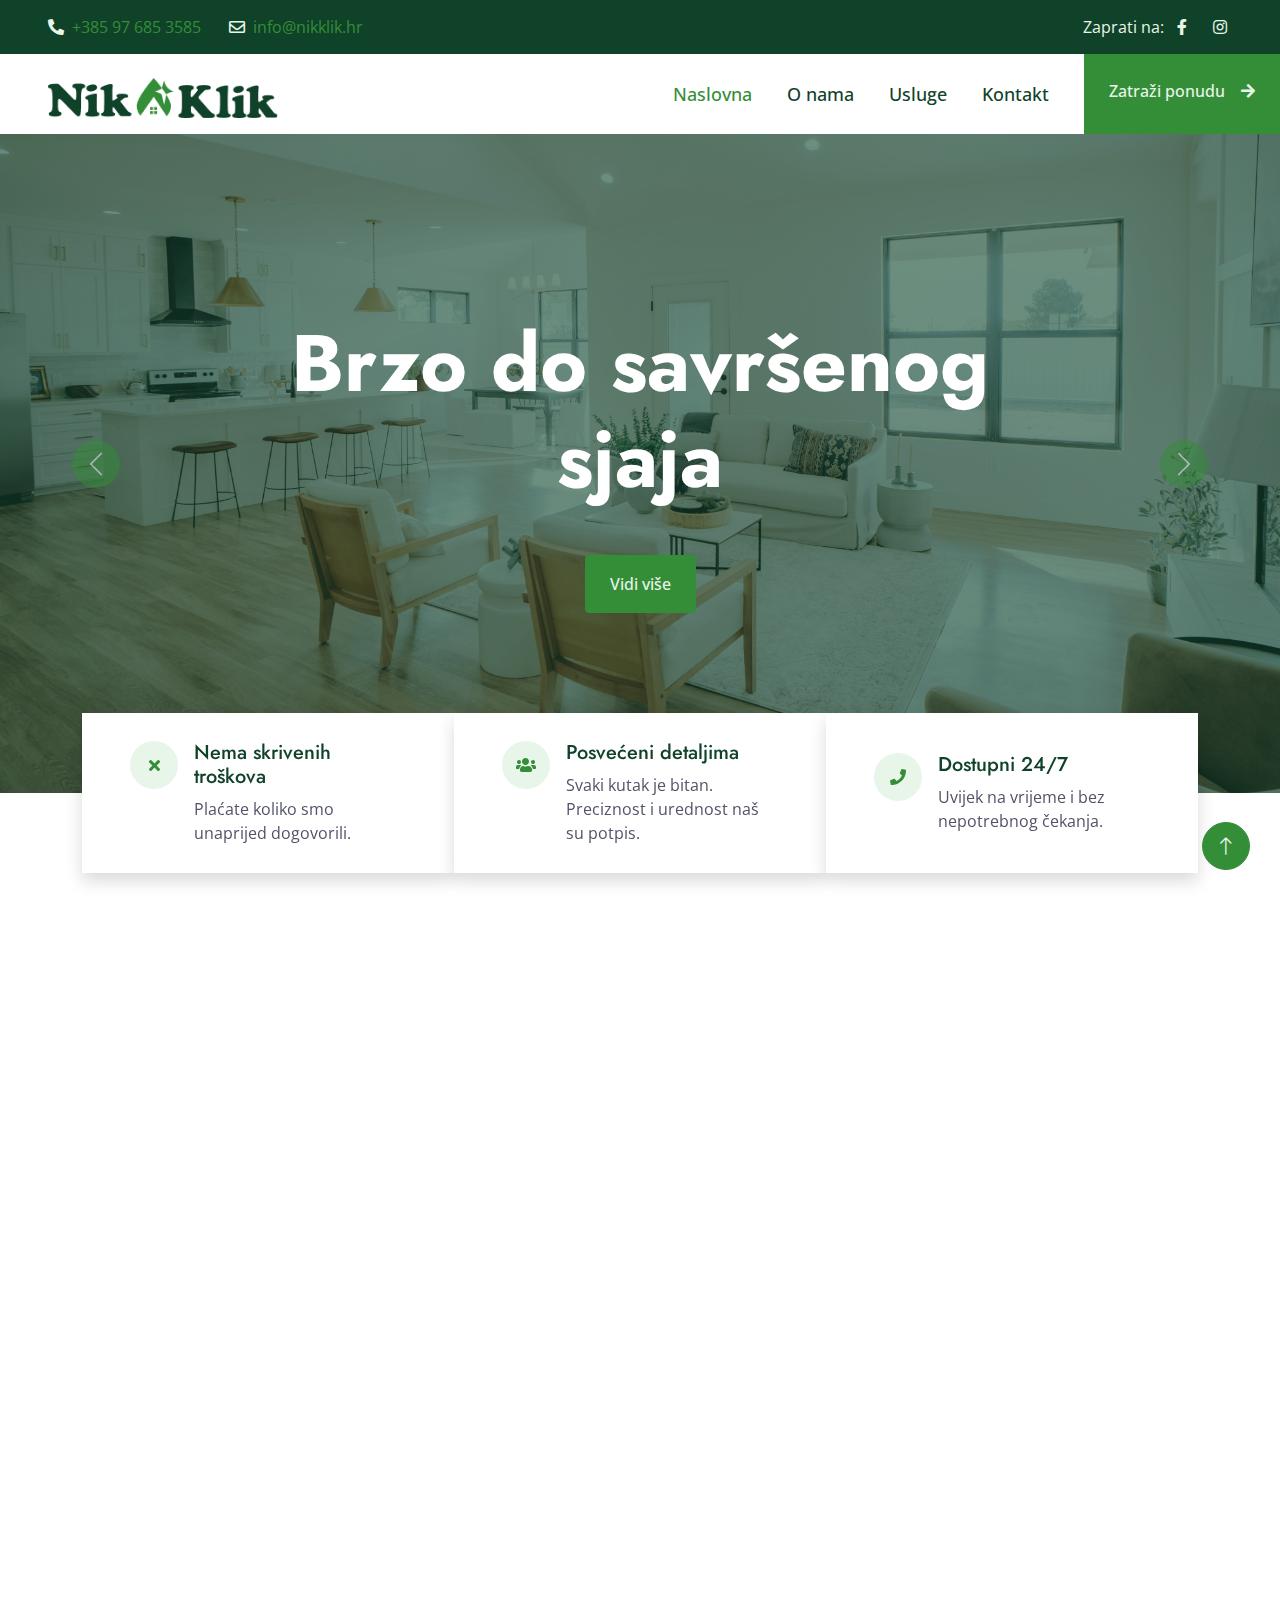
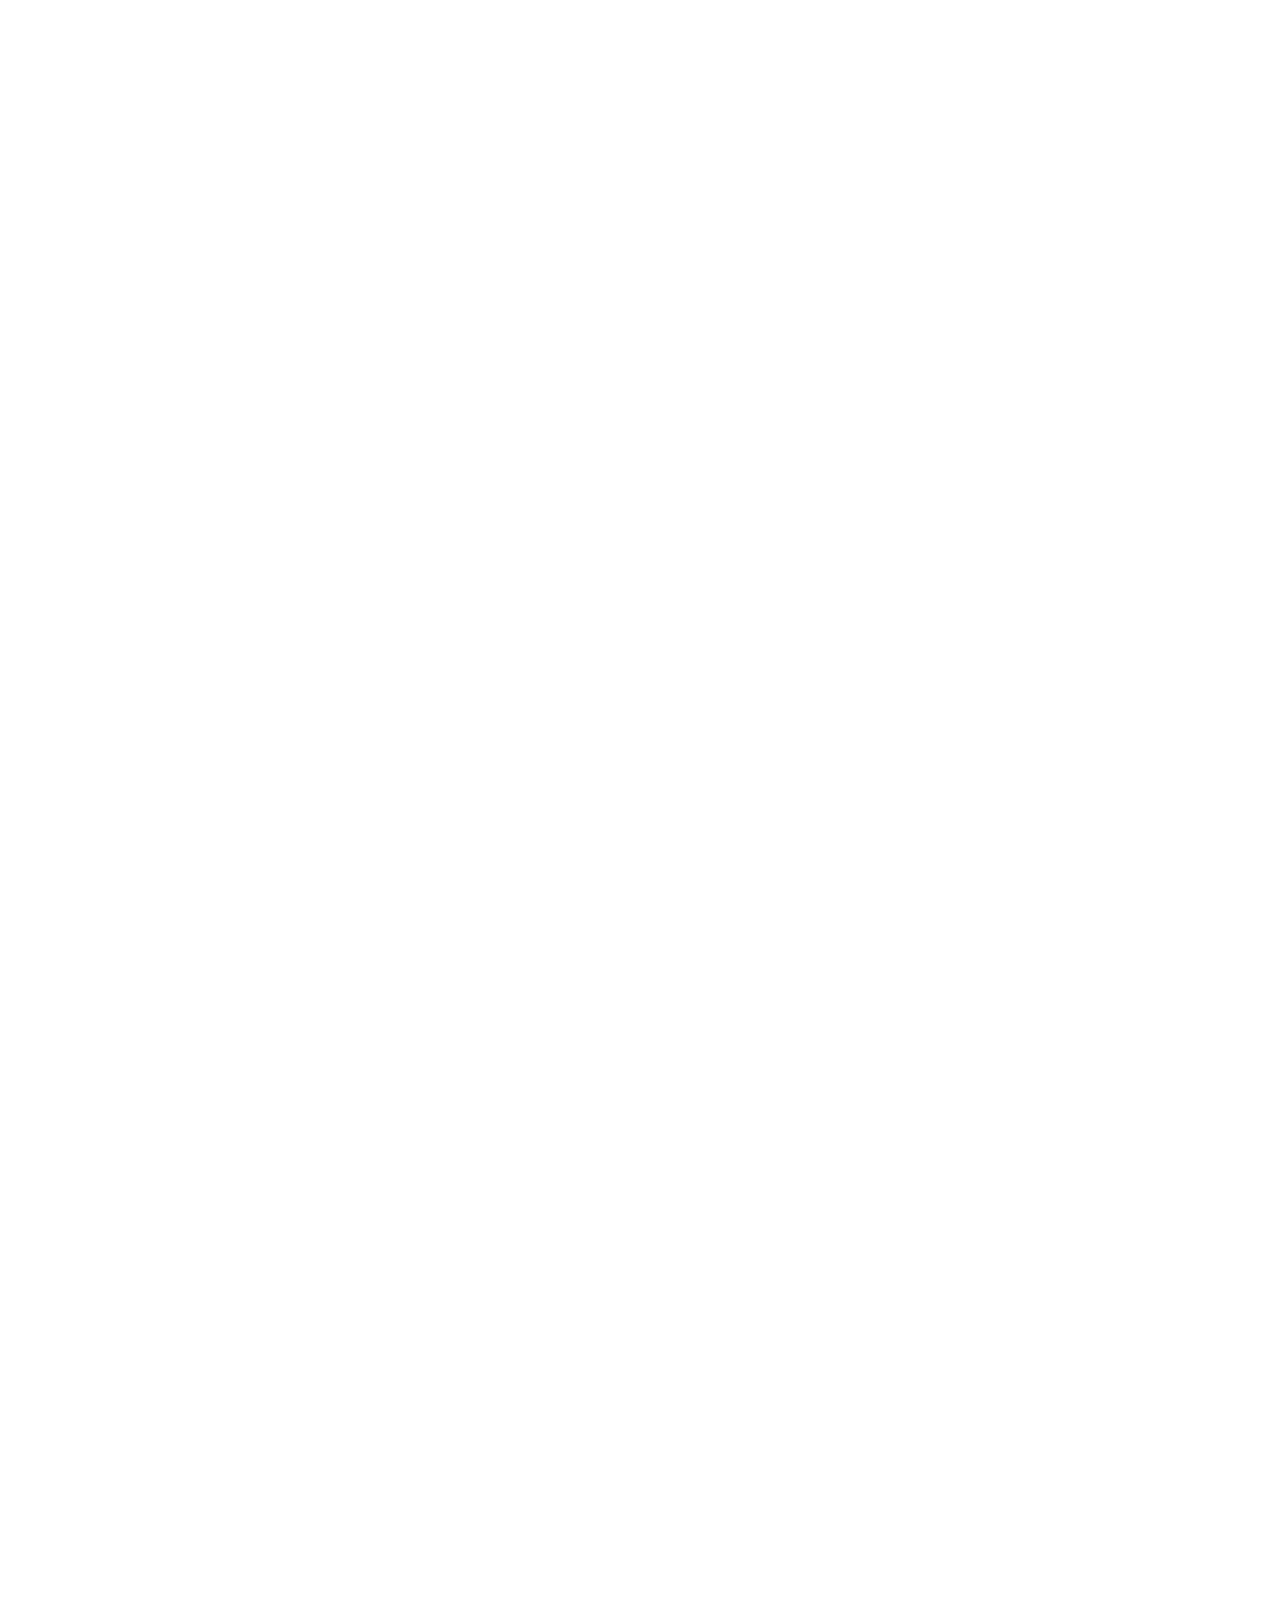
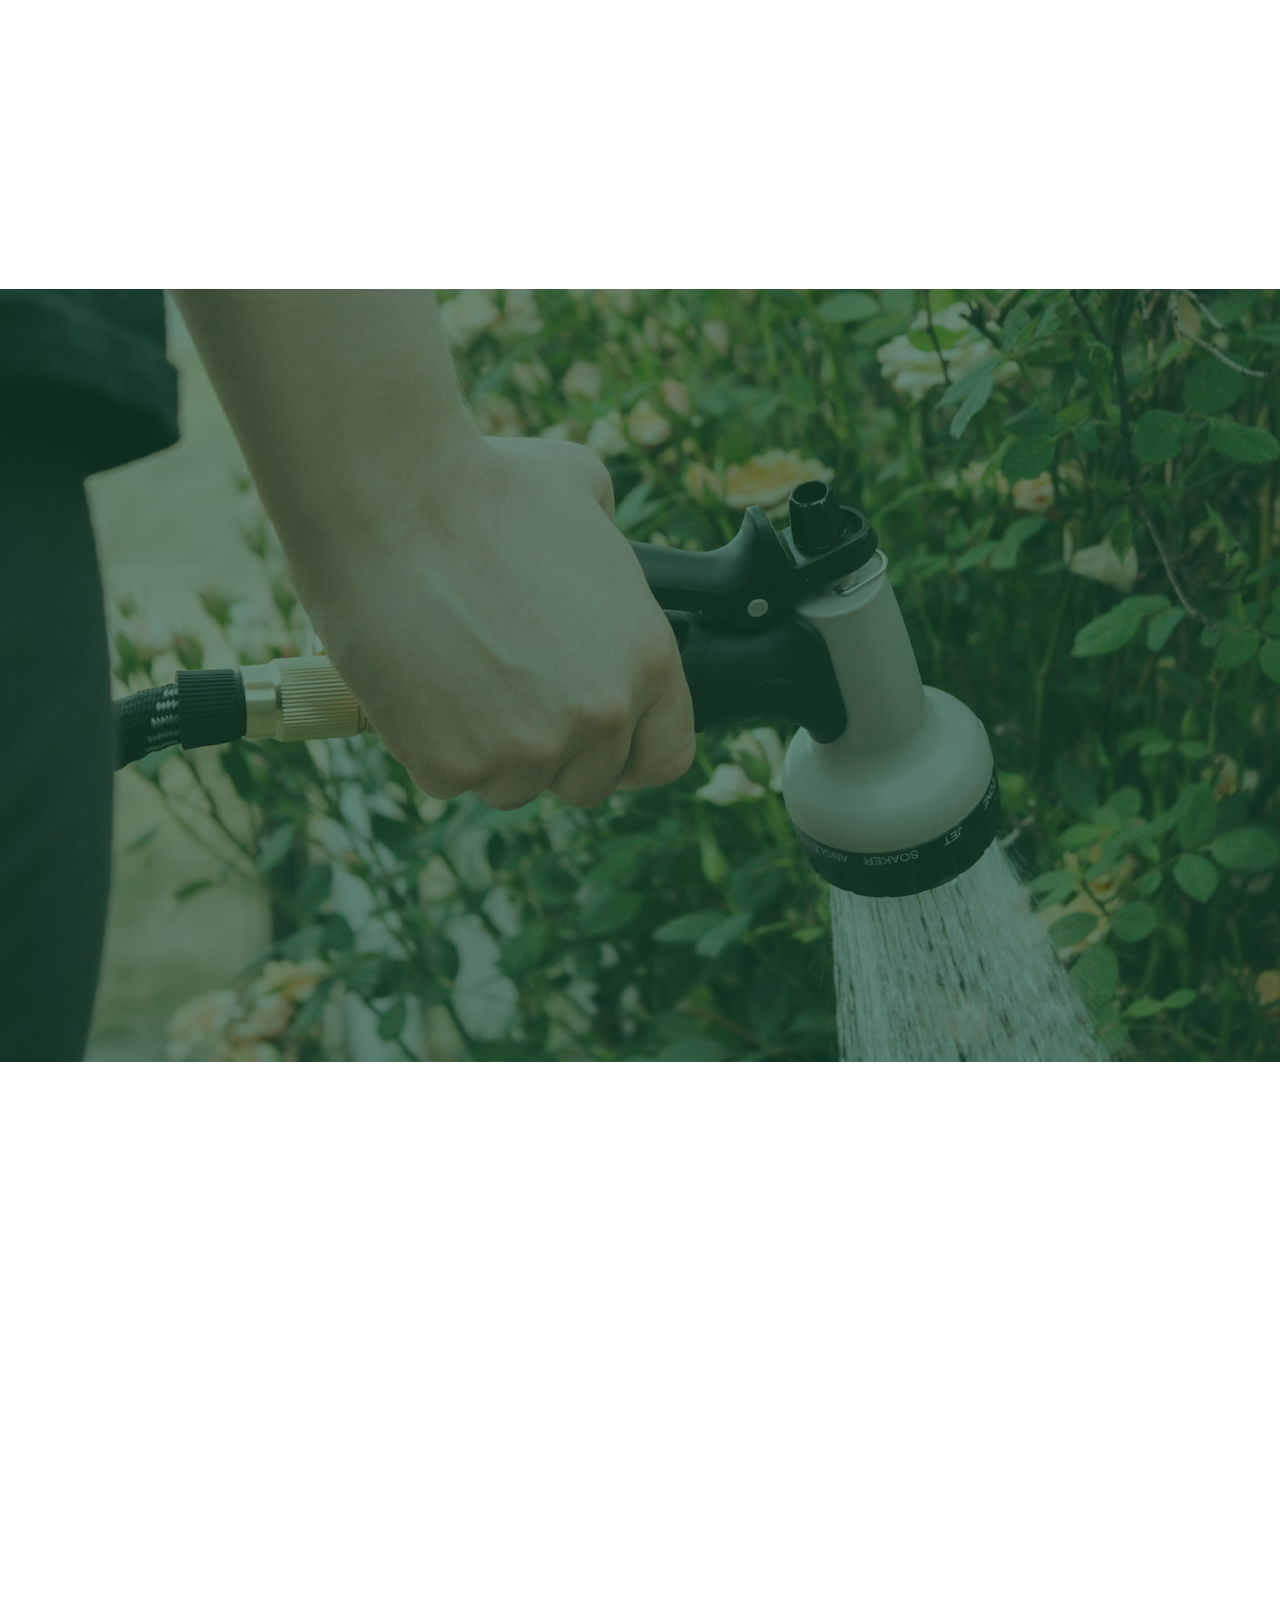
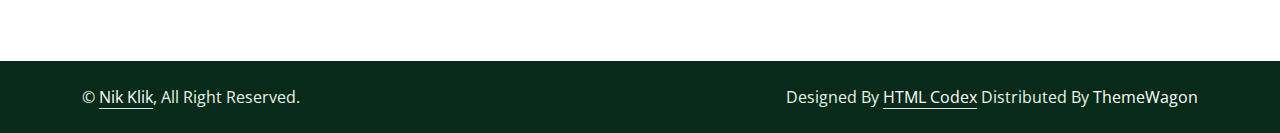
<file: index.html>
<!DOCTYPE html>
<html lang="en">

<head>
    <meta charset="utf-8">
    <title>Nik Klik – Profesionalno čišćenje prostora i okućnica | Zagreb & Istra</title>
    <meta content="width=device-width, initial-scale=1.0" name="viewport">
    <meta content="čišćenje stanova, čišćenje apartmana, čišćenje poslovnih prostora, održavanje okućnice, čišćenje Zagreb, čišćenje Istra, Nik Klik" name="keywords">
    <meta content="Pouzdan servis za čišćenje stanova, apartmana, poslovnih prostora i okućnica. Djelujemo u Zagrebu, Puli i Istri. Brzo, temeljito i bez skrivenih troškova." name="description">

    <!-- Favicon -->
    <link rel="icon" href="/favicon.ico">
    <link rel="icon" type="image/png" sizes="32x32" href="/favicon-32.png">
    <link rel="icon" type="image/png" sizes="48x48" href="/favicon-48.png">
    <link rel="icon" type="image/png" sizes="192x192" href="/favicon-192.png">
    <link rel="apple-touch-icon" href="/favicon-192.png">

    <!-- Google Web Fonts -->
    <link rel="preconnect" href="https://fonts.googleapis.com">
    <link rel="preconnect" href="https://fonts.gstatic.com" crossorigin>
    <link href="https://fonts.googleapis.com/css2?family=Jost:wght@500;600;700&family=Open+Sans:wght@400;500&display=swap" rel="stylesheet">  

    <!-- Icon Font Stylesheet -->
    <link href="https://cdnjs.cloudflare.com/ajax/libs/font-awesome/5.10.0/css/all.min.css" rel="stylesheet">
    <link href="https://cdn.jsdelivr.net/npm/bootstrap-icons@1.4.1/font/bootstrap-icons.css" rel="stylesheet">

    <!-- Libraries Stylesheet -->
    <link href="lib/animate/animate.min.css" rel="stylesheet">
    <link href="lib/owlcarousel/assets/owl.carousel.min.css" rel="stylesheet">
    <link href="lib/lightbox/css/lightbox.min.css" rel="stylesheet">

    <!-- Customized Bootstrap Stylesheet -->
    <link href="css/bootstrap.min.css" rel="stylesheet">

    <!-- Template Stylesheet -->
    <link href="css/style.css" rel="stylesheet">
</head>

<body>
    <!-- Spinner Start -->
    <div id="spinner" class="show bg-white position-fixed translate-middle w-100 vh-100 top-50 start-50 d-flex align-items-center justify-content-center">
        <div class="spinner-border text-primary" role="status" style="width: 3rem; height: 3rem;"></div>
    </div>
    <!-- Spinner End -->


    <!-- Topbar Start -->
    <div class="container-fluid bg-dark text-light px-0 py-2">
        <div class="row gx-0 d-none d-lg-flex">
            <div class="col-lg-7 px-5 text-start">
                <div class="h-100 d-inline-flex align-items-center me-4">
                    <span class="fa fa-phone-alt me-2"></span>
                    <a href="tel:00385976853585">+385 97 685 3585</a>
                </div>
                <div class="h-100 d-inline-flex align-items-center">
                    <span class="far fa-envelope me-2"></span>
                    <a href="mailto:info@nikklik.hr">info@nikklik.hr</a>
                </div>
            </div>
            <div class="col-lg-5 px-5 text-end">
                <div class="h-100 d-inline-flex align-items-center mx-n2">
                    <span>Zaprati na:</span>
                    <a class="btn btn-link text-light" href="https://www.facebook.com/nikklikservis"><i class="fab fa-facebook-f"></i></a>
                    <a class="btn btn-link text-light" href="https://www.instagram.com/nik_klik.zg"><i class="fab fa-instagram"></i></a>
                </div>
            </div>
        </div>
    </div>
    <!-- Topbar End -->


    <!-- Navbar Start -->
    <nav class="navbar navbar-expand-lg bg-white navbar-light sticky-top p-0">
        <a href="index.html" class="navbar-brand d-flex align-items-center px-4 px-lg-5">
            <h1 class="m-0">  <img src="img/Logo.png" alt="Nik Klik" height="40"></h1>
        </a>
        <button type="button" class="navbar-toggler me-4" data-bs-toggle="collapse" data-bs-target="#navbarCollapse">
            <span class="navbar-toggler-icon"></span>
        </button>
        <div class="collapse navbar-collapse" id="navbarCollapse">
            <div class="navbar-nav ms-auto p-4 p-lg-0">
                <a href="index.html" class="nav-item nav-link active">Naslovna</a>
                <a href="about.html" class="nav-item nav-link">O nama</a>
                <a href="service.html" class="nav-item nav-link">Usluge</a>
                <a href="contact.html" class="nav-item nav-link">Kontakt</a>
            </div>
            <a href="#upit" class="btn btn-primary py-4 px-lg-4 rounded-0 d-none d-lg-block">Zatraži ponudu<i class="fa fa-arrow-right ms-3"></i></a>
        </div>
    </nav>
    <!-- Navbar End -->


    <!-- Carousel Start -->
    <div class="container-fluid p-0 wow fadeIn" data-wow-delay="0.1s">
        <div id="header-carousel" class="carousel slide" data-bs-ride="carousel" data-bs-interval="2500">
            <div class="carousel-inner">
                <div class="carousel-item active">
                    <img class="w-100" src="img/carousel-1.jpg" alt="Image">
                    <div class="carousel-caption">
                        <div class="container">
                            <div class="row justify-content-center">
                                <div class="col-lg-8">
                                    <h1 class="display-1 text-white mb-5 animated slideInDown">Brzo do savršenog sjaja</h1>
                                    <a href="service.html" class="btn btn-primary py-sm-3 px-sm-4">Vidi više</a>
                                </div>
                            </div>
                        </div>
                    </div>
                </div>
                <div class="carousel-item">
                    <img class="w-100" src="img/carousel-2.jpg" alt="Image">
                    <div class="carousel-caption">
                        <div class="container">
                            <div class="row justify-content-center">
                                <div class="col-lg-7">
                                    <h1 class="display-1 text-white mb-5 animated slideInDown">Uredi svoj zeleni kutak</h1>
                                    <a href="service.html" class="btn btn-primary py-sm-3 px-sm-4">Vidi više</a>
                                </div>
                            </div>
                        </div>
                    </div>
                </div>
            </div>
            <button class="carousel-control-prev" type="button" data-bs-target="#header-carousel"
                data-bs-slide="prev">
                <span class="carousel-control-prev-icon" aria-hidden="true"></span>
                <span class="visually-hidden">Prethodna</span>
            </button>
            <button class="carousel-control-next" type="button" data-bs-target="#header-carousel"
                data-bs-slide="next">
                <span class="carousel-control-next-icon" aria-hidden="true"></span>
                <span class="visually-hidden">Slijedeća<a href=""></a></span>
            </button>
        </div>
    </div>
    <!-- Carousel End -->


    <!-- Top Feature Start -->
    <div class="container-fluid top-feature py-5 pt-lg-0">
        <div class="container py-5 pt-lg-0">
            <div class="row gx-0">
                <div class="col-lg-4 wow fadeIn" data-wow-delay="0.1s">
                    <div class="bg-white shadow d-flex align-items-center h-100 px-5" style="min-height: 160px;">
                        <div class="d-flex">
                            <div class="flex-shrink-0 btn-lg-square rounded-circle bg-light">
                                <i class="fa fa-times text-primary"></i>
                            </div>
                            <div class="ps-3">
                                <h5>Nema skrivenih troškova</h5>
                                <span>Plaćate koliko smo unaprijed dogovorili.</span>
                            </div>
                        </div>
                    </div>
                </div>
                <div class="col-lg-4 wow fadeIn" data-wow-delay="0.3s">
                    <div class="bg-white shadow d-flex align-items-center h-100 px-5" style="min-height: 160px;">
                        <div class="d-flex">
                            <div class="flex-shrink-0 btn-lg-square rounded-circle bg-light">
                                <i class="fa fa-users text-primary"></i>
                            </div>
                            <div class="ps-3">
                                <h5>Posvećeni detaljima</h5>
                                <span>Svaki kutak je bitan. Preciznost i urednost naš su potpis.</span>
                            </div>
                        </div>
                    </div>
                </div>
                <div class="col-lg-4 wow fadeIn" data-wow-delay="0.5s">
                    <div class="bg-white shadow d-flex align-items-center h-100 px-5" style="min-height: 160px;">
                        <div class="d-flex">
                            <div class="flex-shrink-0 btn-lg-square rounded-circle bg-light">
                                <i class="fa fa-phone text-primary"></i>
                            </div>
                            <div class="ps-3">
                                <h5>Dostupni 24/7</h5>
                                <span>Uvijek na vrijeme i bez nepotrebnog čekanja.</span>
                            </div>
                        </div>
                    </div>
                </div>
            </div>
        </div>
    </div>
    <!-- Top Feature End -->


    <!-- About Start -->
    <div class="container-xxl py-5">
        <div class="container">
            <div class="row g-5 align-items-end">
                <div class="col-lg-3 col-md-5 wow fadeInUp" data-wow-delay="0.1s">
                    <img class="img-fluid rounded" data-wow-delay="0.1s" src="img/about.jpg">
                </div>
                <div class="col-lg-6 col-md-7 wow fadeInUp" data-wow-delay="0.3s">
                    <h1 class="display-1 text-primary mb-0">1</h1>
                    <p class="text-primary mb-4">Klik mišem</p>
                    <h1 class="display-5 mb-4">Za čistoću i urednost</h1>
                    <p class="mb-4">Brinemo o čistoći i urednosti vaših prostora; od domova i apartmana, do ureda i okućnica. Naš tim radi temeljito i pouzdano, kako bi vaš prostor uvijek bio uredan, ugodan i pod kontrolom. Djelujemo u Zagrebu te Puli i okolici.</p>
                    <a class="btn btn-primary py-3 px-4" href="about.html">Više o nama</a>
                </div>
                <div class="col-lg-3 col-md-12 wow fadeInUp" data-wow-delay="0.5s">
                    <div class="row g-5">
                        <div class="col-12 col-sm-6 col-lg-12">
                            <div class="border-start ps-4">
                                <i class="fa fa-award fa-3x text-primary mb-3"></i>
                                <h4 class="mb-3">Naša priznanja</h4>
                                <span>Naša priznanja su zadovoljni klijenti i uredni prostori</span>
                            </div>
                        </div>
                        <div class="col-12 col-sm-6 col-lg-12">
                            <div class="border-start ps-4">
                                <i class="fa fa-users fa-3x text-primary mb-3"></i>
                                <h4 class="mb-3">Pouzdan i profesionalan tim</h4>
                                <span>Mali i obiteljski, ali posvećen, temeljit i pouzdan partner</span>
                            </div>
                        </div>
                    </div>
                </div>
            </div>
        </div>
    </div>
    <!-- About End -->


    <!-- Features Start -->
    <div class="container-xxl py-5">
        <div class="container">
            <div class="row g-5 align-items-center">
                <div class="col-lg-6 wow fadeInUp" data-wow-delay="0.1s">
                    <p class="fs-5 fw-bold text-primary">Zašto Nik Klik?</p>
                    <h1 class="display-5 mb-4">Nekoliko razloga zašto smo pravi klik za vas</h1>
                    <p class="mb-4">Kod nas nema brzinskih rješenja – radimo s puno pažnje, koristeći provjerene metode i proizvode koji su sigurni za vas, vašu obitelj i vaše goste.</p>
                    <a class="btn btn-primary py-3 px-4" href="about.html">Više o nama</a>
                </div>
                <div class="col-lg-6">
                    <div class="row g-4 align-items-center">
                        <div class="col-md-6">
                            <div class="row g-4">
                                <div class="col-12 wow fadeIn" data-wow-delay="0.3s">
                                    <div class="text-center rounded py-5 px-4" style="box-shadow: 0 0 45px rgba(0,0,0,.08);">
                                        <div class="btn-square bg-light rounded-circle mx-auto mb-4" style="width: 90px; height: 90px;">
                                            <i class="fa fa-check fa-3x text-primary"></i>
                                        </div>
                                        <h4 class="mb-0">100% zadovoljstvo klijenata</h4>
                                    </div>
                                </div>
                                <div class="col-12 wow fadeIn" data-wow-delay="0.5s">
                                    <div class="text-center rounded py-5 px-4" style="box-shadow: 0 0 45px rgba(0,0,0,.08);">
                                        <div class="btn-square bg-light rounded-circle mx-auto mb-4" style="width: 90px; height: 90px;">
                                            <i class="fa fa-users fa-3x text-primary"></i>
                                        </div>
                                        <h4 class="mb-0">Pouzdan i profesionalan tim</h4>
                                    </div>
                                </div>
                            </div>
                        </div>
                        <div class="col-md-6 wow fadeIn" data-wow-delay="0.7s">
                            <div class="text-center rounded py-5 px-4" style="box-shadow: 0 0 45px rgba(0,0,0,.08);">
                                <div class="btn-square bg-light rounded-circle mx-auto mb-4" style="width: 90px; height: 90px;">
                                    <i class="fa fa-tools fa-3x text-primary"></i>
                                </div>
                                <h4 class="mb-0">Profesionalna sredstva i oprema</h4>
                            </div>
                        </div>
                    </div>
                </div>
            </div>
        </div>
    </div>
    <!-- Features End -->


    <!-- Service Start -->
    <div class="container-xxl py-5">
        <div class="container">
            <div class="text-center mx-auto wow fadeInUp" data-wow-delay="0.1s" style="max-width: 500px;">
                <p class="fs-5 fw-bold text-primary">Naše usluge</p>
                <h1 class="display-5 mb-5">Brinemo o vašem prostoru i okućnici u Zagrebu i Istri</h1>
            </div>
            <div class="row g-4">
                <div class="col-lg-4 col-md-6 wow fadeInUp" data-wow-delay="0.1s">
                    <div class="service-item rounded d-flex h-100">
                        <div class="service-img rounded">
                            <img class="img-fluid" src="img/service-1.jpg" alt="">
                        </div>
                        <div class="service-text rounded p-5">
                            <div class="btn-square rounded-circle mx-auto mb-3">
                                <img class="img-fluid" src="img/icon/icon-1.png" alt="Icon">
                            </div>
                            <h4 class="mb-3">Čišćenje stanova, kuća za odmor, vikendica i apartmana</h4>
                            <p class="mb-4">Nudimo jednokratno ili redovito čišćenje svih tipova nekretnina, potpuno prilagođeno vašim potrebama.</p>
                            <a class="btn btn-sm" href="usluga1.html"><i class="fa fa-plus text-primary me-2"></i>Vidi više</a>
                        </div>
                    </div>
                </div>
                <div class="col-lg-4 col-md-6 wow fadeInUp" data-wow-delay="0.3s">
                    <div class="service-item rounded d-flex h-100">
                        <div class="service-img rounded">
                            <img class="img-fluid" src="img/service-2.jpg" alt="">
                        </div>
                        <div class="service-text rounded p-5">
                            <div class="btn-square rounded-circle mx-auto mb-3">
                                <img class="img-fluid" src="img/icon/icon-2.png" alt="Icon">
                            </div>
                            <h4 class="mb-3">Generalno čišćenje</h4>
                            <p class="mb-4">Temeljito čišćenje cijelog prostora uz pranje podova, prozora, kuhinje i kupaonice, uklanjanje prašine i kamenca te osvježenje svih površina.</p>
                            <a class="btn btn-sm" href="usluga2.html"><i class="fa fa-plus text-primary me-2"></i>Vidi više</a>
                        </div>
                    </div>
                </div>
                <div class="col-lg-4 col-md-6 wow fadeInUp" data-wow-delay="0.5s">
                    <div class="service-item rounded d-flex h-100">
                        <div class="service-img rounded">
                            <img class="img-fluid" src="img/service-3.jpg" alt="">
                        </div>
                        <div class="service-text rounded p-5">
                            <div class="btn-square rounded-circle mx-auto mb-3">
                                <img class="img-fluid" src="img/icon/icon-3.png" alt="Icon">
                            </div>
                            <h4 class="mb-3">Čišćenje poslovnih prostora i ureda</h4>
                            <p class="mb-4">Redovito održavanje radnog prostora koje osigurava urednost, higijenu i profesionalan dojam za zaposlenike i klijente.</p>
                            <a class="btn btn-sm" href="usluga3.html"><i class="fa fa-plus text-primary me-2"></i>Vidi više</a>
                        </div>
                    </div>
                </div>
                <div class="col-lg-4 col-md-6 wow fadeInUp" data-wow-delay="0.1s">
                    <div class="service-item rounded d-flex h-100">
                        <div class="service-img rounded">
                            <img class="img-fluid" src="img/service-4.jpg" alt="">
                        </div>
                        <div class="service-text rounded p-5">
                            <div class="btn-square rounded-circle mx-auto mb-3">
                                <img class="img-fluid" src="img/icon/icon-4.png" alt="Icon">
                            </div>
                            <h4 class="mb-3">Usluge čišćenja i održavanja okoliša</h4>
                            <p class="mb-4">Redovita briga o travnjacima i dvorištima, idealna za vile, apartmane, kuće i poslovne objekte.</p>
                            <a class="btn btn-sm" href="usluga4.html"><i class="fa fa-plus text-primary me-2"></i>Vidi više</a>
                        </div>
                    </div>
                </div>
                <div class="col-lg-4 col-md-6 wow fadeInUp" data-wow-delay="0.3s">
                    <div class="service-item rounded d-flex h-100">
                        <div class="service-img rounded">
                            <img class="img-fluid" src="img/service-5.jpg" alt="">
                        </div>
                        <div class="service-text rounded p-5">
                            <div class="btn-square rounded-circle mx-auto mb-3">
                                <img class="img-fluid" src="img/icon/icon-5.png" alt="Icon">
                            </div>
                            <h4 class="mb-3">Čišćenje nakon građevinskih radova</h4>
                            <p class="mb-4">Detaljno čišćenje prostora nakon adaptacija, renovacija ili novogradnje, uklanjamo prašinu, otpatke i tvrdokorne ostatke.</p>
                            <a class="btn btn-sm" href="usluga5.html"><i class="fa fa-plus text-primary me-2"></i>Vidi više</a>
                        </div>
                    </div>
                </div>
                <div class="col-lg-4 col-md-6 wow fadeInUp" data-wow-delay="0.5s">
                    <div class="service-item rounded d-flex h-100">
                        <div class="service-img rounded">
                            <img class="img-fluid" src="img/service-6.jpg" alt="">
                        </div>
                        <div class="service-text rounded p-5">
                            <div class="btn-square rounded-circle mx-auto mb-3">
                                <img class="img-fluid" src="img/icon/icon-6.png" alt="Icon">
                            </div>
                            <h4 class="mb-3">Održavanje i čuvanje nekretnina</h4>
                            <p class="mb-4">Brinemo o vašem domu ili objektu kada vi niste prisutni, osiguravajući sigurnost i urednost u svako doba.</p>
                            <a class="btn btn-sm" href="usluga6.html"><i class="fa fa-plus text-primary me-2"></i>Vidi više</a>
                        </div>
                    </div>
                </div>
            </div>
        </div>
    </div>
    <!-- Service End -->


    <!-- Quote Start -->
    <div id="upit" class="container-fluid quote my-5 py-5">
        <div class="container py-5">
            <div class="row justify-content-center">
                <div class="col-lg-7">
                    <div class="bg-white rounded p-4 p-sm-5 wow fadeIn" data-wow-delay="0.5s">
                        <h1 class="display-5 text-center mb-5">Besplatno zatražite ponudu</h1>
                        <form class="row g-3 mailto-form" data-mailto-form="quote" data-recipient="info@nikklik.hr" data-default-subject="Zahtjev za ponudu - Nik Klik">
                            <div class="col-sm-6">
                                <div class="form-floating">
                                    <input type="text" class="form-control bg-light border-0" id="gname" name="fullName" placeholder="Gurdian Name">
                                    <label for="gname">Upisi ime</label>
                                </div>
                            </div>
                            <div class="col-sm-6">
                                <div class="form-floating">
                                    <input type="email" class="form-control bg-light border-0" id="gmail" name="email" placeholder="Gurdian Email">
                                    <label for="gmail">Upisi email</label>
                                </div>
                            </div>
                            <div class="col-sm-6">
                                <div class="form-floating">
                                    <input type="text" class="form-control bg-light border-0" id="cname" name="phone" placeholder="Child Name">
                                    <label for="cname">Upisi broj mobitela</label>
                                </div>
                            </div>
                            <div class="col-sm-6">
                                <div class="form-floating">
                                    <input type="text" class="form-control bg-light border-0" id="cage" name="service" placeholder="Child Age">
                                    <label for="cage">Upisi tip usluge</label>
                                </div>
                            </div>
                            <div class="col-12">
                                <div class="form-floating">
                                    <textarea class="form-control bg-light border-0" placeholder="Leave a message here" id="message" name="message" style="height: 100px"></textarea>
                                    <label for="message">Upisi poruku</label>
                                </div>
                            </div>
                            <div class="col-12 text-center">
                                <button type="submit" class="btn btn-primary py-sm-3 px-sm-4">Posalji</button>
                            </div>
                        </form>
                    </div>
                </div>
            </div>
        </div>
    </div>
    <!-- Quote End -->


    <!-- Footer Start -->
    <div class="container-fluid bg-dark text-light footer mt-5 py-5 wow fadeIn" data-wow-delay="0.1s">
        <div class="container py-5">
            <div class="row g-5">
                <div class="col-lg-3 col-md-6">
                    <h4 class="text-white mb-4">Kontakt</h4>
                    <p class="mb-2"><i class="fa fa-map-marker-alt me-3"></i>Vladimira Varićaka 24, 10000 Zagreb</p>
                    <p class="mb-2"><i class="fa fa-phone-alt me-3"></i>+385 97 685 3585</p>
                    <p class="mb-2"><i class="fa fa-envelope me-3"></i>info@nikklik.hr</p>
                    <div class="d-flex pt-2">
                        <a class="btn btn-square btn-outline-light rounded-circle me-2" href="https://www.facebook.com/nikklikservis"><i class="fab fa-facebook-f"></i></a>
                        <a class="btn btn-square btn-outline-light rounded-circle me-2" href="https://www.instagram.com/nik_klik.zg"><i class="fab fa-instagram"></i></a>
                        <a class="btn btn-square btn-outline-light rounded-circle" href="https://wa.me/385976853585" target="_blank" rel="noopener"><i class="fab fa-whatsapp"></i></a>
                    </div>
                </div>
                <div class="col-lg-3 col-md-6">
                    <h4 class="text-white mb-4">Usluge</h4>
                    <a class="btn btn-link" href="usluga1.html">Čišćenje stanova, kuća za odmor, vikendica i apartmana</a>
                    <a class="btn btn-link" href="usluga2.html">Generalno čišćenje</a>
                    <a class="btn btn-link" href="usluga3.html">Čišćenje poslovnih prostora i ureda</a>
                    <a class="btn btn-link" href="usluga4.html">Usluge čišćenja i održavanja okoliša</a>
                    <a class="btn btn-link" href="usluga5.html">Čišćenje nakon građevinskih radova</a>
                    <a class="btn btn-link" href="usluga6.html">Održavanje i čuvanje nekretnina</a>
                </div>
                <div class="col-lg-3 col-md-6">
                    <h4 class="text-white mb-4">Brzi Linkovi</h4>
                    <a class="btn btn-link" href="">O nama</a>
                    <a class="btn btn-link" href="">Kontakt</a>
                    <a class="btn btn-link" href="">Usluge</a>
                    <a class="btn btn-link" href="">Uvjeti korištenja</a>
                </div>
            </div>
        </div>
    </div>
    <!-- Footer End -->


    <!-- Copyright Start -->
    <div class="container-fluid copyright py-4">
        <div class="container">
            <div class="row">
                <div class="col-md-6 text-center text-md-start mb-3 mb-md-0">
                    &copy; <a class="border-bottom" href="#">Nik Klik</a>, All Right Reserved.
                </div>
                <div class="col-md-6 text-center text-md-end">
                    <!--/*** This template is free as long as you keep the footer author’s credit link/attribution link/backlink. If you'd like to use the template without the footer author’s credit link/attribution link/backlink, you can purchase the Credit Removal License from "https://htmlcodex.com/credit-removal". Thank you for your support. ***/-->
                    Designed By <a class="border-bottom" href="https://htmlcodex.com">HTML Codex</a> Distributed By <a href="https://themewagon.com">ThemeWagon</a>
                </div>
            </div>
        </div>
    </div>
    <!-- Copyright End -->


    <!-- Back to Top -->
    <a href="#" class="btn btn-lg btn-primary btn-lg-square rounded-circle back-to-top"><i class="bi bi-arrow-up"></i></a>


    <!-- JavaScript Libraries -->
    <script src="https://code.jquery.com/jquery-3.4.1.min.js"></script>
    <script src="https://cdn.jsdelivr.net/npm/bootstrap@5.0.0/dist/js/bootstrap.bundle.min.js"></script>
    <script src="lib/wow/wow.min.js"></script>
    <script src="lib/easing/easing.min.js"></script>
    <script src="lib/waypoints/waypoints.min.js"></script>
    <script src="lib/owlcarousel/owl.carousel.min.js"></script>
    <script src="lib/counterup/counterup.min.js"></script>
    <script src="lib/parallax/parallax.min.js"></script>
    <script src="lib/isotope/isotope.pkgd.min.js"></script>
    <script src="lib/lightbox/js/lightbox.min.js"></script>

    <!-- Template Javascript -->
    <script src="js/main.js"></script>
</body>

</html>
</file>
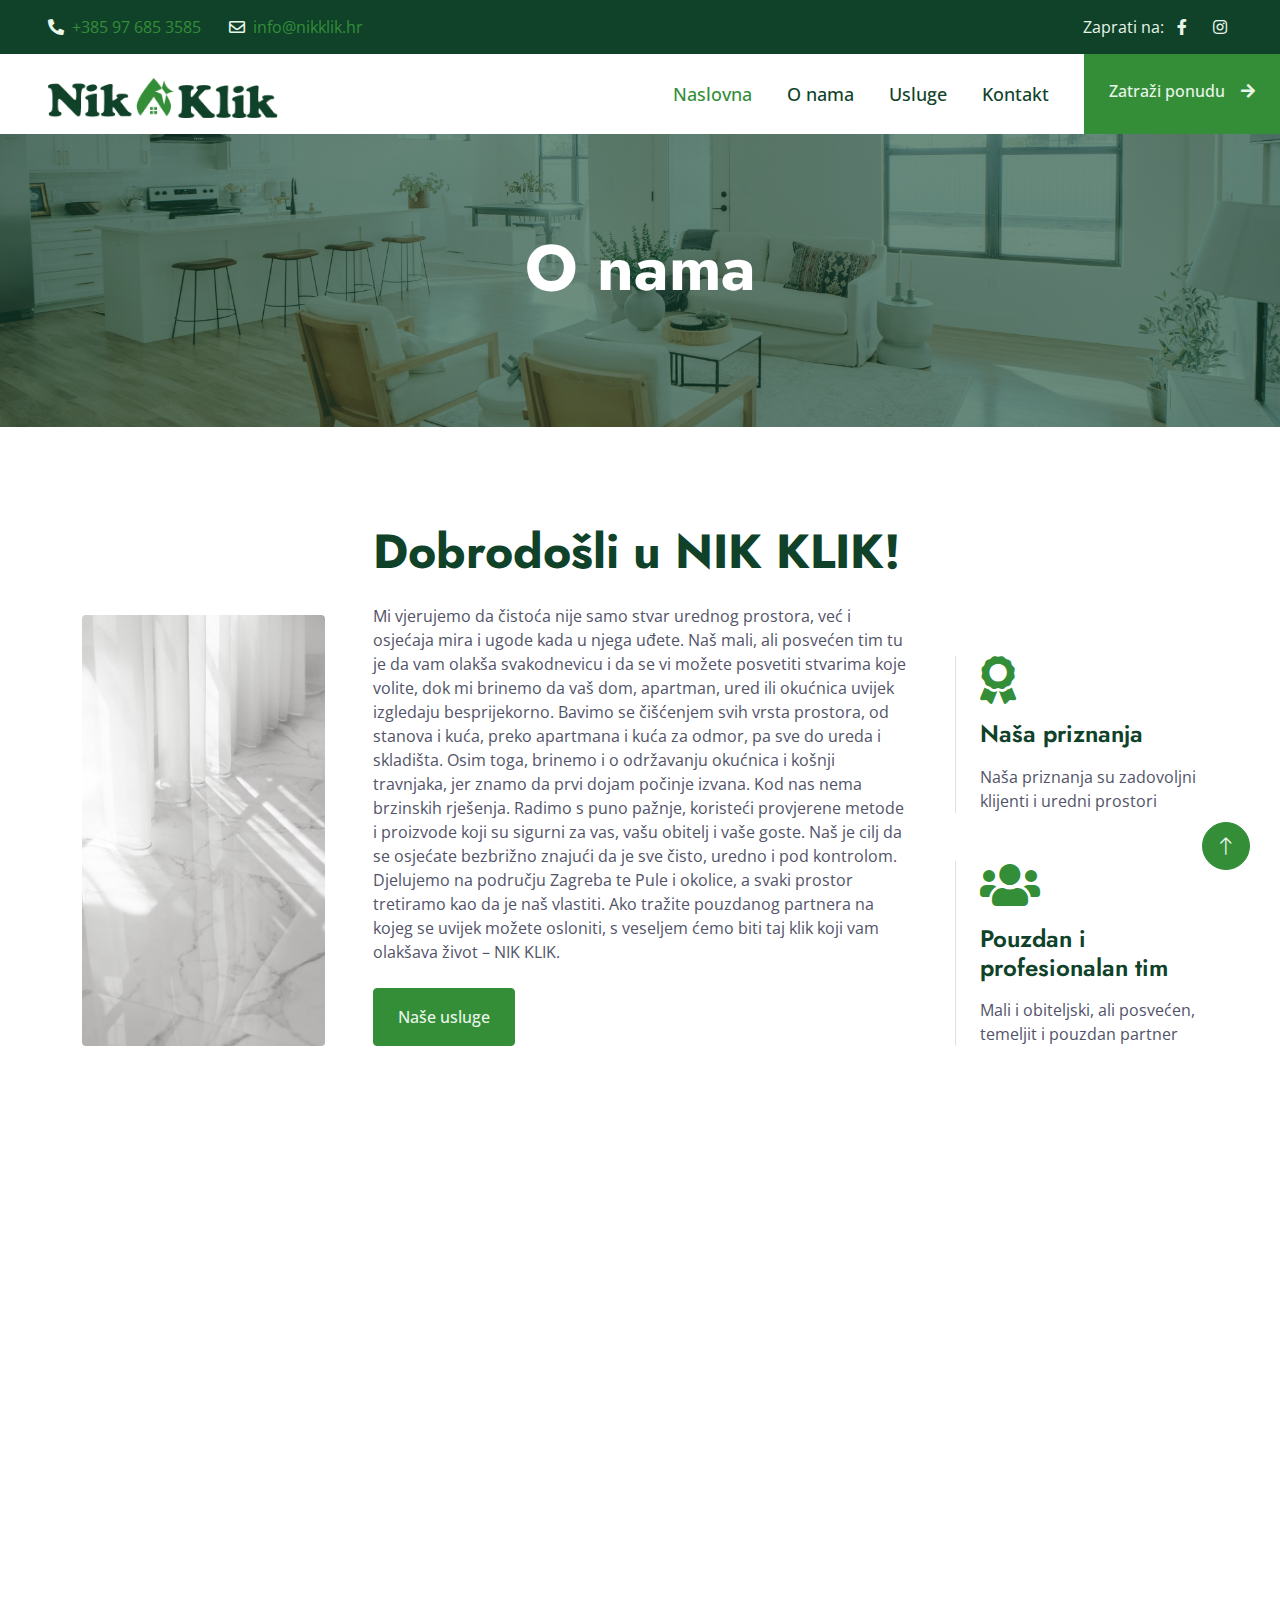
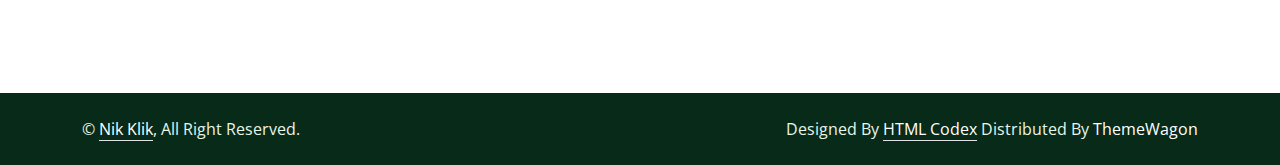
<file: about.html>
<!DOCTYPE html>
<html lang="en">

<head>
    <meta charset="utf-8">
    <title>O nama | Nik Klik – Profesionalne usluge čišćenja u Zagrebu i Istri</title>
    <meta content="width=device-width, initial-scale=1.0" name="viewport">
    <meta content="o nama Nik Klik, čišćenje Zagreb, čišćenje Istra, čišćenje apartmana, čišćenje ureda, održavanje okućnice" name="keywords">
    <meta content="Nik Klik je obiteljski servis za profesionalno čišćenje prostora i održavanje okućnica. Djelujemo u Zagrebu, Puli i Istri. Pouzdan, temeljit i uvijek na vrijeme." name="description">

    <!-- Favicon -->
    <link href="img/favicon.ico" rel="icon">

    <!-- Google Web Fonts -->
    <link rel="preconnect" href="https://fonts.googleapis.com">
    <link rel="preconnect" href="https://fonts.gstatic.com" crossorigin>
    <link href="https://fonts.googleapis.com/css2?family=Jost:wght@500;600;700&family=Open+Sans:wght@400;500&display=swap" rel="stylesheet">  

    <!-- Icon Font Stylesheet -->
    <link href="https://cdnjs.cloudflare.com/ajax/libs/font-awesome/5.10.0/css/all.min.css" rel="stylesheet">
    <link href="https://cdn.jsdelivr.net/npm/bootstrap-icons@1.4.1/font/bootstrap-icons.css" rel="stylesheet">

    <!-- Libraries Stylesheet -->
    <link href="lib/animate/animate.min.css" rel="stylesheet">
    <link href="lib/owlcarousel/assets/owl.carousel.min.css" rel="stylesheet">
    <link href="lib/lightbox/css/lightbox.min.css" rel="stylesheet">

    <!-- Customized Bootstrap Stylesheet -->
    <link href="css/bootstrap.min.css" rel="stylesheet">

    <!-- Template Stylesheet -->
    <link href="css/style.css" rel="stylesheet">
</head>

<body>
    <!-- Spinner Start -->
    <div id="spinner" class="show bg-white position-fixed translate-middle w-100 vh-100 top-50 start-50 d-flex align-items-center justify-content-center">
        <div class="spinner-border text-primary" role="status" style="width: 3rem; height: 3rem;"></div>
    </div>
    <!-- Spinner End -->


    <!-- Topbar Start -->
    <div class="container-fluid bg-dark text-light px-0 py-2">
        <div class="row gx-0 d-none d-lg-flex">
            <div class="col-lg-7 px-5 text-start">
                <div class="h-100 d-inline-flex align-items-center me-4">
                    <span class="fa fa-phone-alt me-2"></span>
                    <a href="tel:00385976853585">+385 97 685 3585</a>
                </div>
                <div class="h-100 d-inline-flex align-items-center">
                    <span class="far fa-envelope me-2"></span>
                    <a href="mailto:info@nikklik.hr">info@nikklik.hr</a>
                </div>
            </div>
            <div class="col-lg-5 px-5 text-end">
                <div class="h-100 d-inline-flex align-items-center mx-n2">
                    <span>Zaprati na:</span>
                    <a class="btn btn-link text-light" href="https://www.facebook.com/nikklikservis"><i class="fab fa-facebook-f"></i></a>
                    <a class="btn btn-link text-light" href="https://www.instagram.com/nik_klik.zg"><i class="fab fa-instagram"></i></a>
                </div>
            </div>
        </div>
    </div>
    <!-- Topbar End -->


    <!-- Navbar Start -->
    <nav class="navbar navbar-expand-lg bg-white navbar-light sticky-top p-0">
        <a href="index.html" class="navbar-brand d-flex align-items-center px-4 px-lg-5">
            <h1 class="m-0">  <img src="img/Logo.png" alt="Nik Klik" height="40"></h1>
        </a>
        <button type="button" class="navbar-toggler me-4" data-bs-toggle="collapse" data-bs-target="#navbarCollapse">
            <span class="navbar-toggler-icon"></span>
        </button>
        <div class="collapse navbar-collapse" id="navbarCollapse">
            <div class="navbar-nav ms-auto p-4 p-lg-0">
                <a href="index.html" class="nav-item nav-link active">Naslovna</a>
                <a href="about.html" class="nav-item nav-link">O nama</a>
                <a href="service.html" class="nav-item nav-link">Usluge</a>
                <a href="contact.html" class="nav-item nav-link">Kontakt</a>
            </div>
            <a href="ponuda.html" class="btn btn-primary py-4 px-lg-4 rounded-0 d-none d-lg-block">Zatraži ponudu<i class="fa fa-arrow-right ms-3"></i></a>
        </div>
    </nav>
    <!-- Navbar End -->


    <!-- Page Header Start -->
    <div class="container-fluid page-header py-5 mb-5 wow fadeIn" data-wow-delay="0.1s">
        <div class="container text-center py-5">
            <h1 class="display-3 text-white mb-4 animated slideInDown">O nama</h1>
                </ol>
            </nav>
        </div>
    </div>
    <!-- Page Header End -->


    <!-- About Start -->
    <div class="container-xxl py-5">
        <div class="container">
            <div class="row g-5 align-items-end">
                <div class="col-lg-3 col-md-5 wow fadeInUp" data-wow-delay="0.1s">
                    <img class="img-fluid rounded" data-wow-delay="0.1s" src="img/about.jpg">
                </div>
                <div class="col-lg-6 col-md-7 wow fadeInUp" data-wow-delay="0.3s">
                    <h1 class="display-5 mb-4">Dobrodošli u NIK KLIK!</h1>
                    <p class="mb-4">Mi vjerujemo da čistoća nije samo stvar urednog prostora, već i osjećaja mira i ugode kada u njega uđete. Naš mali, ali posvećen tim tu je da vam olakša svakodnevicu i da se vi možete posvetiti stvarima koje volite, dok mi brinemo da vaš dom, apartman, ured ili okućnica uvijek izgledaju besprijekorno. Bavimo se čišćenjem svih vrsta prostora, od stanova i kuća, preko apartmana i kuća za odmor, pa sve do ureda i skladišta. Osim toga, brinemo i o održavanju okućnica i košnji travnjaka, jer znamo da prvi dojam počinje izvana. Kod nas nema brzinskih rješenja. Radimo s puno pažnje, koristeći provjerene metode i proizvode koji su sigurni za vas, vašu obitelj i vaše goste. Naš je cilj da se osjećate bezbrižno znajući da je sve čisto, uredno i pod kontrolom. Djelujemo na području Zagreba te Pule i okolice, a svaki prostor tretiramo kao da je naš vlastiti. Ako tražite pouzdanog partnera na kojeg se uvijek možete osloniti, s veseljem ćemo biti taj klik koji vam olakšava život – NIK KLIK.</p>
                    <a class="btn btn-primary py-3 px-4" href="service.html">Naše usluge</a>
                </div>
                <div class="col-lg-3 col-md-12 wow fadeInUp" data-wow-delay="0.5s">
                    <div class="row g-5">
                        <div class="col-12 col-sm-6 col-lg-12">
                            <div class="border-start ps-4">
                                <i class="fa fa-award fa-3x text-primary mb-3"></i>
                                <h4 class="mb-3">Naša priznanja</h4>
                                <span>Naša priznanja su zadovoljni klijenti i uredni prostori</span>
                            </div>
                        </div>
                        <div class="col-12 col-sm-6 col-lg-12">
                            <div class="border-start ps-4">
                                <i class="fa fa-users fa-3x text-primary mb-3"></i>
                                <h4 class="mb-3">Pouzdan i profesionalan tim</h4>
                                <span>Mali i obiteljski, ali posvećen, temeljit i pouzdan partner</span>
                            </div>
                        </div>
                    </div>
                </div>
            </div>
        </div>
    </div>
    <!-- About End -->


  <!-- Footer Start -->
    <div class="container-fluid bg-dark text-light footer mt-5 py-5 wow fadeIn" data-wow-delay="0.1s">
        <div class="container py-5">
            <div class="row g-5">
                <div class="col-lg-3 col-md-6">
                    <h4 class="text-white mb-4">Kontakt</h4>
                    <p class="mb-2"><i class="fa fa-map-marker-alt me-3"></i>Vladimira Varićaka 24, 10000 Zagreb</p>
                    <p class="mb-2"><i class="fa fa-phone-alt me-3"></i>+385 97 685 3585</p>
                    <p class="mb-2"><i class="fa fa-envelope me-3"></i>info@nikklik.hr</p>
                    <div class="d-flex pt-2">
                        <a class="btn btn-square btn-outline-light rounded-circle me-2" href="https://www.facebook.com/nikklikservis"><i class="fab fa-facebook-f"></i></a>
                        <a class="btn btn-square btn-outline-light rounded-circle me-2" href="https://www.instagram.com/nik_klik.zg"><i class="fab fa-instagram"></i></a>
                        <a class="btn btn-square btn-outline-light rounded-circle" href="https://wa.me/385976853585" target="_blank" rel="noopener"><i class="fab fa-whatsapp"></i></a>
                    </div>
                </div>
                <div class="col-lg-3 col-md-6">
                    <h4 class="text-white mb-4">Usluge</h4>
                    <a class="btn btn-link" href="usluga1.html">Čišćenje stanova, kuća za odmor, vikendica i apartmana</a>
                    <a class="btn btn-link" href="usluga2.html">Generalno čišćenje</a>
                    <a class="btn btn-link" href="usluga3.html">Čišćenje poslovnih prostora i ureda</a>
                    <a class="btn btn-link" href="usluga4.html">Usluge čišćenja i održavanja okoliša</a>
                    <a class="btn btn-link" href="usluga5.html">Čišćenje nakon građevinskih radova</a>
                    <a class="btn btn-link" href="usluga6.html">Održavanje i čuvanje nekretnina</a>
                </div>
                <div class="col-lg-3 col-md-6">
                    <h4 class="text-white mb-4">Brzi Linkovi</h4>
                    <a class="btn btn-link" href="about.html">O nama</a>
                    <a class="btn btn-link" href="contact.html">Kontakt</a>
                    <a class="btn btn-link" href="service.html">Usluge</a>
                    <a class="btn btn-link" href="index.html">Uvjeti korištenja</a>
                </div>
            </div>
        </div>
    </div>
    <!-- Footer End -->


    <!-- Copyright Start -->
    <div class="container-fluid copyright py-4">
        <div class="container">
            <div class="row">
                <div class="col-md-6 text-center text-md-start mb-3 mb-md-0">
                    &copy; <a class="border-bottom" href="#">Nik Klik</a>, All Right Reserved.
                </div>
                <div class="col-md-6 text-center text-md-end">
                    <!--/*** This template is free as long as you keep the footer author’s credit link/attribution link/backlink. If you'd like to use the template without the footer author’s credit link/attribution link/backlink, you can purchase the Credit Removal License from "https://htmlcodex.com/credit-removal". Thank you for your support. ***/-->
                    Designed By <a class="border-bottom" href="https://htmlcodex.com">HTML Codex</a> Distributed By <a href="https://themewagon.com">ThemeWagon</a>
                </div>
            </div>
        </div>
    </div>
    <!-- Copyright End -->


    <!-- Back to Top -->
    <a href="#" class="btn btn-lg btn-primary btn-lg-square rounded-circle back-to-top"><i class="bi bi-arrow-up"></i></a>


    <!-- JavaScript Libraries -->
    <script src="https://code.jquery.com/jquery-3.4.1.min.js"></script>
    <script src="https://cdn.jsdelivr.net/npm/bootstrap@5.0.0/dist/js/bootstrap.bundle.min.js"></script>
    <script src="lib/wow/wow.min.js"></script>
    <script src="lib/easing/easing.min.js"></script>
    <script src="lib/waypoints/waypoints.min.js"></script>
    <script src="lib/owlcarousel/owl.carousel.min.js"></script>
    <script src="lib/counterup/counterup.min.js"></script>
    <script src="lib/parallax/parallax.min.js"></script>
    <script src="lib/isotope/isotope.pkgd.min.js"></script>
    <script src="lib/lightbox/js/lightbox.min.js"></script>

    <!-- Template Javascript -->
    <script src="js/main.js"></script>
</body>

</html>
</file>
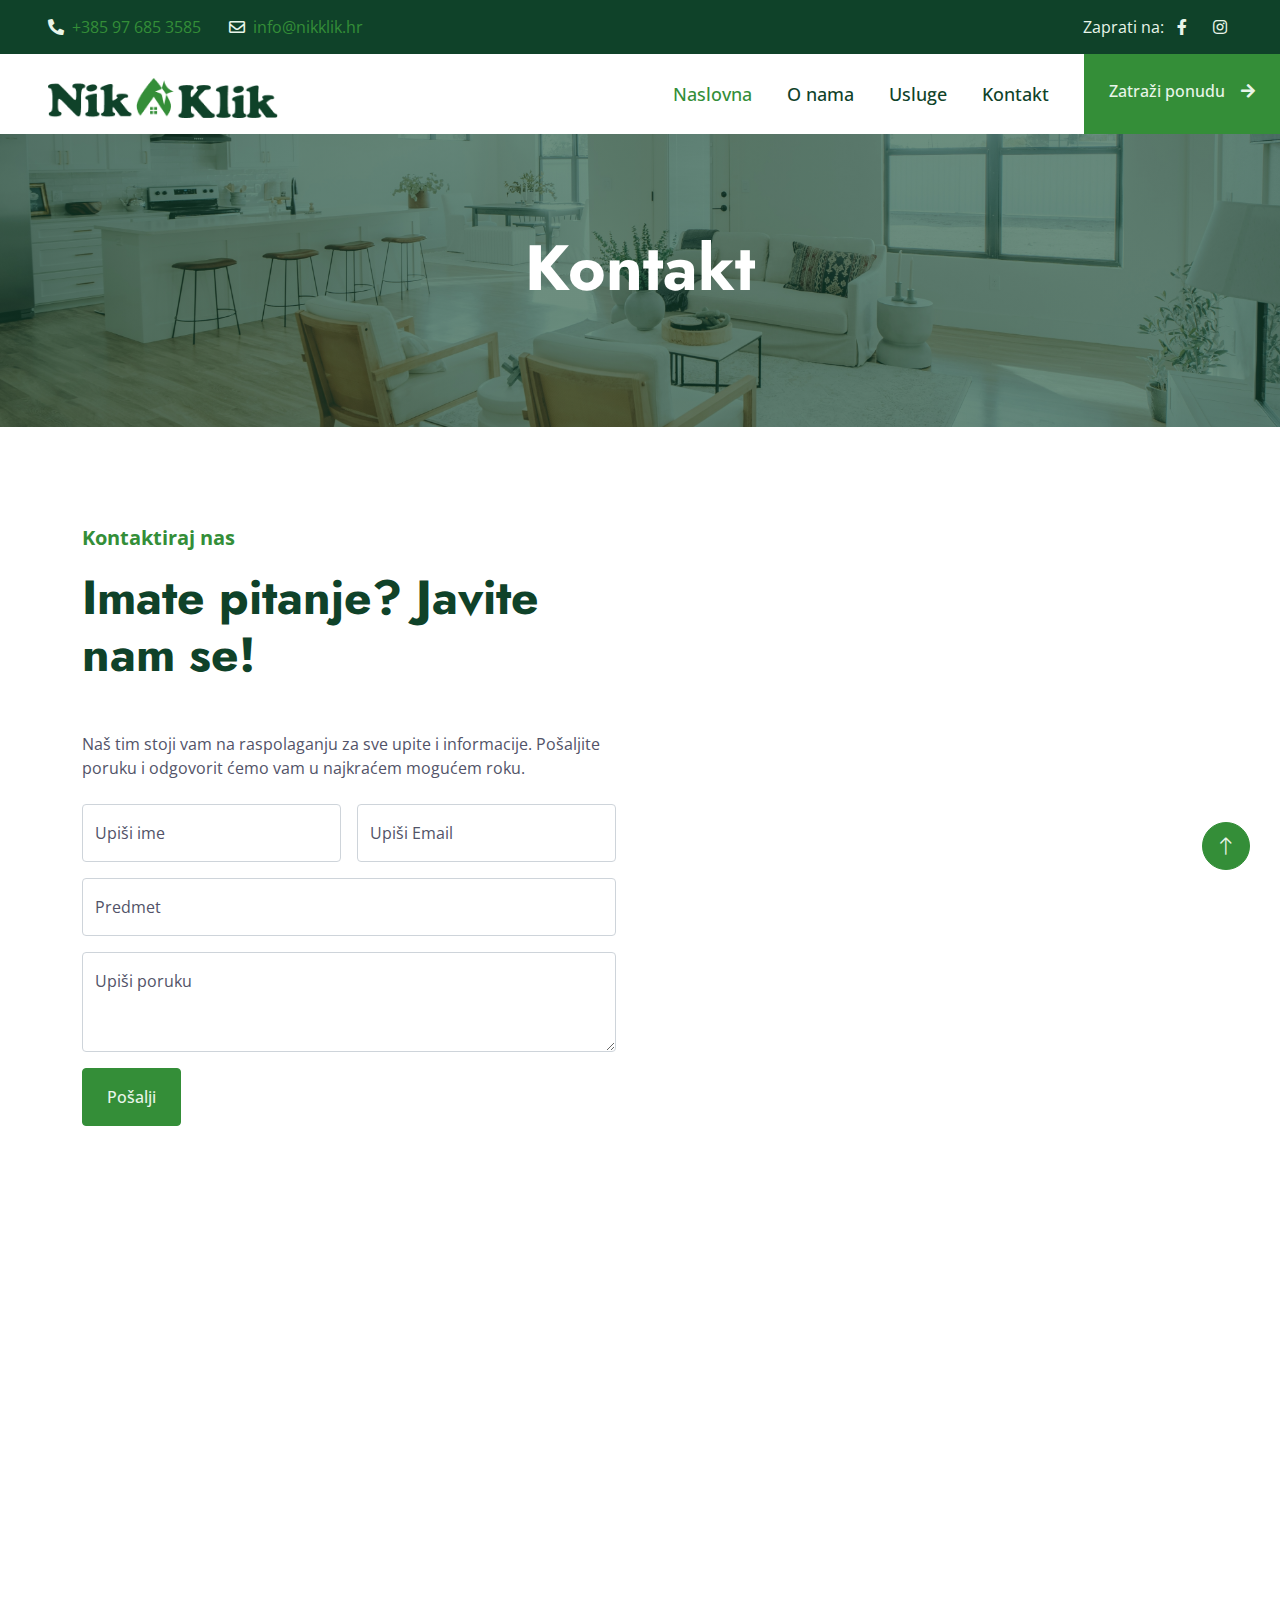
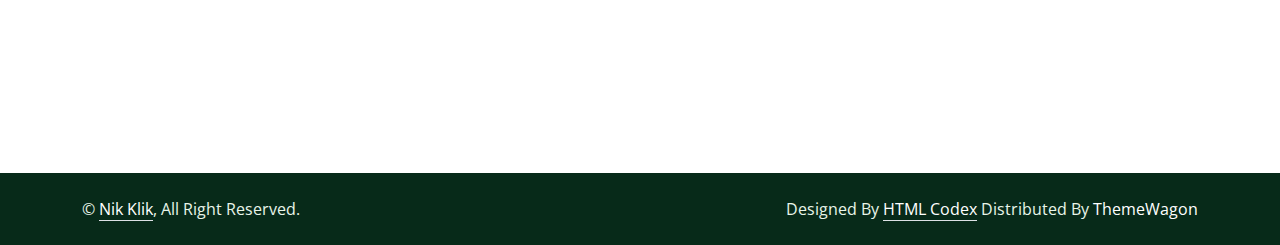
<file: contact.html>
<!DOCTYPE html>
<html lang="en">

<head>
    <meta charset="utf-8">
    <title>Kontakt – Nik Klik | Profesionalne usluge čišćenja Zagreb</title>
    <meta content="width=device-width, initial-scale=1.0" name="viewport">
    <meta content="kontakt, nik klik, čišćenje zagreb, usluge čišćenja, čišćenje stanova, čišćenje poslovnih prostora, zatraži ponudu čišćenje" name="keywords">
    <meta content="Kontaktirajte Nik Klik i zatražite ponudu za profesionalne usluge čišćenja u Zagrebu. Brzo odgovaramo na sve upite – stanovi, kuće, apartmani, poslovni prostori." name="description">

    <!-- Favicon -->
    <link href="img/favicon.ico" rel="icon">

    <!-- Google Web Fonts -->
    <link rel="preconnect" href="https://fonts.googleapis.com">
    <link rel="preconnect" href="https://fonts.gstatic.com" crossorigin>
    <link href="https://fonts.googleapis.com/css2?family=Jost:wght@500;600;700&family=Open+Sans:wght@400;500&display=swap" rel="stylesheet">  

    <!-- Icon Font Stylesheet -->
    <link href="https://cdnjs.cloudflare.com/ajax/libs/font-awesome/5.10.0/css/all.min.css" rel="stylesheet">
    <link href="https://cdn.jsdelivr.net/npm/bootstrap-icons@1.4.1/font/bootstrap-icons.css" rel="stylesheet">

    <!-- Libraries Stylesheet -->
    <link href="lib/animate/animate.min.css" rel="stylesheet">
    <link href="lib/owlcarousel/assets/owl.carousel.min.css" rel="stylesheet">
    <link href="lib/lightbox/css/lightbox.min.css" rel="stylesheet">

    <!-- Customized Bootstrap Stylesheet -->
    <link href="css/bootstrap.min.css" rel="stylesheet">

    <!-- Template Stylesheet -->
    <link href="css/style.css" rel="stylesheet">
</head>

<body>
    <!-- Spinner Start -->
    <div id="spinner" class="show bg-white position-fixed translate-middle w-100 vh-100 top-50 start-50 d-flex align-items-center justify-content-center">
        <div class="spinner-border text-primary" role="status" style="width: 3rem; height: 3rem;"></div>
    </div>
    <!-- Spinner End -->


    <!-- Topbar Start -->
    <div class="container-fluid bg-dark text-light px-0 py-2">
        <div class="row gx-0 d-none d-lg-flex">
            <div class="col-lg-7 px-5 text-start">
                <div class="h-100 d-inline-flex align-items-center me-4">
                    <span class="fa fa-phone-alt me-2"></span>
                    <a href="tel:00385976853585">+385 97 685 3585</a>
                </div>
                <div class="h-100 d-inline-flex align-items-center">
                    <span class="far fa-envelope me-2"></span>
                    <a href="mailto:info@nikklik.hr">info@nikklik.hr</a>
                </div>
            </div>
            <div class="col-lg-5 px-5 text-end">
                <div class="h-100 d-inline-flex align-items-center mx-n2">
                    <span>Zaprati na:</span>
                    <a class="btn btn-link text-light" href="https://www.facebook.com/nikklikservis"><i class="fab fa-facebook-f"></i></a>
                    <a class="btn btn-link text-light" href="https://www.instagram.com/nik_klik.zg"><i class="fab fa-instagram"></i></a>
                </div>
            </div>
        </div>
    </div>
    <!-- Topbar End -->


    <!-- Navbar Start -->
    <nav class="navbar navbar-expand-lg bg-white navbar-light sticky-top p-0">
        <a href="index.html" class="navbar-brand d-flex align-items-center px-4 px-lg-5">
            <h1 class="m-0">  <img src="img/Logo.png" alt="Nik Klik" height="40"></h1>
        </a>
        <button type="button" class="navbar-toggler me-4" data-bs-toggle="collapse" data-bs-target="#navbarCollapse">
            <span class="navbar-toggler-icon"></span>
        </button>
        <div class="collapse navbar-collapse" id="navbarCollapse">
            <div class="navbar-nav ms-auto p-4 p-lg-0">
                <a href="index.html" class="nav-item nav-link active">Naslovna</a>
                <a href="about.html" class="nav-item nav-link">O nama</a>
                <a href="service.html" class="nav-item nav-link">Usluge</a>
                <a href="contact.html" class="nav-item nav-link">Kontakt</a>
            </div>
            <a href="ponuda.html" class="btn btn-primary py-4 px-lg-4 rounded-0 d-none d-lg-block">Zatraži ponudu<i class="fa fa-arrow-right ms-3"></i></a>
        </div>
    </nav>
    <!-- Navbar End -->

    <!-- Page Header Start -->
    <div class="container-fluid page-header py-5 mb-5 wow fadeIn" data-wow-delay="0.1s">
        <div class="container text-center py-5">
            <h1 class="display-3 text-white mb-4 animated slideInDown">Kontakt</h1>
                </ol>
            </nav>
        </div>
    </div>
    <!-- Page Header End -->


    <!-- Contact Start -->
    <div class="container-xxl py-5">
        <div class="container">
            <div class="row g-5">
                <div class="col-lg-6 wow fadeIn" data-wow-delay="0.1s">
                    <p class="fs-5 fw-bold text-primary">Kontaktiraj nas</p>
                    <h1 class="display-5 mb-5">Imate pitanje? Javite nam se!</h1>
                    <p class="mb-4">Naš tim stoji vam na raspolaganju za sve upite i informacije. Pošaljite poruku i odgovorit ćemo vam u najkraćem mogućem roku.</p>
                    <form class="mailto-form" data-mailto-form="contact" data-recipient="info@nikklik.hr" data-default-subject="Upit s web stranice">
                        <div class="row g-3">
                            <div class="col-md-6">
                                <div class="form-floating">
                                    <input type="text" class="form-control" id="name" name="fullName" placeholder="Your Name">
                                    <label for="name">Upiši ime</label>
                                </div>
                            </div>
                            <div class="col-md-6">
                                <div class="form-floating">
                                    <input type="email" class="form-control" id="email" name="email" placeholder="Your Email">
                                    <label for="email">Upiši Email</label>
                                </div>
                            </div>
                            <div class="col-12">
                                <div class="form-floating">
                                    <input type="text" class="form-control" id="subject" name="subject" placeholder="Subject">
                                    <label for="subject">Predmet</label>
                                </div>
                            </div>
                            <div class="col-12">
                                <div class="form-floating">
                                    <textarea class="form-control" placeholder="Leave a message here" id="message" name="message" style="height: 100px"></textarea>
                                    <label for="message">Upiši poruku</label>
                                </div>
                            </div>
                            <div class="col-12">
                                <a href="mailto:info@nikklik.hr" class="btn btn-primary py-sm-3 px-sm-4">Pošalji</a>
                            </div>
                        </div>
                    </form>
                </div>
                <div class="col-lg-6 wow fadeIn" data-wow-delay="0.5s" style="min-height: 450px;">
                    <div class="position-relative rounded overflow-hidden h-100">
                        <iframe class="position-relative w-100 h-100"
                        src="https://www.google.com/maps/embed?pb=!1m18!1m12!1m3!1d2783.331214655545!2d15.982371651234637!3d45.76455203902166!2m3!1f0!2f0!3f0!3m2!1i1024!2i768!4f13.1!3m3!1m2!1s0x4765d5e7d502feb1%3A0xfa4873bd73ccd6e6!2sUl.%20Vladimira%20Vari%C4%87aka%2024%2C%2010000%2C%20Zagreb!5e0!3m2!1sen!2shr!4v1760995173677!5m2!1sen!2shr"
                        frameborder="0" style="min-height: 450px; border:0;" allowfullscreen="" aria-hidden="false"
                        tabindex="0"></iframe>
                    </div>
                </div>
            </div>
        </div>
    </div>
    <!-- Contact End -->


  <!-- Footer Start -->
    <div class="container-fluid bg-dark text-light footer mt-5 py-5 wow fadeIn" data-wow-delay="0.1s">
        <div class="container py-5">
            <div class="row g-5">
                <div class="col-lg-3 col-md-6">
                    <h4 class="text-white mb-4">Kontakt</h4>
                    <p class="mb-2"><i class="fa fa-map-marker-alt me-3"></i>Vladimira Varićaka 24, 10000 Zagreb</p>
                    <p class="mb-2"><i class="fa fa-phone-alt me-3"></i>+385 97 685 3585</p>
                    <p class="mb-2"><i class="fa fa-envelope me-3"></i>info@nikklik.hr</p>
                    <div class="d-flex pt-2">
                        <a class="btn btn-square btn-outline-light rounded-circle me-2" href="https://www.facebook.com/nikklikservis"><i class="fab fa-facebook-f"></i></a>
                        <a class="btn btn-square btn-outline-light rounded-circle me-2" href="https://www.instagram.com/nik_klik.zg"><i class="fab fa-instagram"></i></a>
                        <a class="btn btn-square btn-outline-light rounded-circle" href="https://wa.me/385976853585" target="_blank" rel="noopener"><i class="fab fa-whatsapp"></i></a>
                    </div>
                </div>
                <div class="col-lg-3 col-md-6">
                    <h4 class="text-white mb-4">Usluge</h4>
                    <a class="btn btn-link" href="usluga1.html">Čišćenje stanova, kuća za odmor, vikendica i apartmana</a>
                    <a class="btn btn-link" href="usluga2.html">Generalno čišćenje</a>
                    <a class="btn btn-link" href="usluga3.html">Čišćenje poslovnih prostora i ureda</a>
                    <a class="btn btn-link" href="usluga4.html">Usluge čišćenja i održavanja okoliša</a>
                    <a class="btn btn-link" href="usluga5.html">Čišćenje nakon građevinskih radova</a>
                    <a class="btn btn-link" href="usluga6.html">Održavanje i čuvanje nekretnina</a>
                </div>
                <div class="col-lg-3 col-md-6">
                    <h4 class="text-white mb-4">Brzi Linkovi</h4>
                    <a class="btn btn-link" href="about.html">O nama</a>
                    <a class="btn btn-link" href="contact.html">Kontakt</a>
                    <a class="btn btn-link" href="service.html">Usluge</a>
                    <a class="btn btn-link" href="index.html">Uvjeti korištenja</a>
                </div>
            </div>
        </div>
    </div>
    <!-- Footer End -->


    <!-- Copyright Start -->
    <div class="container-fluid copyright py-4">
        <div class="container">
            <div class="row">
                <div class="col-md-6 text-center text-md-start mb-3 mb-md-0">
                    &copy; <a class="border-bottom" href="#">Nik Klik</a>, All Right Reserved.
                </div>
                <div class="col-md-6 text-center text-md-end">
                    <!--/*** This template is free as long as you keep the footer author’s credit link/attribution link/backlink. If you'd like to use the template without the footer author’s credit link/attribution link/backlink, you can purchase the Credit Removal License from "https://htmlcodex.com/credit-removal". Thank you for your support. ***/-->
                    Designed By <a class="border-bottom" href="https://htmlcodex.com">HTML Codex</a> Distributed By <a href="https://themewagon.com">ThemeWagon</a>
                </div>
            </div>
        </div>
    </div>
    <!-- Copyright End -->


    <!-- Back to Top -->
    <a href="#" class="btn btn-lg btn-primary btn-lg-square rounded-circle back-to-top"><i class="bi bi-arrow-up"></i></a>


    <!-- JavaScript Libraries -->
    <script src="https://code.jquery.com/jquery-3.4.1.min.js"></script>
    <script src="https://cdn.jsdelivr.net/npm/bootstrap@5.0.0/dist/js/bootstrap.bundle.min.js"></script>
    <script src="lib/wow/wow.min.js"></script>
    <script src="lib/easing/easing.min.js"></script>
    <script src="lib/waypoints/waypoints.min.js"></script>
    <script src="lib/owlcarousel/owl.carousel.min.js"></script>
    <script src="lib/counterup/counterup.min.js"></script>
    <script src="lib/parallax/parallax.min.js"></script>
    <script src="lib/isotope/isotope.pkgd.min.js"></script>
    <script src="lib/lightbox/js/lightbox.min.js"></script>

    <!-- Template Javascript -->
    <script src="js/main.js"></script>
</body>

</html>
</file>
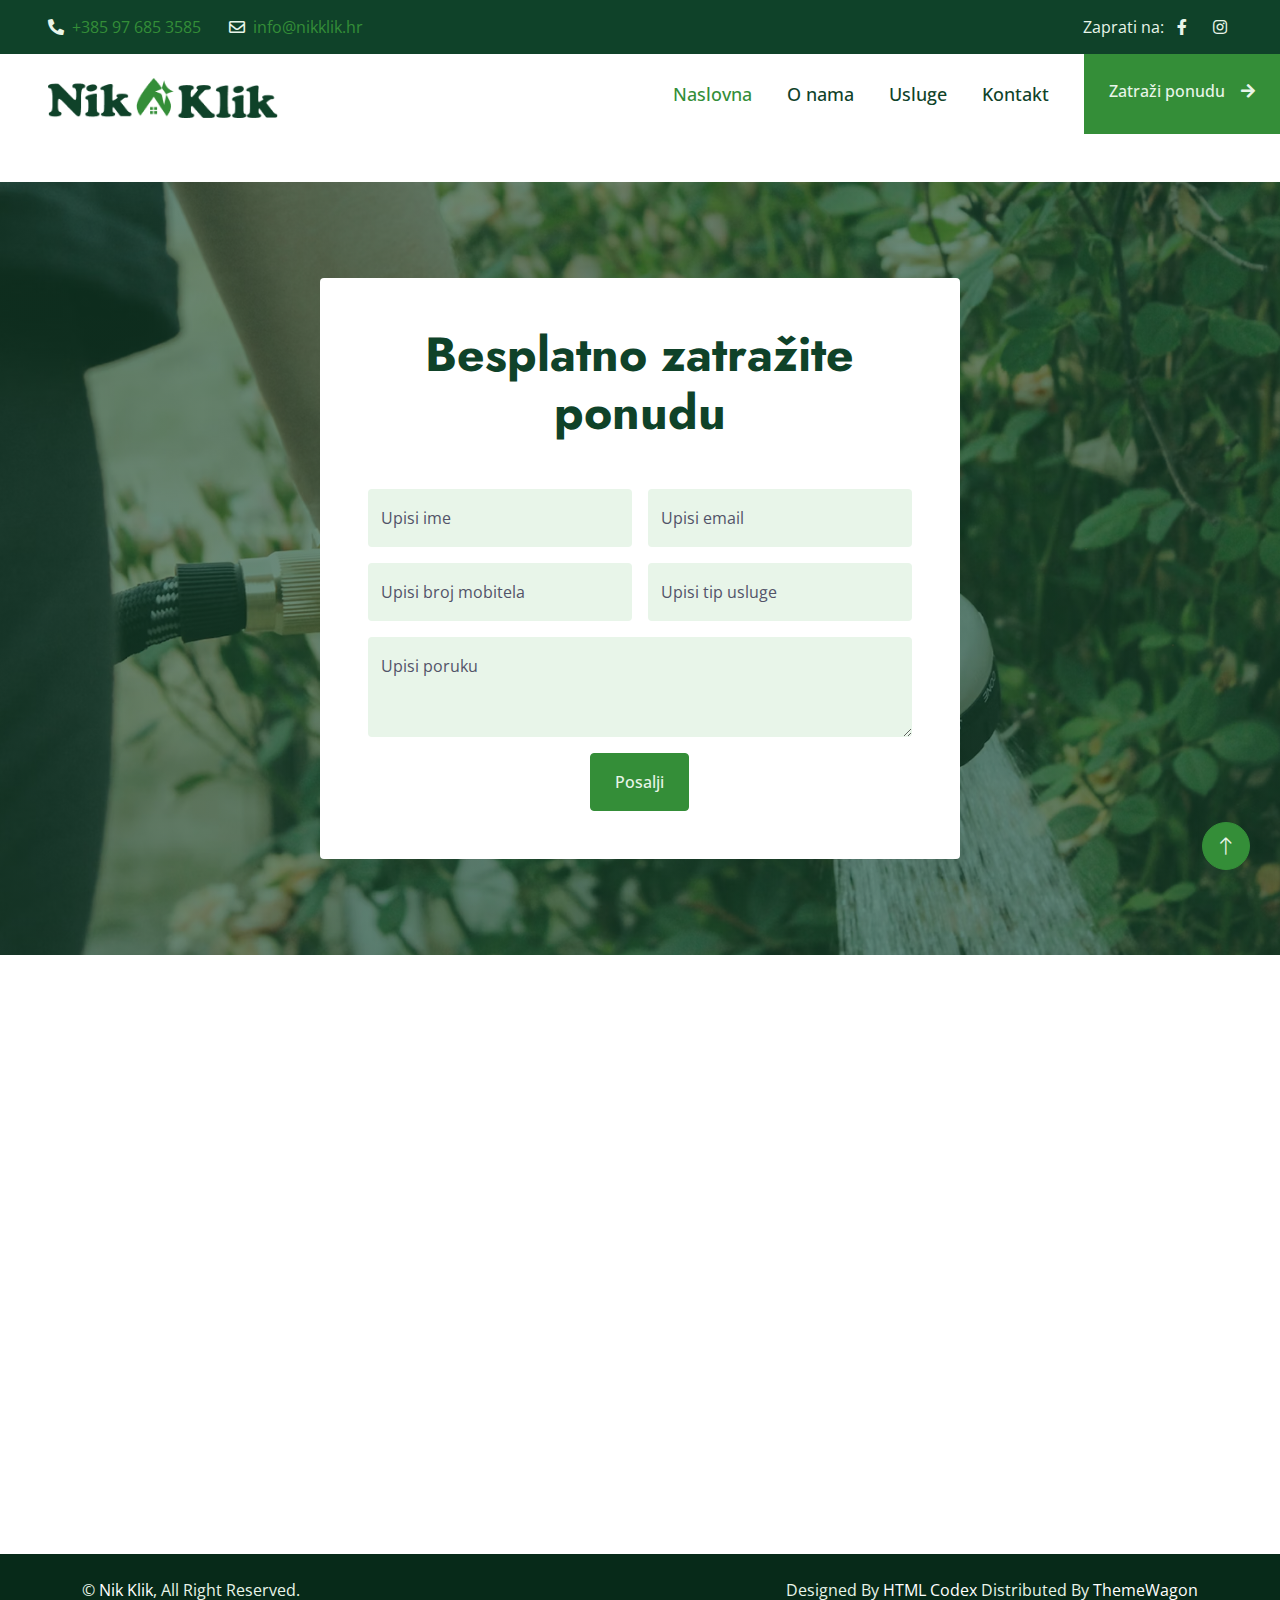
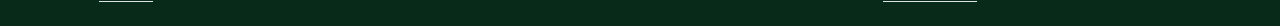
<file: ponuda.html>
<!DOCTYPE html>
<html lang="en">

<head>
    <meta charset="utf-8">
    <title>Zatraži besplatnu ponudu – Nik Klik | Zagreb i Istra</title>
    <meta content="width=device-width, initial-scale=1.0" name="viewport">
    <meta content="besplatna ponuda, Nik Klik, upit za usluge, održavanje nekretnina, čišćenje stanova, vrtni radovi, bazeni, Zagreb, Istra" name="keywords">
    <meta content="Zatražite besplatnu ponudu Nik Klik za održavanje i čuvanje nekretnina, čišćenje stanova i vrtne radove u Zagrebu i Istri. Jednostavno popunite obrazac i naš tim će vam se javiti." name="description">

    <!-- Favicon -->
    <link href="img/favicon.ico" rel="icon">

    <!-- Google Web Fonts -->
    <link rel="preconnect" href="https://fonts.googleapis.com">
    <link rel="preconnect" href="https://fonts.gstatic.com" crossorigin>
    <link href="https://fonts.googleapis.com/css2?family=Jost:wght@500;600;700&family=Open+Sans:wght@400;500&display=swap" rel="stylesheet">  

    <!-- Icon Font Stylesheet -->
    <link href="https://cdnjs.cloudflare.com/ajax/libs/font-awesome/5.10.0/css/all.min.css" rel="stylesheet">
    <link href="https://cdn.jsdelivr.net/npm/bootstrap-icons@1.4.1/font/bootstrap-icons.css" rel="stylesheet">

    <!-- Libraries Stylesheet -->
    <link href="lib/animate/animate.min.css" rel="stylesheet">
    <link href="lib/owlcarousel/assets/owl.carousel.min.css" rel="stylesheet">
    <link href="lib/lightbox/css/lightbox.min.css" rel="stylesheet">

    <!-- Customized Bootstrap Stylesheet -->
    <link href="css/bootstrap.min.css" rel="stylesheet">

    <!-- Template Stylesheet -->
    <link href="css/style.css" rel="stylesheet">
</head>

<body>
    <!-- Spinner Start -->
    <div id="spinner" class="show bg-white position-fixed translate-middle w-100 vh-100 top-50 start-50 d-flex align-items-center justify-content-center">
        <div class="spinner-border text-primary" role="status" style="width: 3rem; height: 3rem;"></div>
    </div>
    <!-- Spinner End -->


    <!-- Topbar Start -->
    <div class="container-fluid bg-dark text-light px-0 py-2">
        <div class="row gx-0 d-none d-lg-flex">
            <div class="col-lg-7 px-5 text-start">
                <div class="h-100 d-inline-flex align-items-center me-4">
                    <span class="fa fa-phone-alt me-2"></span>
                    <a href="tel:00385976853585">+385 97 685 3585</a>
                </div>
                <div class="h-100 d-inline-flex align-items-center">
                    <span class="far fa-envelope me-2"></span>
                    <a href="mailto:info@nikklik.hr">info@nikklik.hr</a>
                </div>
            </div>
            <div class="col-lg-5 px-5 text-end">
                <div class="h-100 d-inline-flex align-items-center mx-n2">
                    <span>Zaprati na:</span>
                    <a class="btn btn-link text-light" href="https://www.facebook.com/nikklikservis"><i class="fab fa-facebook-f"></i></a>
                    <a class="btn btn-link text-light" href="https://www.instagram.com/nik_klik.zg"><i class="fab fa-instagram"></i></a>
                </div>
            </div>
        </div>
    </div>
    <!-- Topbar End -->


    <!-- Navbar Start -->
    <nav class="navbar navbar-expand-lg bg-white navbar-light sticky-top p-0">
        <a href="index.html" class="navbar-brand d-flex align-items-center px-4 px-lg-5">
            <h1 class="m-0">  <img src="img/Logo.png" alt="Nik Klik" height="40"></h1>
        </a>
        <button type="button" class="navbar-toggler me-4" data-bs-toggle="collapse" data-bs-target="#navbarCollapse">
            <span class="navbar-toggler-icon"></span>
        </button>
        <div class="collapse navbar-collapse" id="navbarCollapse">
            <div class="navbar-nav ms-auto p-4 p-lg-0">
                <a href="index.html" class="nav-item nav-link active">Naslovna</a>
                <a href="about.html" class="nav-item nav-link">O nama</a>
                <a href="service.html" class="nav-item nav-link">Usluge</a>
                <a href="contact.html" class="nav-item nav-link">Kontakt</a>
            </div>
            <a href="ponuda.html" class="btn btn-primary py-4 px-lg-4 rounded-0 d-none d-lg-block">Zatraži ponudu<i class="fa fa-arrow-right ms-3"></i></a>
        </div>
    </nav>
    <!-- Navbar End -->


    <!-- Quote Start -->
    <div id="upit" class="container-fluid quote my-5 py-5">
        <div class="container py-5">
            <div class="row justify-content-center">
                <div class="col-lg-7">
                    <div class="bg-white rounded p-4 p-sm-5 wow fadeIn" data-wow-delay="0.5s">
                        <h1 class="display-5 text-center mb-5">Besplatno zatražite ponudu</h1>
                        <form class="row g-3 mailto-form" data-mailto-form="quote" data-recipient="info@nikklik.hr" data-default-subject="Zahtjev za ponudu - Nik Klik">
                            <div class="col-sm-6">
                                <div class="form-floating">
                                    <input type="text" class="form-control bg-light border-0" id="gname" name="fullName" placeholder="Gurdian Name">
                                    <label for="gname">Upisi ime</label>
                                </div>
                            </div>
                            <div class="col-sm-6">
                                <div class="form-floating">
                                    <input type="email" class="form-control bg-light border-0" id="gmail" name="email" placeholder="Gurdian Email">
                                    <label for="gmail">Upisi email</label>
                                </div>
                            </div>
                            <div class="col-sm-6">
                                <div class="form-floating">
                                    <input type="text" class="form-control bg-light border-0" id="cname" name="phone" placeholder="Child Name">
                                    <label for="cname">Upisi broj mobitela</label>
                                </div>
                            </div>
                            <div class="col-sm-6">
                                <div class="form-floating">
                                    <input type="text" class="form-control bg-light border-0" id="cage" name="service" placeholder="Child Age">
                                    <label for="cage">Upisi tip usluge</label>
                                </div>
                            </div>
                            <div class="col-12">
                                <div class="form-floating">
                                    <textarea class="form-control bg-light border-0" placeholder="Leave a message here" id="message" name="message" style="height: 100px"></textarea>
                                    <label for="message">Upisi poruku</label>
                                </div>
                            </div>
                            <div class="col-12 text-center">
                                <button type="submit" class="btn btn-primary py-sm-3 px-sm-4">Posalji</button>
                            </div>
                        </form>
                    </div>
                </div>
            </div>
        </div>
    </div>
    <!-- Quote End -->


    <!-- Footer Start -->
    <div class="container-fluid bg-dark text-light footer mt-5 py-5 wow fadeIn" data-wow-delay="0.1s">
        <div class="container py-5">
            <div class="row g-5">
                <div class="col-lg-3 col-md-6">
                    <h4 class="text-white mb-4">Kontakt</h4>
                    <p class="mb-2"><i class="fa fa-map-marker-alt me-3"></i>Vladimira Varićaka 24, 10000 Zagreb</p>
                    <p class="mb-2"><i class="fa fa-phone-alt me-3"></i>+385 97 685 3585</p>
                    <p class="mb-2"><i class="fa fa-envelope me-3"></i>info@nikklik.hr</p>
                    <div class="d-flex pt-2">
                        <a class="btn btn-square btn-outline-light rounded-circle me-2" href="https://www.facebook.com/nikklikservis"><i class="fab fa-facebook-f"></i></a>
                        <a class="btn btn-square btn-outline-light rounded-circle me-2" href="https://www.instagram.com/nik_klik.zg"><i class="fab fa-instagram"></i></a>
                        <a class="btn btn-square btn-outline-light rounded-circle" href="https://wa.me/385976853585" target="_blank" rel="noopener"><i class="fab fa-whatsapp"></i></a>
                    </div>
                </div>
                <div class="col-lg-3 col-md-6">
                    <h4 class="text-white mb-4">Usluge</h4>
                    <a class="btn btn-link" href="usluga1.html">Čišćenje stanova, kuća za odmor, vikendica i apartmana</a>
                    <a class="btn btn-link" href="usluga2.html">Generalno čišćenje</a>
                    <a class="btn btn-link" href="usluga3.html">Čišćenje poslovnih prostora i ureda</a>
                    <a class="btn btn-link" href="usluga4.html">Usluge čišćenja i održavanja okoliša</a>
                    <a class="btn btn-link" href="usluga5.html">Čišćenje nakon građevinskih radova</a>
                    <a class="btn btn-link" href="usluga6.html">Održavanje i čuvanje nekretnina</a>
                </div>
                <div class="col-lg-3 col-md-6">
                    <h4 class="text-white mb-4">Brzi Linkovi</h4>
                    <a class="btn btn-link" href="">O nama</a>
                    <a class="btn btn-link" href="">Kontakt</a>
                    <a class="btn btn-link" href="">Usluge</a>
                    <a class="btn btn-link" href="">Uvjeti korištenja</a>
                </div>
            </div>
        </div>
    </div>
    <!-- Footer End -->


    <!-- Copyright Start -->
    <div class="container-fluid copyright py-4">
        <div class="container">
            <div class="row">
                <div class="col-md-6 text-center text-md-start mb-3 mb-md-0">
                    &copy; <a class="border-bottom" href="#">Nik Klik</a>, All Right Reserved.
                </div>
                <div class="col-md-6 text-center text-md-end">
                    <!--/*** This template is free as long as you keep the footer author’s credit link/attribution link/backlink. If you'd like to use the template without the footer author’s credit link/attribution link/backlink, you can purchase the Credit Removal License from "https://htmlcodex.com/credit-removal". Thank you for your support. ***/-->
                    Designed By <a class="border-bottom" href="https://htmlcodex.com">HTML Codex</a> Distributed By <a href="https://themewagon.com">ThemeWagon</a>
                </div>
            </div>
        </div>
    </div>
    <!-- Copyright End -->


    <!-- Back to Top -->
    <a href="#" class="btn btn-lg btn-primary btn-lg-square rounded-circle back-to-top"><i class="bi bi-arrow-up"></i></a>


    <!-- JavaScript Libraries -->
    <script src="https://code.jquery.com/jquery-3.4.1.min.js"></script>
    <script src="https://cdn.jsdelivr.net/npm/bootstrap@5.0.0/dist/js/bootstrap.bundle.min.js"></script>
    <script src="lib/wow/wow.min.js"></script>
    <script src="lib/easing/easing.min.js"></script>
    <script src="lib/waypoints/waypoints.min.js"></script>
    <script src="lib/owlcarousel/owl.carousel.min.js"></script>
    <script src="lib/counterup/counterup.min.js"></script>
    <script src="lib/parallax/parallax.min.js"></script>
    <script src="lib/isotope/isotope.pkgd.min.js"></script>
    <script src="lib/lightbox/js/lightbox.min.js"></script>

    <!-- Template Javascript -->
    <script src="js/main.js"></script>
</body>

</html>
</file>
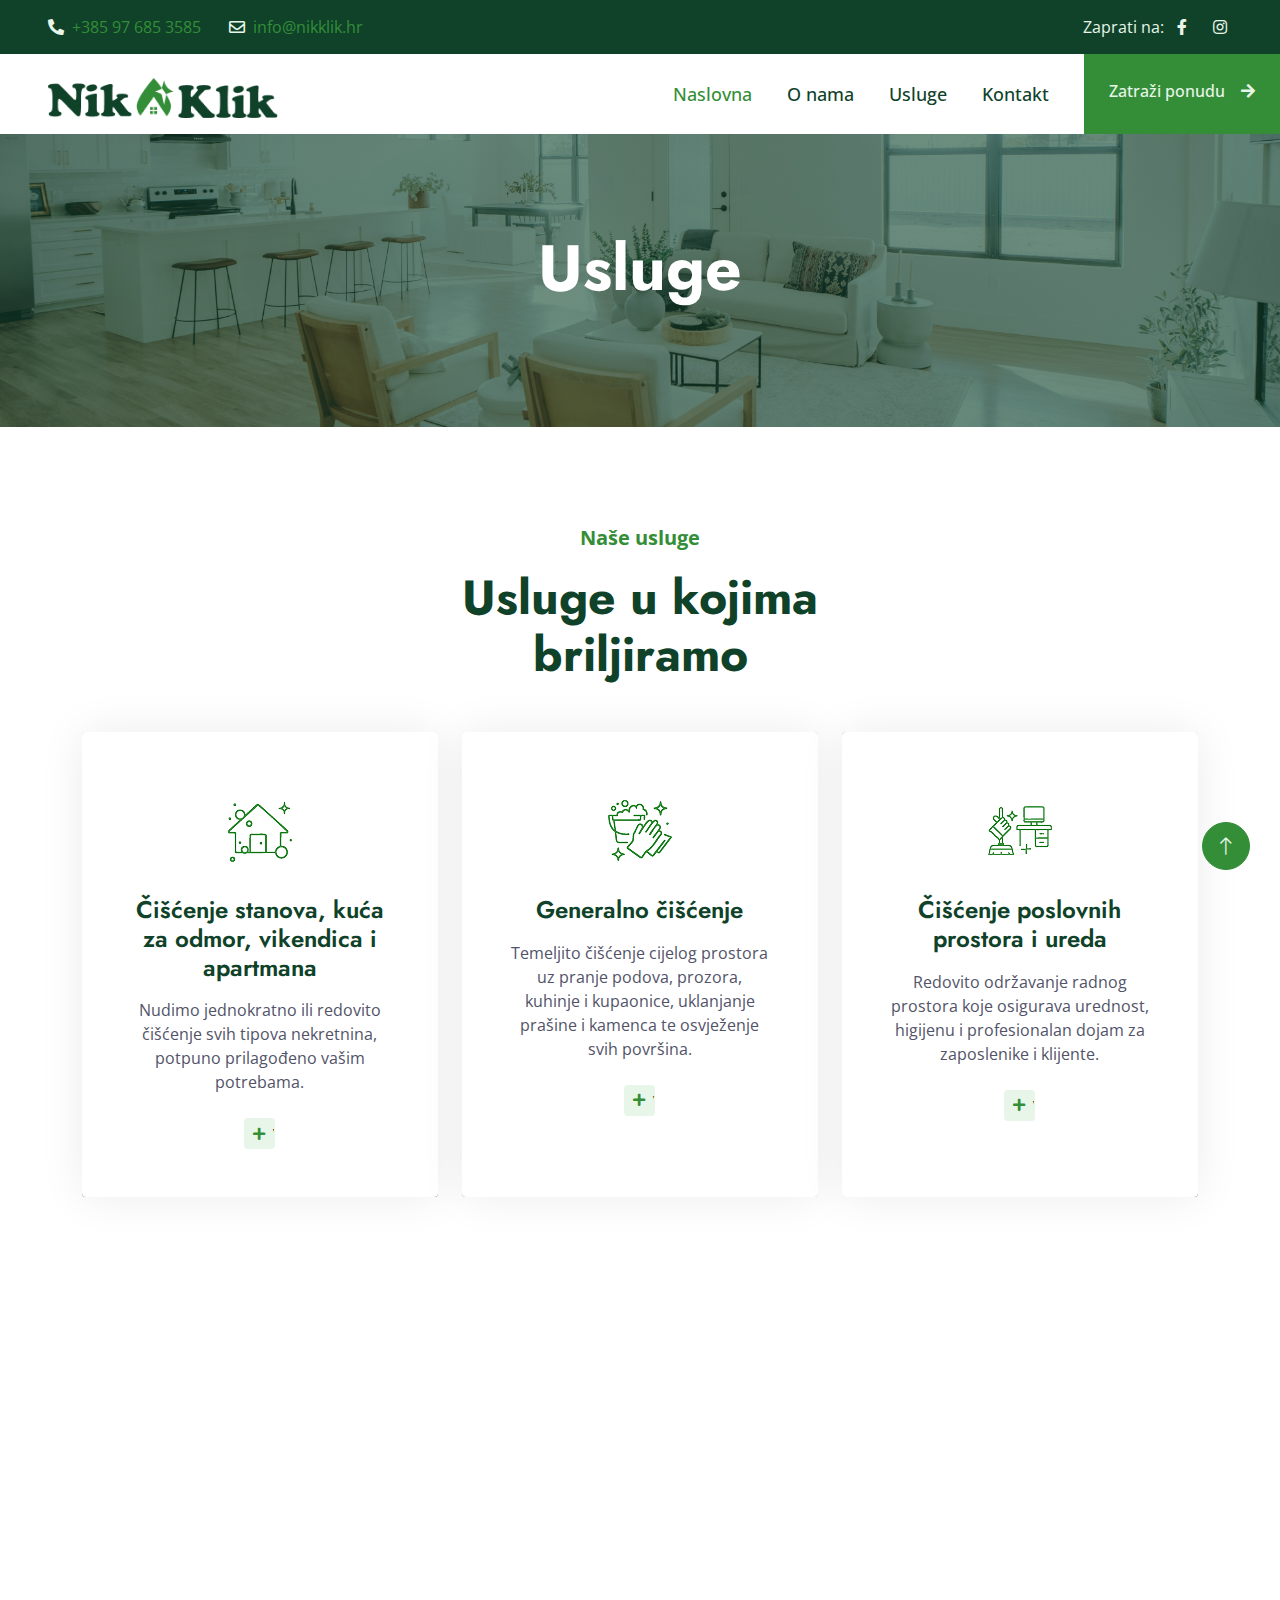
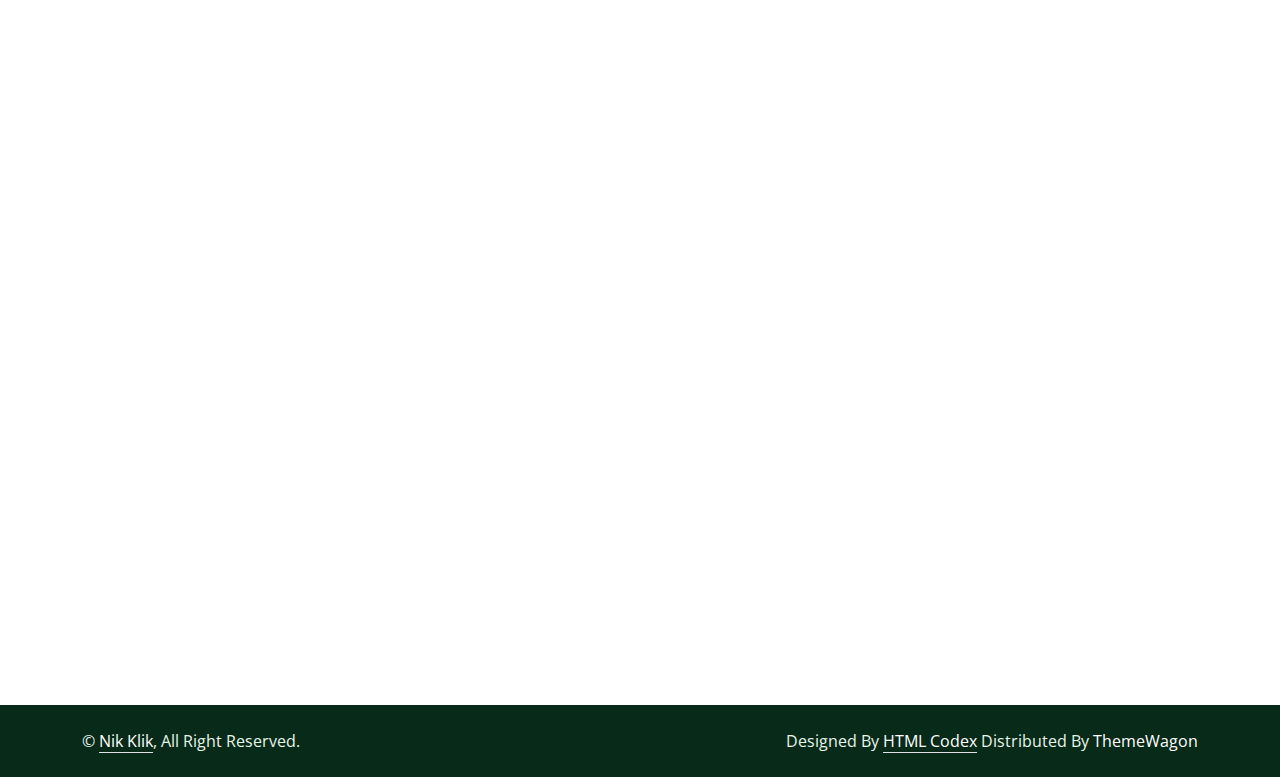
<file: service.html>
<!DOCTYPE html>
<html lang="en">

<head>
    <meta charset="utf-8">
    <title>Usluge | Nik Klik – Profesionalne usluge čišćenja u Zagrebu i Istri</title>
    <meta content="width=device-width, initial-scale=1.0" name="viewport">
    <meta content="usluge čišćenja, čišćenje zagreb, čišćenje istra, profesionalno čišćenje, čišćenje stanova, čišćenje poslovnih prostora, generalno čišćenje, održavanje okoliša, čišćenje nakon radova, nik klik" name="keywords">
    <meta content="Otkrijte sve profesionalne usluge čišćenja koje nudi Nik Klik u Zagrebu i Istri – čišćenje stanova, kuća, apartmana, poslovnih prostora, generalno čišćenje, održavanje okoliša i čišćenje nakon građevinskih radova. Kvaliteta, pouzdanost i vrhunski rezultati." name="description">

    <!-- Favicon -->
    <link href="img/favicon.ico" rel="icon">

    <!-- Google Web Fonts -->
    <link rel="preconnect" href="https://fonts.googleapis.com">
    <link rel="preconnect" href="https://fonts.gstatic.com" crossorigin>
    <link href="https://fonts.googleapis.com/css2?family=Jost:wght@500;600;700&family=Open+Sans:wght@400;500&display=swap" rel="stylesheet">  

    <!-- Icon Font Stylesheet -->
    <link href="https://cdnjs.cloudflare.com/ajax/libs/font-awesome/5.10.0/css/all.min.css" rel="stylesheet">
    <link href="https://cdn.jsdelivr.net/npm/bootstrap-icons@1.4.1/font/bootstrap-icons.css" rel="stylesheet">

    <!-- Libraries Stylesheet -->
    <link href="lib/animate/animate.min.css" rel="stylesheet">
    <link href="lib/owlcarousel/assets/owl.carousel.min.css" rel="stylesheet">
    <link href="lib/lightbox/css/lightbox.min.css" rel="stylesheet">

    <!-- Customized Bootstrap Stylesheet -->
    <link href="css/bootstrap.min.css" rel="stylesheet">

    <!-- Template Stylesheet -->
    <link href="css/style.css" rel="stylesheet">
</head>

<body>
    <!-- Spinner Start -->
    <div id="spinner" class="show bg-white position-fixed translate-middle w-100 vh-100 top-50 start-50 d-flex align-items-center justify-content-center">
        <div class="spinner-border text-primary" role="status" style="width: 3rem; height: 3rem;"></div>
    </div>
    <!-- Spinner End -->


    <!-- Topbar Start -->
    <div class="container-fluid bg-dark text-light px-0 py-2">
        <div class="row gx-0 d-none d-lg-flex">
            <div class="col-lg-7 px-5 text-start">
                <div class="h-100 d-inline-flex align-items-center me-4">
                    <span class="fa fa-phone-alt me-2"></span>
                    <a href="tel:00385976853585">+385 97 685 3585</a>
                </div>
                <div class="h-100 d-inline-flex align-items-center">
                    <span class="far fa-envelope me-2"></span>
                    <a href="mailto:info@nikklik.hr">info@nikklik.hr</a>
                </div>
            </div>
            <div class="col-lg-5 px-5 text-end">
                <div class="h-100 d-inline-flex align-items-center mx-n2">
                    <span>Zaprati na:</span>
                    <a class="btn btn-link text-light" href="https://www.facebook.com/nikklikservis"><i class="fab fa-facebook-f"></i></a>
                    <a class="btn btn-link text-light" href="https://www.instagram.com/nik_klik.zg"><i class="fab fa-instagram"></i></a>
                </div>
            </div>
        </div>
    </div>
    <!-- Topbar End -->


    <!-- Navbar Start -->
    <nav class="navbar navbar-expand-lg bg-white navbar-light sticky-top p-0">
        <a href="index.html" class="navbar-brand d-flex align-items-center px-4 px-lg-5">
            <h1 class="m-0">  <img src="img/Logo.png" alt="Nik Klik" height="40"></h1>
        </a>
        <button type="button" class="navbar-toggler me-4" data-bs-toggle="collapse" data-bs-target="#navbarCollapse">
            <span class="navbar-toggler-icon"></span>
        </button>
        <div class="collapse navbar-collapse" id="navbarCollapse">
            <div class="navbar-nav ms-auto p-4 p-lg-0">
                <a href="index.html" class="nav-item nav-link active">Naslovna</a>
                <a href="about.html" class="nav-item nav-link">O nama</a>
                <a href="service.html" class="nav-item nav-link">Usluge</a>
                <a href="contact.html" class="nav-item nav-link">Kontakt</a>
            </div>
            <a href="ponuda.html" class="btn btn-primary py-4 px-lg-4 rounded-0 d-none d-lg-block">Zatraži ponudu<i class="fa fa-arrow-right ms-3"></i></a>
        </div>
    </nav>
    <!-- Navbar End -->



    <!-- Page Header Start -->
    <div class="container-fluid page-header py-5 mb-5 wow fadeIn" data-wow-delay="0.1s">
        <div class="container text-center py-5">
            <h1 class="display-3 text-white mb-4 animated slideInDown">Usluge</h1>
                </ol>
            </nav>
        </div>
    </div>
    <!-- Page Header End -->


    <!-- Service Start -->
    <div class="container-xxl py-5">
        <div class="container">
            <div class="text-center mx-auto wow fadeInUp" data-wow-delay="0.1s" style="max-width: 500px;">
                <p class="fs-5 fw-bold text-primary">Naše usluge</p>
                <h1 class="display-5 mb-5">Usluge u kojima briljiramo</h1>
            </div>
            <div class="row g-4">
                <div class="col-lg-4 col-md-6 wow fadeInUp" data-wow-delay="0.1s">
                    <div class="service-item rounded d-flex h-100">
                        <div class="service-img rounded">
                            <img class="img-fluid" src="img/service-1.jpg" alt="">
                        </div>
                        <div class="service-text rounded p-5">
                            <div class="btn-square rounded-circle mx-auto mb-3">
                                <img class="img-fluid" src="img/icon/icon-1.png" alt="Icon">
                            </div>
                            <h4 class="mb-3">Čišćenje stanova, kuća za odmor, vikendica i apartmana</h4>
                            <p class="mb-4">Nudimo jednokratno ili redovito čišćenje svih tipova nekretnina, potpuno prilagođeno vašim potrebama.</p>
                            <a class="btn btn-sm" href="usluga1.html"><i class="fa fa-plus text-primary me-2"></i>Vidi više</a>
                        </div>
                    </div>
                </div>
                <div class="col-lg-4 col-md-6 wow fadeInUp" data-wow-delay="0.3s">
                    <div class="service-item rounded d-flex h-100">
                        <div class="service-img rounded">
                            <img class="img-fluid" src="img/service-2.jpg" alt="">
                        </div>
                        <div class="service-text rounded p-5">
                            <div class="btn-square rounded-circle mx-auto mb-3">
                                <img class="img-fluid" src="img/icon/icon-2.png" alt="Icon">
                            </div>
                            <h4 class="mb-3">Generalno čišćenje</h4>
                            <p class="mb-4">Temeljito čišćenje cijelog prostora uz pranje podova, prozora, kuhinje i kupaonice, uklanjanje prašine i kamenca te osvježenje svih površina.</p>
                            <a class="btn btn-sm" href="usluga2.html"><i class="fa fa-plus text-primary me-2"></i>Vidi više</a>
                        </div>
                    </div>
                </div>
                <div class="col-lg-4 col-md-6 wow fadeInUp" data-wow-delay="0.5s">
                    <div class="service-item rounded d-flex h-100">
                        <div class="service-img rounded">
                            <img class="img-fluid" src="img/service-3.jpg" alt="">
                        </div>
                        <div class="service-text rounded p-5">
                            <div class="btn-square rounded-circle mx-auto mb-3">
                                <img class="img-fluid" src="img/icon/icon-3.png" alt="Icon">
                            </div>
                            <h4 class="mb-3">Čišćenje poslovnih prostora i ureda</h4>
                            <p class="mb-4">Redovito održavanje radnog prostora koje osigurava urednost, higijenu i profesionalan dojam za zaposlenike i klijente.</p>
                            <a class="btn btn-sm" href="usluga3.html"><i class="fa fa-plus text-primary me-2"></i>Vidi više</a>
                        </div>
                    </div>
                </div>
                <div class="col-lg-4 col-md-6 wow fadeInUp" data-wow-delay="0.1s">
                    <div class="service-item rounded d-flex h-100">
                        <div class="service-img rounded">
                            <img class="img-fluid" src="img/service-4.jpg" alt="">
                        </div>
                        <div class="service-text rounded p-5">
                            <div class="btn-square rounded-circle mx-auto mb-3">
                                <img class="img-fluid" src="img/icon/icon-4.png" alt="Icon">
                            </div>
                            <h4 class="mb-3">Čišćenje nakon građevinskih radova</h4>
                            <p class="mb-4">Detaljno čišćenje prostora nakon adaptacija, renovacija ili novogradnje, uklanjamo prašinu, otpatke i tvrdokorne ostatke.</p>
                            <a class="btn btn-sm" href="usluga4.html"><i class="fa fa-plus text-primary me-2"></i>Vidi više</a>
                        </div>
                    </div>
                </div>
                <div class="col-lg-4 col-md-6 wow fadeInUp" data-wow-delay="0.3s">
                    <div class="service-item rounded d-flex h-100">
                        <div class="service-img rounded">
                            <img class="img-fluid" src="img/service-5.jpg" alt="">
                        </div>
                        <div class="service-text rounded p-5">
                            <div class="btn-square rounded-circle mx-auto mb-3">
                                <img class="img-fluid" src="img/icon/icon-5.png" alt="Icon">
                            </div>
                            <h4 class="mb-3">Usluge čišćenja i održavanja okoliša</h4>
                            <p class="mb-4">Redovita briga o travnjacima i dvorištima, idealna za vile, apartmane, kuće i poslovne objekte.</p>
                            <a class="btn btn-sm" href="usluga5.html"><i class="fa fa-plus text-primary me-2"></i>Vidi više</a>
                        </div>
                    </div>
                </div>
                <div class="col-lg-4 col-md-6 wow fadeInUp" data-wow-delay="0.5s">
                    <div class="service-item rounded d-flex h-100">
                        <div class="service-img rounded">
                            <img class="img-fluid" src="img/service-6.jpg" alt="">
                        </div>
                        <div class="service-text rounded p-5">
                            <div class="btn-square rounded-circle mx-auto mb-3">
                                <img class="img-fluid" src="img/icon/icon-6.png" alt="Icon">
                            </div>
                            <h4 class="mb-3">Održavanje i čuvanje nekretnina</h4>
                            <p class="mb-4">Brinemo o vašem domu ili objektu kada vi niste prisutni, osiguravajući sigurnost i urednost u svako doba.</p>
                            <a class="btn btn-sm" href="usluga6.html"><i class="fa fa-plus text-primary me-2"></i>Vidi više</a>
                        </div>
                    </div>
                </div>
            </div>
        </div>
    </div>
    <!-- Service End -->


  <!-- Footer Start -->
    <div class="container-fluid bg-dark text-light footer mt-5 py-5 wow fadeIn" data-wow-delay="0.1s">
        <div class="container py-5">
            <div class="row g-5">
                <div class="col-lg-3 col-md-6">
                    <h4 class="text-white mb-4">Kontakt</h4>
                    <p class="mb-2"><i class="fa fa-map-marker-alt me-3"></i>Vladimira Varićaka 24, 10000 Zagreb</p>
                    <p class="mb-2"><i class="fa fa-phone-alt me-3"></i>+385 97 685 3585</p>
                    <p class="mb-2"><i class="fa fa-envelope me-3"></i>info@nikklik.hr</p>
                    <div class="d-flex pt-2">
                        <a class="btn btn-square btn-outline-light rounded-circle me-2" href="https://www.facebook.com/nikklikservis"><i class="fab fa-facebook-f"></i></a>
                        <a class="btn btn-square btn-outline-light rounded-circle me-2" href="https://www.instagram.com/nik_klik.zg"><i class="fab fa-instagram"></i></a>
                        <a class="btn btn-square btn-outline-light rounded-circle" href="https://wa.me/385976853585" target="_blank" rel="noopener"><i class="fab fa-whatsapp"></i></a>
                    </div>
                </div>
                <div class="col-lg-3 col-md-6">
                    <h4 class="text-white mb-4">Usluge</h4>
                    <a class="btn btn-link" href="usluga1.html">Čišćenje stanova, kuća za odmor, vikendica i apartmana</a>
                    <a class="btn btn-link" href="usluga2.html">Generalno čišćenje</a>
                    <a class="btn btn-link" href="usluga3.html">Čišćenje poslovnih prostora i ureda</a>
                    <a class="btn btn-link" href="usluga4.html">Usluge čišćenja i održavanja okoliša</a>
                    <a class="btn btn-link" href="usluga5.html">Čišćenje nakon građevinskih radova</a>
                    <a class="btn btn-link" href="usluga6.html">Održavanje i čuvanje nekretnina</a>
                </div>
                <div class="col-lg-3 col-md-6">
                    <h4 class="text-white mb-4">Brzi Linkovi</h4>
                    <a class="btn btn-link" href="about.html">O nama</a>
                    <a class="btn btn-link" href="contact.html">Kontakt</a>
                    <a class="btn btn-link" href="service.html">Usluge</a>
                    <a class="btn btn-link" href="index.html">Uvjeti korištenja</a>
                </div>
            </div>
        </div>
    </div>
    <!-- Footer End -->


    <!-- Copyright Start -->
    <div class="container-fluid copyright py-4">
        <div class="container">
            <div class="row">
                <div class="col-md-6 text-center text-md-start mb-3 mb-md-0">
                    &copy; <a class="border-bottom" href="#">Nik Klik</a>, All Right Reserved.
                </div>
                <div class="col-md-6 text-center text-md-end">
                    <!--/*** This template is free as long as you keep the footer author’s credit link/attribution link/backlink. If you'd like to use the template without the footer author’s credit link/attribution link/backlink, you can purchase the Credit Removal License from "https://htmlcodex.com/credit-removal". Thank you for your support. ***/-->
                    Designed By <a class="border-bottom" href="https://htmlcodex.com">HTML Codex</a> Distributed By <a href="https://themewagon.com">ThemeWagon</a>
                </div>
            </div>
        </div>
    </div>
    <!-- Copyright End -->


    <!-- Back to Top -->
    <a href="#" class="btn btn-lg btn-primary btn-lg-square rounded-circle back-to-top"><i class="bi bi-arrow-up"></i></a>


    <!-- JavaScript Libraries -->
    <script src="https://code.jquery.com/jquery-3.4.1.min.js"></script>
    <script src="https://cdn.jsdelivr.net/npm/bootstrap@5.0.0/dist/js/bootstrap.bundle.min.js"></script>
    <script src="lib/wow/wow.min.js"></script>
    <script src="lib/easing/easing.min.js"></script>
    <script src="lib/waypoints/waypoints.min.js"></script>
    <script src="lib/owlcarousel/owl.carousel.min.js"></script>
    <script src="lib/counterup/counterup.min.js"></script>
    <script src="lib/parallax/parallax.min.js"></script>
    <script src="lib/isotope/isotope.pkgd.min.js"></script>
    <script src="lib/lightbox/js/lightbox.min.js"></script>

    <!-- Template Javascript -->
    <script src="js/main.js"></script>
</body>

</html>
</file>
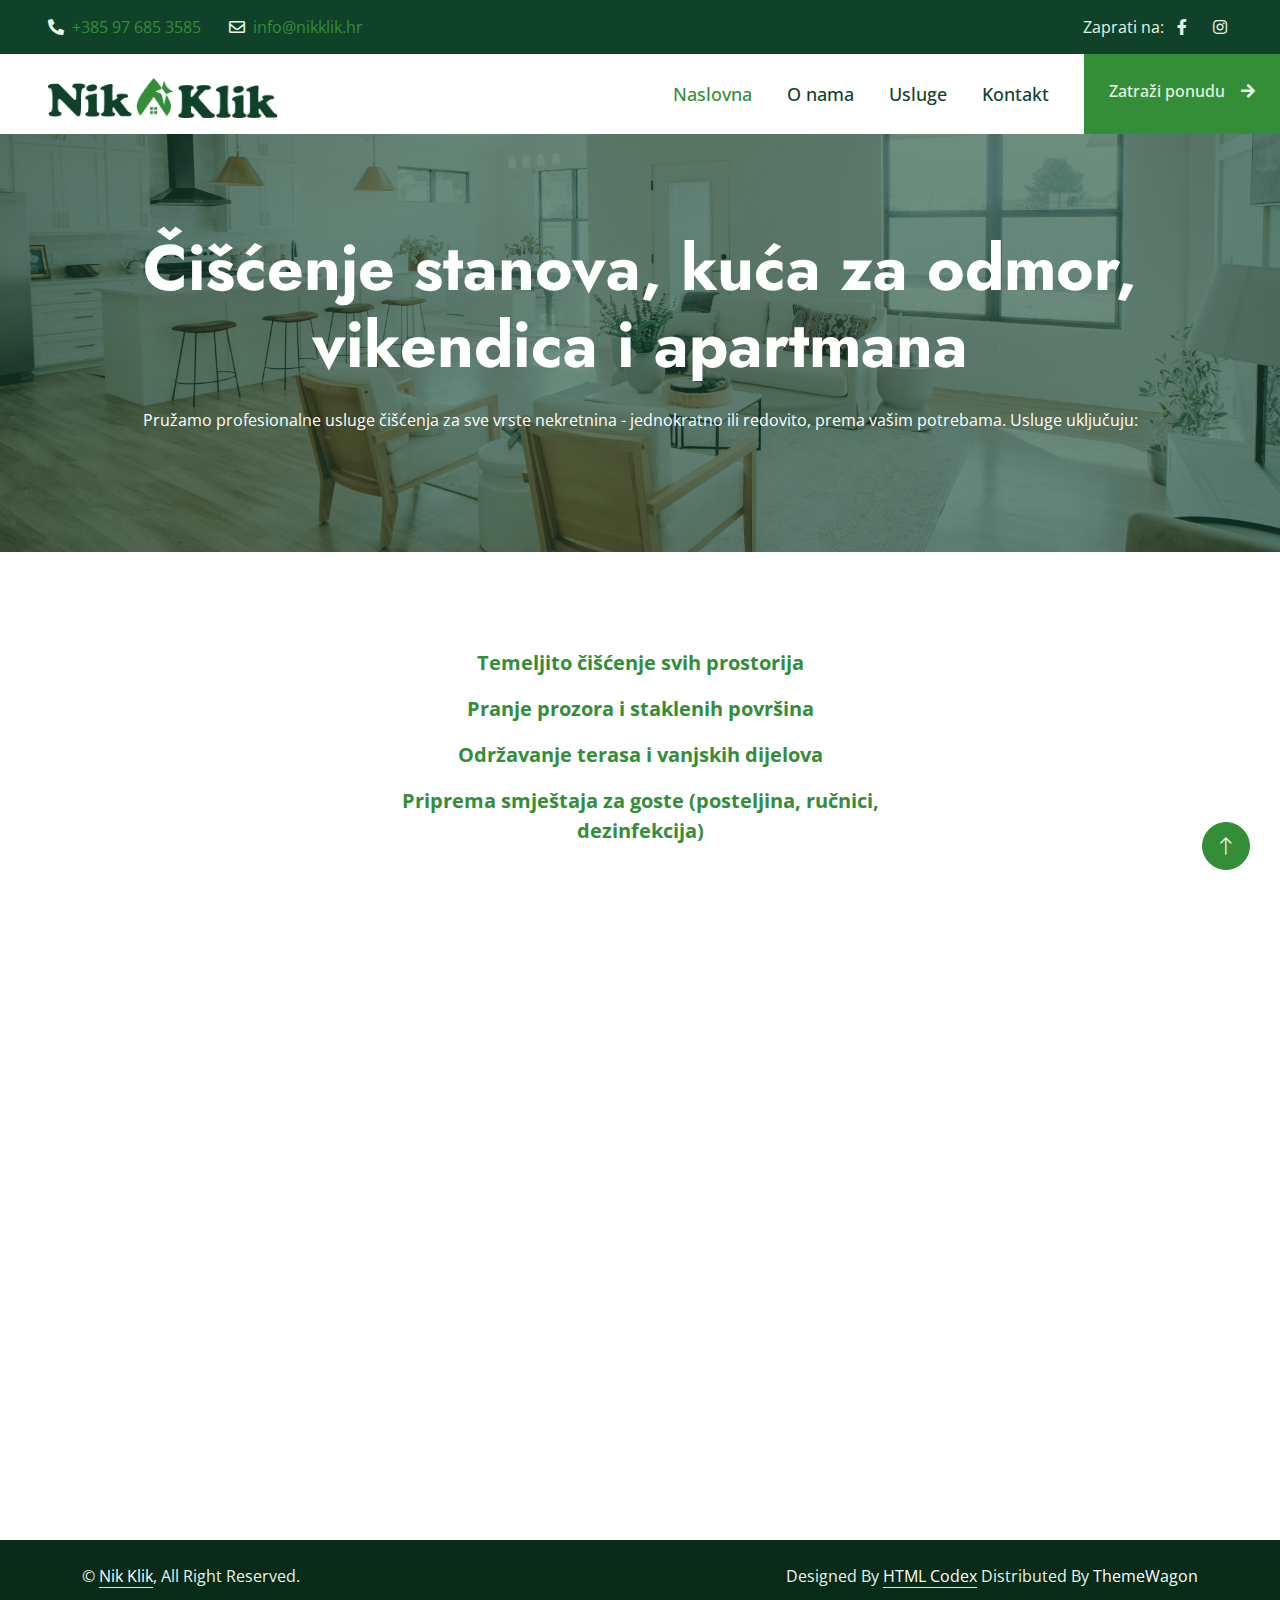
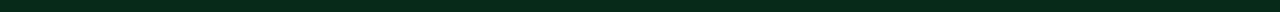
<file: usluga1.html>
<!DOCTYPE html>
<html lang="en">

<head>
    <meta charset="utf-8">
    <title>Čišćenje stanova, apartmana i kuća za odmor – Nik Klik | Zagreb i Istra</title>
    <meta content="width=device-width, initial-scale=1.0" name="viewport">
    <meta content="čišćenje stanova, čišćenje apartmana, čišćenje kuća za odmor, čišćenje vikendica, čišćenje zagreb, čišćenje istra, priprema apartmana, čišćenje smještaja, profesionalno čišćenje, nik klik" name="keywords">
    <meta content="Profesionalno čišćenje stanova, apartmana, kuća za odmor i vikendica u Zagrebu i Istri. Temeljito čišćenje svih prostorija, priprema smještaja za goste, pranje prozora, održavanje terasa i potpuna higijena prostora." name="description">

    <!-- Favicon -->
    <link href="img/favicon.ico" rel="icon">

    <!-- Google Web Fonts -->
    <link rel="preconnect" href="https://fonts.googleapis.com">
    <link rel="preconnect" href="https://fonts.gstatic.com" crossorigin>
    <link href="https://fonts.googleapis.com/css2?family=Jost:wght@500;600;700&family=Open+Sans:wght@400;500&display=swap" rel="stylesheet">  

    <!-- Icon Font Stylesheet -->
    <link href="https://cdnjs.cloudflare.com/ajax/libs/font-awesome/5.10.0/css/all.min.css" rel="stylesheet">
    <link href="https://cdn.jsdelivr.net/npm/bootstrap-icons@1.4.1/font/bootstrap-icons.css" rel="stylesheet">

    <!-- Libraries Stylesheet -->
    <link href="lib/animate/animate.min.css" rel="stylesheet">
    <link href="lib/owlcarousel/assets/owl.carousel.min.css" rel="stylesheet">
    <link href="lib/lightbox/css/lightbox.min.css" rel="stylesheet">

    <!-- Customized Bootstrap Stylesheet -->
    <link href="css/bootstrap.min.css" rel="stylesheet">

    <!-- Template Stylesheet -->
    <link href="css/style.css" rel="stylesheet">
</head>

<body>
    <!-- Spinner Start -->
    <div id="spinner" class="show bg-white position-fixed translate-middle w-100 vh-100 top-50 start-50 d-flex align-items-center justify-content-center">
        <div class="spinner-border text-primary" role="status" style="width: 3rem; height: 3rem;"></div>
    </div>
    <!-- Spinner End -->


    <!-- Topbar Start -->
    <div class="container-fluid bg-dark text-light px-0 py-2">
        <div class="row gx-0 d-none d-lg-flex">
            <div class="col-lg-7 px-5 text-start">
                <div class="h-100 d-inline-flex align-items-center me-4">
                    <span class="fa fa-phone-alt me-2"></span>
                    <a href="tel:00385976853585">+385 97 685 3585</a>
                </div>
                <div class="h-100 d-inline-flex align-items-center">
                    <span class="far fa-envelope me-2"></span>
                    <a href="mailto:info@nikklik.hr">info@nikklik.hr</a>
                </div>
            </div>
            <div class="col-lg-5 px-5 text-end">
                <div class="h-100 d-inline-flex align-items-center mx-n2">
                    <span>Zaprati na:</span>
                    <a class="btn btn-link text-light" href="https://www.facebook.com/nikklikservis"><i class="fab fa-facebook-f"></i></a>
                    <a class="btn btn-link text-light" href="https://www.instagram.com/nik_klik.zg"><i class="fab fa-instagram"></i></a>
                </div>
            </div>
        </div>
    </div>
    <!-- Topbar End -->


    <!-- Navbar Start -->
    <nav class="navbar navbar-expand-lg bg-white navbar-light sticky-top p-0">
        <a href="index.html" class="navbar-brand d-flex align-items-center px-4 px-lg-5">
            <h1 class="m-0">  <img src="img/Logo.png" alt="Nik Klik" height="40"></h1>
        </a>
        <button type="button" class="navbar-toggler me-4" data-bs-toggle="collapse" data-bs-target="#navbarCollapse">
            <span class="navbar-toggler-icon"></span>
        </button>
        <div class="collapse navbar-collapse" id="navbarCollapse">
            <div class="navbar-nav ms-auto p-4 p-lg-0">
                <a href="index.html" class="nav-item nav-link active">Naslovna</a>
                <a href="about.html" class="nav-item nav-link">O nama</a>
                <a href="service.html" class="nav-item nav-link">Usluge</a>
                <a href="contact.html" class="nav-item nav-link">Kontakt</a>
            </div>
            <a href="#upit" class="btn btn-primary py-4 px-lg-4 rounded-0 d-none d-lg-block">Zatraži ponudu<i class="fa fa-arrow-right ms-3"></i></a>
        </div>
    </nav>
    <!-- Navbar End -->



    <!-- Page Header Start -->
    <div class="container-fluid page-header py-5 mb-5 wow fadeIn" data-wow-delay="0.1s">
        <div class="container text-center py-5">
            <h1 class="display-3 text-white mb-4 animated slideInDown">Čišćenje stanova, kuća za odmor, vikendica i apartmana</h1>
            <p class="text-white mb-4">Pružamo profesionalne usluge čišćenja za sve vrste nekretnina - jednokratno ili redovito, prema vašim potrebama. Usluge uključuju:</p>
                </ol>
            </nav>
        </div>
    </div>
    <!-- Page Header End -->


    <!-- Service Start -->
    <div class="container-xxl py-5">
        <div class="container">
            <div class="text-center mx-auto wow fadeInUp" data-wow-delay="0.1s" style="max-width: 500px;">
                <p class="fs-5 fw-bold text-primary">Temeljito čišćenje svih prostorija</p>
                <p class="fs-5 fw-bold text-primary">Pranje prozora i staklenih površina</p>
                <p class="fs-5 fw-bold text-primary">Održavanje terasa i vanjskih dijelova</p>
                <p class="fs-5 fw-bold text-primary">Priprema smještaja za goste (posteljina, ručnici, dezinfekcija)</p>
                <h1 class="display-5 mb-5"></h1>
                    <div class="service-item rounded d-flex h-100">
                    </div>
                </div>
            </div>
        </div>
    </div>
    <!-- Service End -->


  <!-- Footer Start -->
    <div class="container-fluid bg-dark text-light footer mt-5 py-5 wow fadeIn" data-wow-delay="0.1s">
        <div class="container py-5">
            <div class="row g-5">
                <div class="col-lg-3 col-md-6">
                    <h4 class="text-white mb-4">Kontakt</h4>
                    <p class="mb-2"><i class="fa fa-map-marker-alt me-3"></i>Vladimira Varićaka 24, 10000 Zagreb</p>
                    <p class="mb-2"><i class="fa fa-phone-alt me-3"></i>+385 97 685 3585</p>
                    <p class="mb-2"><i class="fa fa-envelope me-3"></i>info@nikklik.hr</p>
                    <div class="d-flex pt-2">
                        <a class="btn btn-square btn-outline-light rounded-circle me-2" href="https://www.facebook.com/nikklikservis"><i class="fab fa-facebook-f"></i></a>
                        <a class="btn btn-square btn-outline-light rounded-circle me-2" href="https://www.instagram.com/nik_klik.zg"><i class="fab fa-instagram"></i></a>
                        <a class="btn btn-square btn-outline-light rounded-circle" href="https://wa.me/385976853585" target="_blank" rel="noopener"><i class="fab fa-whatsapp"></i></a>
                    </div>
                </div>
                <div class="col-lg-3 col-md-6">
                    <h4 class="text-white mb-4">Usluge</h4>
                    <a class="btn btn-link" href="usluga1.html">Čišćenje stanova, kuća za odmor, vikendica i apartmana</a>
                    <a class="btn btn-link" href="usluga2.html">Generalno čišćenje</a>
                    <a class="btn btn-link" href="usluga3.html">Čišćenje poslovnih prostora i ureda</a>
                    <a class="btn btn-link" href="usluga4.html">Usluge čišćenja i održavanja okoliša</a>
                    <a class="btn btn-link" href="usluga5.html">Čišćenje nakon građevinskih radova</a>
                    <a class="btn btn-link" href="usluga6.html">Održavanje i čuvanje nekretnina</a>
                </div>
                <div class="col-lg-3 col-md-6">
                    <h4 class="text-white mb-4">Brzi Linkovi</h4>
                    <a class="btn btn-link" href="about.html">O nama</a>
                    <a class="btn btn-link" href="contact.html">Kontakt</a>
                    <a class="btn btn-link" href="service.html">Usluge</a>
                    <a class="btn btn-link" href="index.html">Uvjeti korištenja</a>
                </div>
            </div>
        </div>
    </div>
    <!-- Footer End -->


    <!-- Copyright Start -->
    <div class="container-fluid copyright py-4">
        <div class="container">
            <div class="row">
                <div class="col-md-6 text-center text-md-start mb-3 mb-md-0">
                    &copy; <a class="border-bottom" href="#">Nik Klik</a>, All Right Reserved.
                </div>
                <div class="col-md-6 text-center text-md-end">
                    <!--/*** This template is free as long as you keep the footer author’s credit link/attribution link/backlink. If you'd like to use the template without the footer author’s credit link/attribution link/backlink, you can purchase the Credit Removal License from "https://htmlcodex.com/credit-removal". Thank you for your support. ***/-->
                    Designed By <a class="border-bottom" href="https://htmlcodex.com">HTML Codex</a> Distributed By <a href="https://themewagon.com">ThemeWagon</a>
                </div>
            </div>
        </div>
    </div>
    <!-- Copyright End -->


    <!-- Back to Top -->
    <a href="#" class="btn btn-lg btn-primary btn-lg-square rounded-circle back-to-top"><i class="bi bi-arrow-up"></i></a>


    <!-- JavaScript Libraries -->
    <script src="https://code.jquery.com/jquery-3.4.1.min.js"></script>
    <script src="https://cdn.jsdelivr.net/npm/bootstrap@5.0.0/dist/js/bootstrap.bundle.min.js"></script>
    <script src="lib/wow/wow.min.js"></script>
    <script src="lib/easing/easing.min.js"></script>
    <script src="lib/waypoints/waypoints.min.js"></script>
    <script src="lib/owlcarousel/owl.carousel.min.js"></script>
    <script src="lib/counterup/counterup.min.js"></script>
    <script src="lib/parallax/parallax.min.js"></script>
    <script src="lib/isotope/isotope.pkgd.min.js"></script>
    <script src="lib/lightbox/js/lightbox.min.js"></script>

    <!-- Template Javascript -->
    <script src="js/main.js"></script>
</body>

</html>
</file>
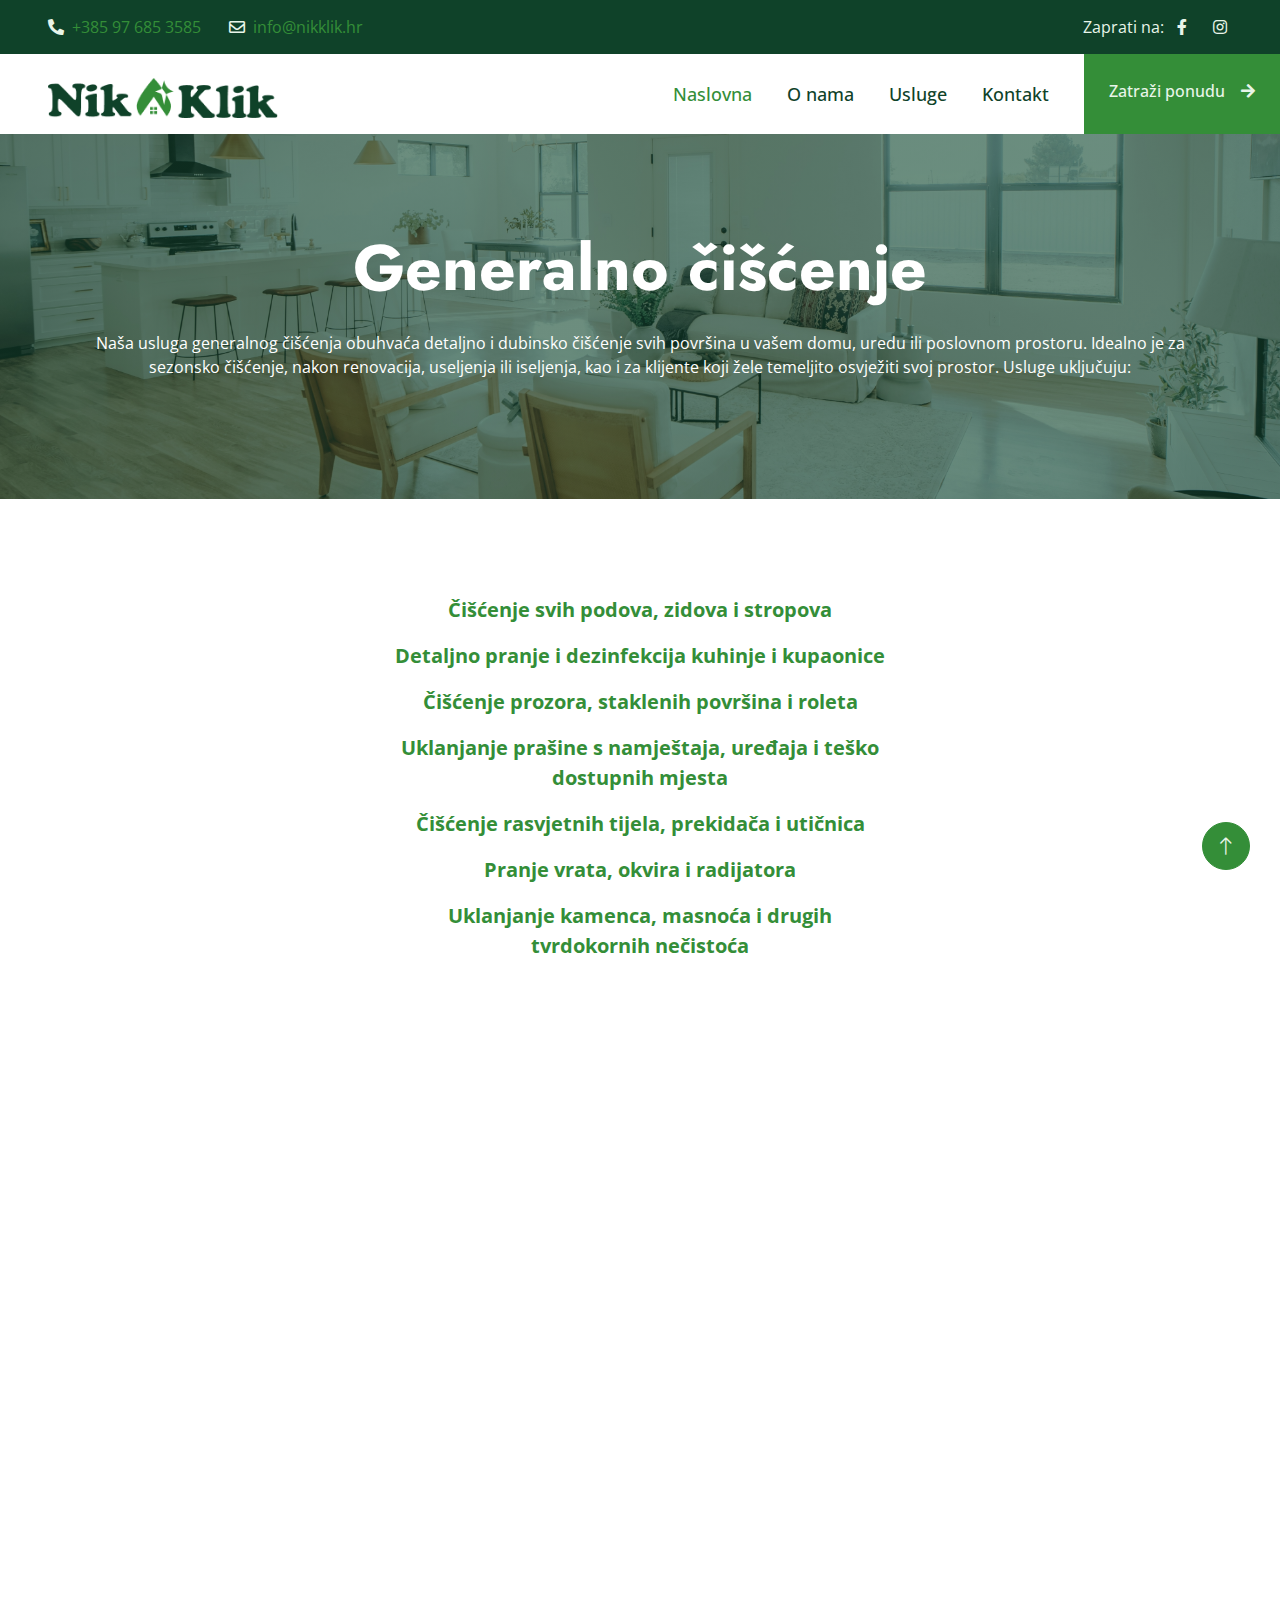
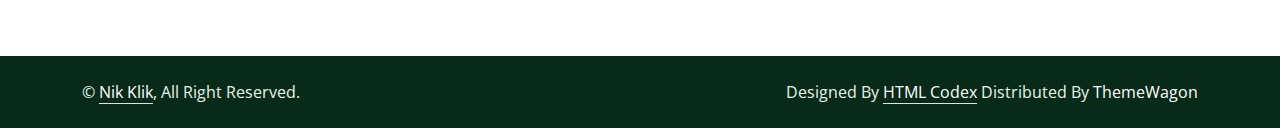
<file: usluga2.html>
<!DOCTYPE html>
<html lang="en">

<head>
    <meta charset="utf-8">
    <title>Generalno čišćenje – Nik Klik | Dubinsko čišćenje prostora u Zagrebu i Istri</title>
    <meta content="width=device-width, initial-scale=1.0" name="viewport">
    <meta content="generalno čišćenje, dubinsko čišćenje, detaljno čišćenje, sezonsko čišćenje, čišćenje nakon renovacije, čišćenje useljenje iseljenje, čišćenje zagreb, čišćenje istra, profesionalno čišćenje, nik klik" name="keywords">
    <meta content="Profesionalno generalno čišćenje domova, stanova, ureda i poslovnih prostora u Zagrebu i Istri. Dubinsko čišćenje svih površina, pranje prozora, dezinfekcija kuhinje i kupaonice, uklanjanje masnoća, kamenca i tvrdokornih nečistoća." name="description">

    <!-- Favicon -->
    <link href="img/favicon.ico" rel="icon">

    <!-- Google Web Fonts -->
    <link rel="preconnect" href="https://fonts.googleapis.com">
    <link rel="preconnect" href="https://fonts.gstatic.com" crossorigin>
    <link href="https://fonts.googleapis.com/css2?family=Jost:wght@500;600;700&family=Open+Sans:wght@400;500&display=swap" rel="stylesheet">  

    <!-- Icon Font Stylesheet -->
    <link href="https://cdnjs.cloudflare.com/ajax/libs/font-awesome/5.10.0/css/all.min.css" rel="stylesheet">
    <link href="https://cdn.jsdelivr.net/npm/bootstrap-icons@1.4.1/font/bootstrap-icons.css" rel="stylesheet">

    <!-- Libraries Stylesheet -->
    <link href="lib/animate/animate.min.css" rel="stylesheet">
    <link href="lib/owlcarousel/assets/owl.carousel.min.css" rel="stylesheet">
    <link href="lib/lightbox/css/lightbox.min.css" rel="stylesheet">

    <!-- Customized Bootstrap Stylesheet -->
    <link href="css/bootstrap.min.css" rel="stylesheet">

    <!-- Template Stylesheet -->
    <link href="css/style.css" rel="stylesheet">
</head>

<body>
    <!-- Spinner Start -->
    <div id="spinner" class="show bg-white position-fixed translate-middle w-100 vh-100 top-50 start-50 d-flex align-items-center justify-content-center">
        <div class="spinner-border text-primary" role="status" style="width: 3rem; height: 3rem;"></div>
    </div>
    <!-- Spinner End -->


    <!-- Topbar Start -->
    <div class="container-fluid bg-dark text-light px-0 py-2">
        <div class="row gx-0 d-none d-lg-flex">
            <div class="col-lg-7 px-5 text-start">
                <div class="h-100 d-inline-flex align-items-center me-4">
                    <span class="fa fa-phone-alt me-2"></span>
                    <a href="tel:00385976853585">+385 97 685 3585</a>
                </div>
                <div class="h-100 d-inline-flex align-items-center">
                    <span class="far fa-envelope me-2"></span>
                    <a href="mailto:info@nikklik.hr">info@nikklik.hr</a>
                </div>
            </div>
            <div class="col-lg-5 px-5 text-end">
                <div class="h-100 d-inline-flex align-items-center mx-n2">
                    <span>Zaprati na:</span>
                    <a class="btn btn-link text-light" href="https://www.facebook.com/nikklikservis"><i class="fab fa-facebook-f"></i></a>
                    <a class="btn btn-link text-light" href="https://www.instagram.com/nik_klik.zg"><i class="fab fa-instagram"></i></a>
                </div>
            </div>
        </div>
    </div>
    <!-- Topbar End -->


    <!-- Navbar Start -->
    <nav class="navbar navbar-expand-lg bg-white navbar-light sticky-top p-0">
        <a href="index.html" class="navbar-brand d-flex align-items-center px-4 px-lg-5">
            <h1 class="m-0">  <img src="img/Logo.png" alt="Nik Klik" height="40"></h1>
        </a>
        <button type="button" class="navbar-toggler me-4" data-bs-toggle="collapse" data-bs-target="#navbarCollapse">
            <span class="navbar-toggler-icon"></span>
        </button>
        <div class="collapse navbar-collapse" id="navbarCollapse">
            <div class="navbar-nav ms-auto p-4 p-lg-0">
                <a href="index.html" class="nav-item nav-link active">Naslovna</a>
                <a href="about.html" class="nav-item nav-link">O nama</a>
                <a href="service.html" class="nav-item nav-link">Usluge</a>
                <a href="contact.html" class="nav-item nav-link">Kontakt</a>
            </div>
            <a href="ponuda.html" class="btn btn-primary py-4 px-lg-4 rounded-0 d-none d-lg-block">Zatraži ponudu<i class="fa fa-arrow-right ms-3"></i></a>
        </div>
    </nav>
    <!-- Navbar End -->



    <!-- Page Header Start -->
    <div class="container-fluid page-header py-5 mb-5 wow fadeIn" data-wow-delay="0.1s">
        <div class="container text-center py-5">
            <h1 class="display-3 text-white mb-4 animated slideInDown">Generalno čišćenje</h1>
            <p class="text-white mb-4">Naša usluga generalnog čišćenja obuhvaća detaljno i dubinsko čišćenje svih površina u vašem domu, uredu ili poslovnom prostoru. Idealno je za sezonsko čišćenje, nakon renovacija, useljenja ili iseljenja, kao i za klijente koji žele temeljito osvježiti svoj prostor. Usluge uključuju:</p>
                </ol>
            </nav>
        </div>
    </div>
    <!-- Page Header End -->


    <!-- Service Start -->
    <div class="container-xxl py-5">
        <div class="container">
            <div class="text-center mx-auto wow fadeInUp" data-wow-delay="0.1s" style="max-width: 500px;">
                <p class="fs-5 fw-bold text-primary">Čišćenje svih podova, zidova i stropova</p>
                <p class="fs-5 fw-bold text-primary">Detaljno pranje i dezinfekcija kuhinje i kupaonice</p>
                <p class="fs-5 fw-bold text-primary">Čišćenje prozora, staklenih površina i roleta</p>
                <p class="fs-5 fw-bold text-primary">Uklanjanje prašine s namještaja, uređaja i teško dostupnih mjesta</p>
                <p class="fs-5 fw-bold text-primary">Čišćenje rasvjetnih tijela, prekidača i utičnica</p>
                <p class="fs-5 fw-bold text-primary">Pranje vrata, okvira i radijatora</p>
                <p class="fs-5 fw-bold text-primary">Uklanjanje kamenca, masnoća i drugih tvrdokornih nečistoća</p>
                <h1 class="display-5 mb-5"></h1>
                    <div class="service-item rounded d-flex h-100">
                    </div>
                </div>
            </div>
        </div>
    </div>
    <!-- Service End -->


  <!-- Footer Start -->
    <div class="container-fluid bg-dark text-light footer mt-5 py-5 wow fadeIn" data-wow-delay="0.1s">
        <div class="container py-5">
            <div class="row g-5">
                <div class="col-lg-3 col-md-6">
                    <h4 class="text-white mb-4">Kontakt</h4>
                    <p class="mb-2"><i class="fa fa-map-marker-alt me-3"></i>Vladimira Varićaka 24, 10000 Zagreb</p>
                    <p class="mb-2"><i class="fa fa-phone-alt me-3"></i>+385 97 685 3585</p>
                    <p class="mb-2"><i class="fa fa-envelope me-3"></i>info@nikklik.hr</p>
                    <div class="d-flex pt-2">
                        <a class="btn btn-square btn-outline-light rounded-circle me-2" href="https://www.facebook.com/nikklikservis"><i class="fab fa-facebook-f"></i></a>
                        <a class="btn btn-square btn-outline-light rounded-circle me-2" href="https://www.instagram.com/nik_klik.zg"><i class="fab fa-instagram"></i></a>
                        <a class="btn btn-square btn-outline-light rounded-circle" href="https://wa.me/385976853585" target="_blank" rel="noopener"><i class="fab fa-whatsapp"></i></a>
                    </div>
                </div>
                <div class="col-lg-3 col-md-6">
                    <h4 class="text-white mb-4">Usluge</h4>
                    <a class="btn btn-link" href="usluga1.html">Čišćenje stanova, kuća za odmor, vikendica i apartmana</a>
                    <a class="btn btn-link" href="usluga2.html">Generalno čišćenje</a>
                    <a class="btn btn-link" href="usluga3.html">Čišćenje poslovnih prostora i ureda</a>
                    <a class="btn btn-link" href="usluga4.html">Usluge čišćenja i održavanja okoliša</a>
                    <a class="btn btn-link" href="usluga5.html">Čišćenje nakon građevinskih radova</a>
                    <a class="btn btn-link" href="usluga6.html">Održavanje i čuvanje nekretnina</a>
                </div>
                <div class="col-lg-3 col-md-6">
                    <h4 class="text-white mb-4">Brzi Linkovi</h4>
                    <a class="btn btn-link" href="about.html">O nama</a>
                    <a class="btn btn-link" href="contact.html">Kontakt</a>
                    <a class="btn btn-link" href="service.html">Usluge</a>
                    <a class="btn btn-link" href="index.html">Uvjeti korištenja</a>
                </div>
            </div>
        </div>
    </div>
    <!-- Footer End -->


    <!-- Copyright Start -->
    <div class="container-fluid copyright py-4">
        <div class="container">
            <div class="row">
                <div class="col-md-6 text-center text-md-start mb-3 mb-md-0">
                    &copy; <a class="border-bottom" href="#">Nik Klik</a>, All Right Reserved.
                </div>
                <div class="col-md-6 text-center text-md-end">
                    <!--/*** This template is free as long as you keep the footer author’s credit link/attribution link/backlink. If you'd like to use the template without the footer author’s credit link/attribution link/backlink, you can purchase the Credit Removal License from "https://htmlcodex.com/credit-removal". Thank you for your support. ***/-->
                    Designed By <a class="border-bottom" href="https://htmlcodex.com">HTML Codex</a> Distributed By <a href="https://themewagon.com">ThemeWagon</a>
                </div>
            </div>
        </div>
    </div>
    <!-- Copyright End -->


    <!-- Back to Top -->
    <a href="#" class="btn btn-lg btn-primary btn-lg-square rounded-circle back-to-top"><i class="bi bi-arrow-up"></i></a>


    <!-- JavaScript Libraries -->
    <script src="https://code.jquery.com/jquery-3.4.1.min.js"></script>
    <script src="https://cdn.jsdelivr.net/npm/bootstrap@5.0.0/dist/js/bootstrap.bundle.min.js"></script>
    <script src="lib/wow/wow.min.js"></script>
    <script src="lib/easing/easing.min.js"></script>
    <script src="lib/waypoints/waypoints.min.js"></script>
    <script src="lib/owlcarousel/owl.carousel.min.js"></script>
    <script src="lib/counterup/counterup.min.js"></script>
    <script src="lib/parallax/parallax.min.js"></script>
    <script src="lib/isotope/isotope.pkgd.min.js"></script>
    <script src="lib/lightbox/js/lightbox.min.js"></script>

    <!-- Template Javascript -->
    <script src="js/main.js"></script>
</body>

</html>
</file>
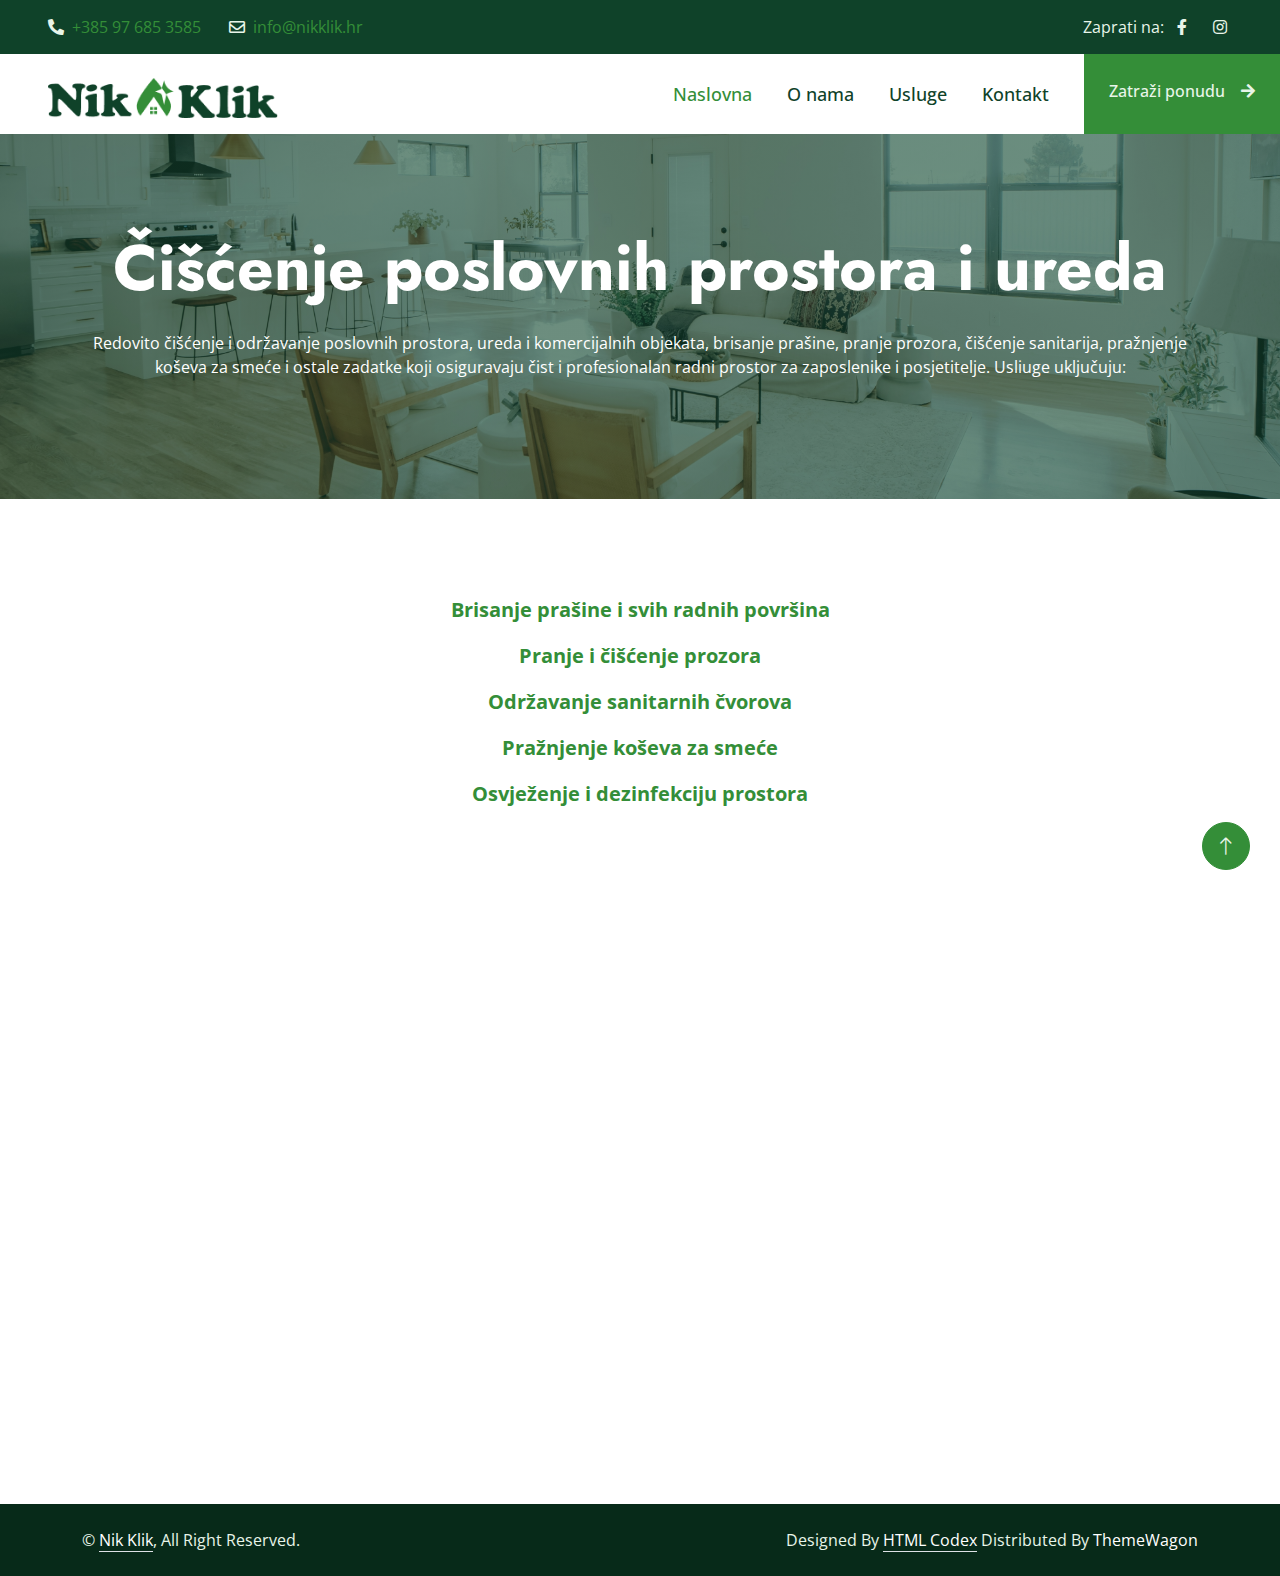
<file: usluga3.html>
<!DOCTYPE html>
<html lang="en">

<head>
    <meta charset="utf-8">
    <title>Čišćenje poslovnih prostora i ureda – Nik Klik | Zagreb i Istra</title>
    <meta content="width=device-width, initial-scale=1.0" name="viewport">
    <meta content="čišćenje poslovnih prostora, čišćenje ureda, uredska higijena, profesionalno čišćenje, komercijalno čišćenje, čišćenje tvrtki, čišćenje zagreb, čišćenje istra, redovno održavanje ureda, nik klik" name="keywords">
    <meta content="Profesionalno čišćenje poslovnih prostora i ureda u Zagrebu i Istri. Redovno održavanje, brisanje prašine, pranje prozora, čišćenje sanitarija, pražnjenje koševa i dezinfekcija prostora za čisto i profesionalno radno okruženje." name="description">

    <!-- Favicon -->
    <link href="img/favicon.ico" rel="icon">

    <!-- Google Web Fonts -->
    <link rel="preconnect" href="https://fonts.googleapis.com">
    <link rel="preconnect" href="https://fonts.gstatic.com" crossorigin>
    <link href="https://fonts.googleapis.com/css2?family=Jost:wght@500;600;700&family=Open+Sans:wght@400;500&display=swap" rel="stylesheet">  

    <!-- Icon Font Stylesheet -->
    <link href="https://cdnjs.cloudflare.com/ajax/libs/font-awesome/5.10.0/css/all.min.css" rel="stylesheet">
    <link href="https://cdn.jsdelivr.net/npm/bootstrap-icons@1.4.1/font/bootstrap-icons.css" rel="stylesheet">

    <!-- Libraries Stylesheet -->
    <link href="lib/animate/animate.min.css" rel="stylesheet">
    <link href="lib/owlcarousel/assets/owl.carousel.min.css" rel="stylesheet">
    <link href="lib/lightbox/css/lightbox.min.css" rel="stylesheet">

    <!-- Customized Bootstrap Stylesheet -->
    <link href="css/bootstrap.min.css" rel="stylesheet">

    <!-- Template Stylesheet -->
    <link href="css/style.css" rel="stylesheet">
</head>

<body>
    <!-- Spinner Start -->
    <div id="spinner" class="show bg-white position-fixed translate-middle w-100 vh-100 top-50 start-50 d-flex align-items-center justify-content-center">
        <div class="spinner-border text-primary" role="status" style="width: 3rem; height: 3rem;"></div>
    </div>
    <!-- Spinner End -->


    <!-- Topbar Start -->
    <div class="container-fluid bg-dark text-light px-0 py-2">
        <div class="row gx-0 d-none d-lg-flex">
            <div class="col-lg-7 px-5 text-start">
                <div class="h-100 d-inline-flex align-items-center me-4">
                    <span class="fa fa-phone-alt me-2"></span>
                    <a href="tel:00385976853585">+385 97 685 3585</a>
                </div>
                <div class="h-100 d-inline-flex align-items-center">
                    <span class="far fa-envelope me-2"></span>
                    <a href="mailto:info@nikklik.hr">info@nikklik.hr</a>
                </div>
            </div>
            <div class="col-lg-5 px-5 text-end">
                <div class="h-100 d-inline-flex align-items-center mx-n2">
                    <span>Zaprati na:</span>
                    <a class="btn btn-link text-light" href="https://www.facebook.com/nikklikservis"><i class="fab fa-facebook-f"></i></a>
                    <a class="btn btn-link text-light" href="https://www.instagram.com/nik_klik.zg"><i class="fab fa-instagram"></i></a>
                </div>
            </div>
        </div>
    </div>
    <!-- Topbar End -->


    <!-- Navbar Start -->
    <nav class="navbar navbar-expand-lg bg-white navbar-light sticky-top p-0">
        <a href="index.html" class="navbar-brand d-flex align-items-center px-4 px-lg-5">
            <h1 class="m-0">  <img src="img/Logo.png" alt="Nik Klik" height="40"></h1>
        </a>
        <button type="button" class="navbar-toggler me-4" data-bs-toggle="collapse" data-bs-target="#navbarCollapse">
            <span class="navbar-toggler-icon"></span>
        </button>
        <div class="collapse navbar-collapse" id="navbarCollapse">
            <div class="navbar-nav ms-auto p-4 p-lg-0">
                <a href="index.html" class="nav-item nav-link active">Naslovna</a>
                <a href="about.html" class="nav-item nav-link">O nama</a>
                <a href="service.html" class="nav-item nav-link">Usluge</a>
                <a href="contact.html" class="nav-item nav-link">Kontakt</a>
            </div>
            <a href="ponuda.html" class="btn btn-primary py-4 px-lg-4 rounded-0 d-none d-lg-block">Zatraži ponudu<i class="fa fa-arrow-right ms-3"></i></a>
        </div>
    </nav>
    <!-- Navbar End -->



    <!-- Page Header Start -->
    <div class="container-fluid page-header py-5 mb-5 wow fadeIn" data-wow-delay="0.1s">
        <div class="container text-center py-5">
            <h1 class="display-3 text-white mb-4 animated slideInDown">Čišćenje poslovnih prostora i ureda</h1>
            <p class="text-white mb-4">Redovito čišćenje i održavanje poslovnih prostora, ureda i komercijalnih objekata, brisanje prašine, pranje prozora, čišćenje sanitarija, pražnjenje koševa za smeće i ostale zadatke koji osiguravaju čist i profesionalan radni prostor za zaposlenike i posjetitelje. Usliuge uključuju:</p>
                </ol>
            </nav>
        </div>
    </div>
    <!-- Page Header End -->


    <!-- Service Start -->
    <div class="container-xxl py-5">
        <div class="container">
            <div class="text-center mx-auto wow fadeInUp" data-wow-delay="0.1s" style="max-width: 500px;">
                <p class="fs-5 fw-bold text-primary">Brisanje prašine i svih radnih površina</p>
                <p class="fs-5 fw-bold text-primary">Pranje i čišćenje prozora</p>
                <p class="fs-5 fw-bold text-primary">Održavanje sanitarnih čvorova</p>
                <p class="fs-5 fw-bold text-primary">Pražnjenje koševa za smeće</p>
                <p class="fs-5 fw-bold text-primary">Osvježenje i dezinfekciju prostora</p>
                <h1 class="display-5 mb-5"></h1>
                    <div class="service-item rounded d-flex h-100">
                    </div>
                </div>
            </div>
        </div>
    </div>
    <!-- Service End -->


  <!-- Footer Start -->
    <div class="container-fluid bg-dark text-light footer mt-5 py-5 wow fadeIn" data-wow-delay="0.1s">
        <div class="container py-5">
            <div class="row g-5">
                <div class="col-lg-3 col-md-6">
                    <h4 class="text-white mb-4">Kontakt</h4>
                    <p class="mb-2"><i class="fa fa-map-marker-alt me-3"></i>Vladimira Varićaka 24, 10000 Zagreb</p>
                    <p class="mb-2"><i class="fa fa-phone-alt me-3"></i>+385 97 685 3585</p>
                    <p class="mb-2"><i class="fa fa-envelope me-3"></i>info@nikklik.hr</p>
                    <div class="d-flex pt-2">
                        <a class="btn btn-square btn-outline-light rounded-circle me-2" href="https://www.facebook.com/nikklikservis"><i class="fab fa-facebook-f"></i></a>
                        <a class="btn btn-square btn-outline-light rounded-circle me-2" href="https://www.instagram.com/nik_klik.zg"><i class="fab fa-instagram"></i></a>
                        <a class="btn btn-square btn-outline-light rounded-circle" href="https://wa.me/385976853585" target="_blank" rel="noopener"><i class="fab fa-whatsapp"></i></a>
                    </div>
                </div>
                <div class="col-lg-3 col-md-6">
                    <h4 class="text-white mb-4">Usluge</h4>
                    <a class="btn btn-link" href="usluga1.html">Čišćenje stanova, kuća za odmor, vikendica i apartmana</a>
                    <a class="btn btn-link" href="usluga2.html">Generalno čišćenje</a>
                    <a class="btn btn-link" href="usluga3.html">Čišćenje poslovnih prostora i ureda</a>
                    <a class="btn btn-link" href="usluga4.html">Usluge čišćenja i održavanja okoliša</a>
                    <a class="btn btn-link" href="usluga5.html">Čišćenje nakon građevinskih radova</a>
                    <a class="btn btn-link" href="usluga6.html">Održavanje i čuvanje nekretnina</a>
                </div>
                <div class="col-lg-3 col-md-6">
                    <h4 class="text-white mb-4">Brzi Linkovi</h4>
                    <a class="btn btn-link" href="about.html">O nama</a>
                    <a class="btn btn-link" href="contact.html">Kontakt</a>
                    <a class="btn btn-link" href="service.html">Usluge</a>
                    <a class="btn btn-link" href="index.html">Uvjeti korištenja</a>
                </div>
            </div>
        </div>
    </div>
    <!-- Footer End -->


    <!-- Copyright Start -->
    <div class="container-fluid copyright py-4">
        <div class="container">
            <div class="row">
                <div class="col-md-6 text-center text-md-start mb-3 mb-md-0">
                    &copy; <a class="border-bottom" href="#">Nik Klik</a>, All Right Reserved.
                </div>
                <div class="col-md-6 text-center text-md-end">
                    <!--/*** This template is free as long as you keep the footer author’s credit link/attribution link/backlink. If you'd like to use the template without the footer author’s credit link/attribution link/backlink, you can purchase the Credit Removal License from "https://htmlcodex.com/credit-removal". Thank you for your support. ***/-->
                    Designed By <a class="border-bottom" href="https://htmlcodex.com">HTML Codex</a> Distributed By <a href="https://themewagon.com">ThemeWagon</a>
                </div>
            </div>
        </div>
    </div>
    <!-- Copyright End -->


    <!-- Back to Top -->
    <a href="#" class="btn btn-lg btn-primary btn-lg-square rounded-circle back-to-top"><i class="bi bi-arrow-up"></i></a>


    <!-- JavaScript Libraries -->
    <script src="https://code.jquery.com/jquery-3.4.1.min.js"></script>
    <script src="https://cdn.jsdelivr.net/npm/bootstrap@5.0.0/dist/js/bootstrap.bundle.min.js"></script>
    <script src="lib/wow/wow.min.js"></script>
    <script src="lib/easing/easing.min.js"></script>
    <script src="lib/waypoints/waypoints.min.js"></script>
    <script src="lib/owlcarousel/owl.carousel.min.js"></script>
    <script src="lib/counterup/counterup.min.js"></script>
    <script src="lib/parallax/parallax.min.js"></script>
    <script src="lib/isotope/isotope.pkgd.min.js"></script>
    <script src="lib/lightbox/js/lightbox.min.js"></script>

    <!-- Template Javascript -->
    <script src="js/main.js"></script>
</body>

</html>
</file>
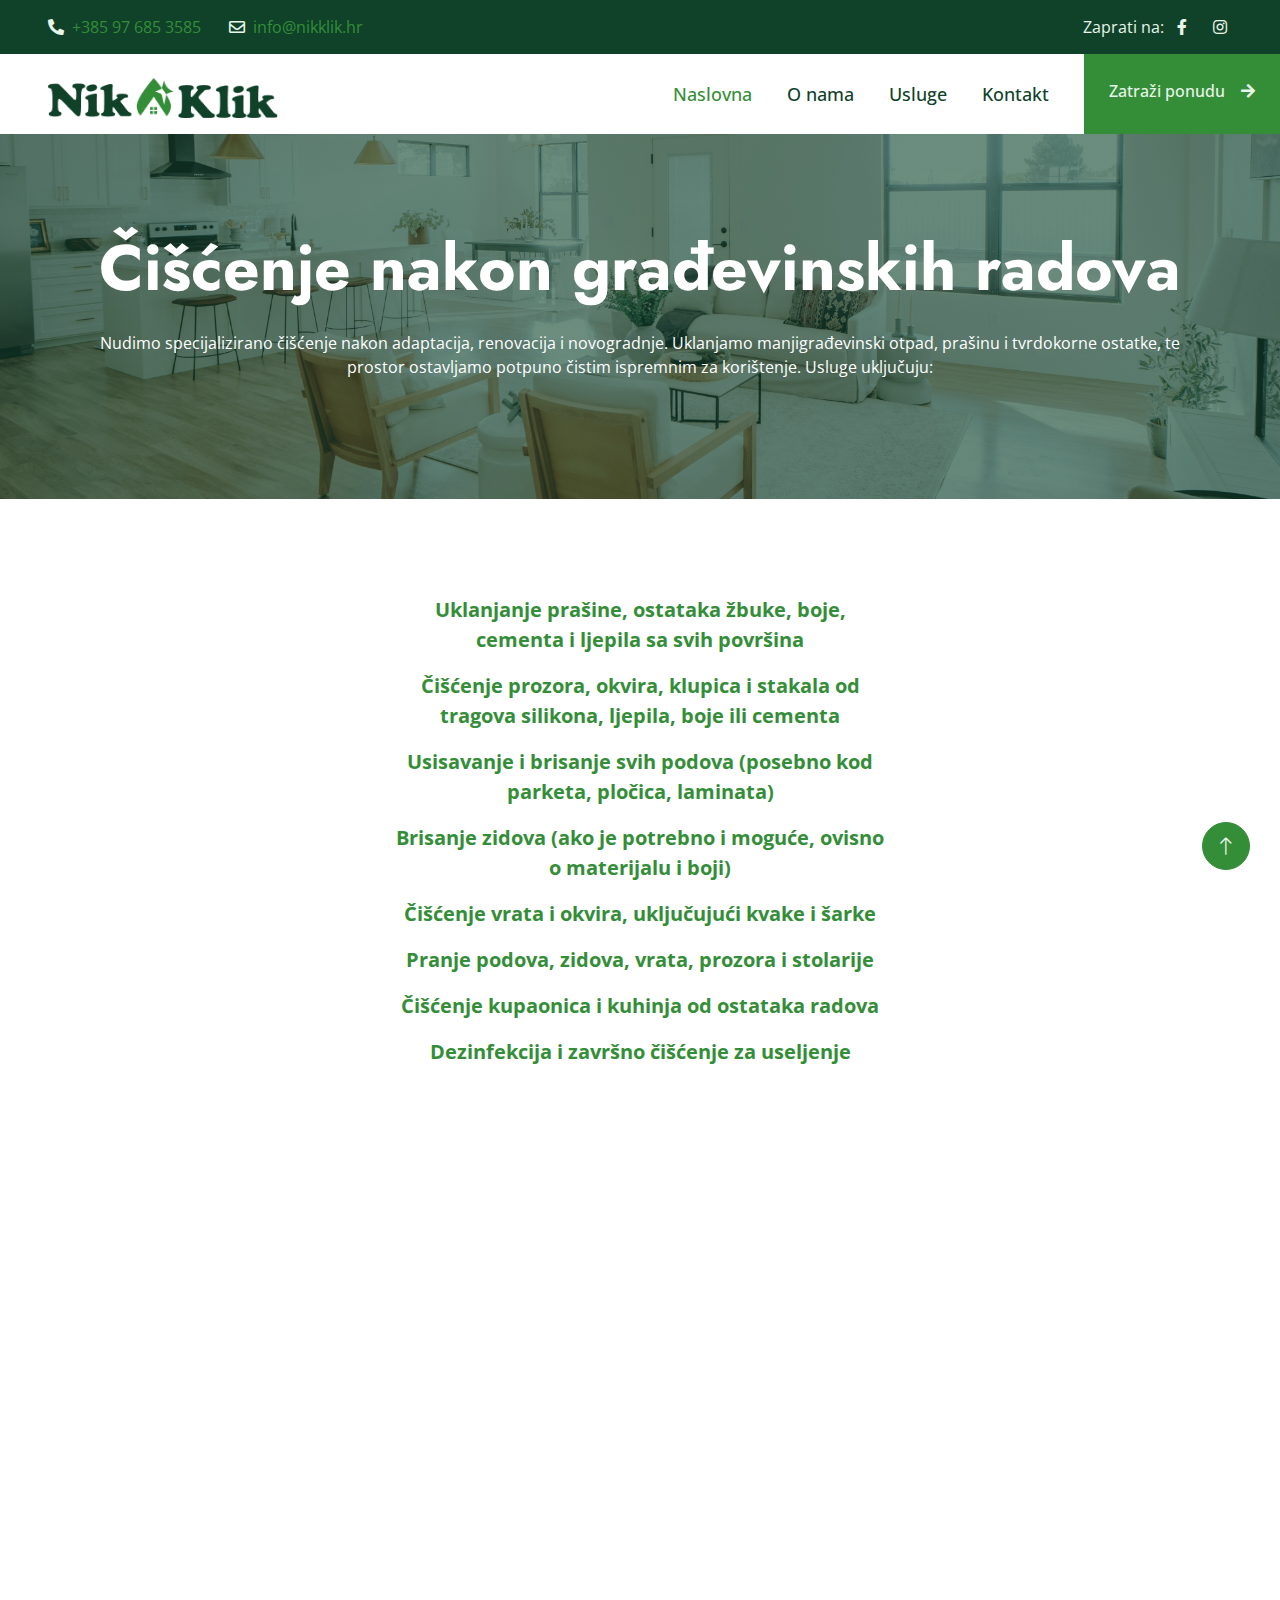
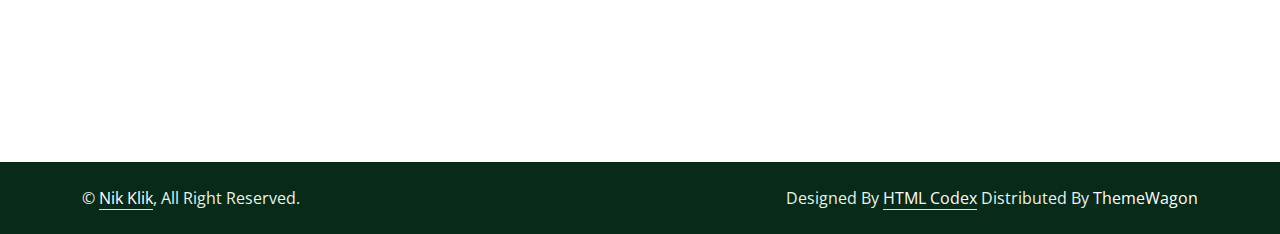
<file: usluga4.html>
<!DOCTYPE html>
<html lang="en">

<head>
    <meta charset="utf-8">
    <title>Čišćenje nakon građevinskih radova – Nik Klik | Zagreb i Istra</title>
    <meta content="width=device-width, initial-scale=1.0" name="viewport">
    <meta content="čišćenje nakon građevinskih radova, post-construction čišćenje, čišćenje nakon renovacije, čišćenje novogradnje, uklanjanje građevinskog otpada, profesionalno čišćenje, čišćenje zagreb, čišćenje istra, nik klik" name="keywords">
    <meta content="Specijalizirano čišćenje nakon građevinskih radova u Zagrebu i Istri. Uklanjanje prašine, žbuke, boje, cementa i ljepila, dubinsko čišćenje podova, prozora, vrata, kupaonica i kuhinja. Prostor ostavljamo potpuno čist i spreman za useljenje." name="description">

    <!-- Favicon -->
    <link href="img/favicon.ico" rel="icon">

    <!-- Google Web Fonts -->
    <link rel="preconnect" href="https://fonts.googleapis.com">
    <link rel="preconnect" href="https://fonts.gstatic.com" crossorigin>
    <link href="https://fonts.googleapis.com/css2?family=Jost:wght@500;600;700&family=Open+Sans:wght@400;500&display=swap" rel="stylesheet">  

    <!-- Icon Font Stylesheet -->
    <link href="https://cdnjs.cloudflare.com/ajax/libs/font-awesome/5.10.0/css/all.min.css" rel="stylesheet">
    <link href="https://cdn.jsdelivr.net/npm/bootstrap-icons@1.4.1/font/bootstrap-icons.css" rel="stylesheet">

    <!-- Libraries Stylesheet -->
    <link href="lib/animate/animate.min.css" rel="stylesheet">
    <link href="lib/owlcarousel/assets/owl.carousel.min.css" rel="stylesheet">
    <link href="lib/lightbox/css/lightbox.min.css" rel="stylesheet">

    <!-- Customized Bootstrap Stylesheet -->
    <link href="css/bootstrap.min.css" rel="stylesheet">

    <!-- Template Stylesheet -->
    <link href="css/style.css" rel="stylesheet">
</head>

<body>
    <!-- Spinner Start -->
    <div id="spinner" class="show bg-white position-fixed translate-middle w-100 vh-100 top-50 start-50 d-flex align-items-center justify-content-center">
        <div class="spinner-border text-primary" role="status" style="width: 3rem; height: 3rem;"></div>
    </div>
    <!-- Spinner End -->


    <!-- Topbar Start -->
    <div class="container-fluid bg-dark text-light px-0 py-2">
        <div class="row gx-0 d-none d-lg-flex">
            <div class="col-lg-7 px-5 text-start">
                <div class="h-100 d-inline-flex align-items-center me-4">
                    <span class="fa fa-phone-alt me-2"></span>
                    <a href="tel:00385976853585">+385 97 685 3585</a>
                </div>
                <div class="h-100 d-inline-flex align-items-center">
                    <span class="far fa-envelope me-2"></span>
                    <a href="mailto:info@nikklik.hr">info@nikklik.hr</a>
                </div>
            </div>
            <div class="col-lg-5 px-5 text-end">
                <div class="h-100 d-inline-flex align-items-center mx-n2">
                    <span>Zaprati na:</span>
                    <a class="btn btn-link text-light" href="https://www.facebook.com/nikklikservis"><i class="fab fa-facebook-f"></i></a>
                    <a class="btn btn-link text-light" href="https://www.instagram.com/nik_klik.zg"><i class="fab fa-instagram"></i></a>
                </div>
            </div>
        </div>
    </div>
    <!-- Topbar End -->


    <!-- Navbar Start -->
    <nav class="navbar navbar-expand-lg bg-white navbar-light sticky-top p-0">
        <a href="index.html" class="navbar-brand d-flex align-items-center px-4 px-lg-5">
            <h1 class="m-0">  <img src="img/Logo.png" alt="Nik Klik" height="40"></h1>
        </a>
        <button type="button" class="navbar-toggler me-4" data-bs-toggle="collapse" data-bs-target="#navbarCollapse">
            <span class="navbar-toggler-icon"></span>
        </button>
        <div class="collapse navbar-collapse" id="navbarCollapse">
            <div class="navbar-nav ms-auto p-4 p-lg-0">
                <a href="index.html" class="nav-item nav-link active">Naslovna</a>
                <a href="about.html" class="nav-item nav-link">O nama</a>
                <a href="service.html" class="nav-item nav-link">Usluge</a>
                <a href="contact.html" class="nav-item nav-link">Kontakt</a>
            </div>
            <a href="ponuda.html" class="btn btn-primary py-4 px-lg-4 rounded-0 d-none d-lg-block">Zatraži ponudu<i class="fa fa-arrow-right ms-3"></i></a>
        </div>
    </nav>
    <!-- Navbar End -->



    <!-- Page Header Start -->
    <div class="container-fluid page-header py-5 mb-5 wow fadeIn" data-wow-delay="0.1s">
        <div class="container text-center py-5">
            <h1 class="display-3 text-white mb-4 animated slideInDown">Čišćenje nakon građevinskih radova</h1>
            <p class="text-white mb-4">Nudimo specijalizirano čišćenje nakon adaptacija, renovacija i novogradnje. Uklanjamo manjigrađevinski otpad, prašinu i tvrdokorne ostatke, te prostor ostavljamo potpuno čistim ispremnim za korištenje. Usluge uključuju:</p>
                </ol>
            </nav>
        </div>
    </div>
    <!-- Page Header End -->


    <!-- Service Start -->
    <div class="container-xxl py-5">
        <div class="container">
            <div class="text-center mx-auto wow fadeInUp" data-wow-delay="0.1s" style="max-width: 500px;">
                <p class="fs-5 fw-bold text-primary">Uklanjanje prašine, ostataka žbuke, boje, cementa i ljepila sa svih površina</p>
                <p class="fs-5 fw-bold text-primary">Čišćenje prozora, okvira, klupica i stakala od tragova silikona, ljepila, boje ili cementa</p>
                <p class="fs-5 fw-bold text-primary">Usisavanje i brisanje svih podova (posebno kod parketa, pločica, laminata)</p>
                <p class="fs-5 fw-bold text-primary">Brisanje zidova (ako je potrebno i moguće, ovisno o materijalu i boji)</p>
                <p class="fs-5 fw-bold text-primary">Čišćenje vrata i okvira, uključujući kvake i šarke</p>
                <p class="fs-5 fw-bold text-primary">Pranje podova, zidova, vrata, prozora i stolarije</p>
                <p class="fs-5 fw-bold text-primary">Čišćenje kupaonica i kuhinja od ostataka radova</p>
                <p class="fs-5 fw-bold text-primary">Dezinfekcija i završno čišćenje za useljenje</p>
                <h1 class="display-5 mb-5"></h1>
                    <div class="service-item rounded d-flex h-100">
                    </div>
                </div>
            </div>
        </div>
    </div>
    <!-- Service End -->


   <!-- Footer Start -->
    <div class="container-fluid bg-dark text-light footer mt-5 py-5 wow fadeIn" data-wow-delay="0.1s">
        <div class="container py-5">
            <div class="row g-5">
                <div class="col-lg-3 col-md-6">
                    <h4 class="text-white mb-4">Kontakt</h4>
                    <p class="mb-2"><i class="fa fa-map-marker-alt me-3"></i>Vladimira Varićaka 24, 10000 Zagreb</p>
                    <p class="mb-2"><i class="fa fa-phone-alt me-3"></i>+385 97 685 3585</p>
                    <p class="mb-2"><i class="fa fa-envelope me-3"></i>info@nikklik.hr</p>
                    <div class="d-flex pt-2">
                        <a class="btn btn-square btn-outline-light rounded-circle me-2" href="https://www.facebook.com/nikklikservis"><i class="fab fa-facebook-f"></i></a>
                        <a class="btn btn-square btn-outline-light rounded-circle me-2" href="https://www.instagram.com/nik_klik.zg"><i class="fab fa-instagram"></i></a>
                        <a class="btn btn-square btn-outline-light rounded-circle" href="https://wa.me/385976853585" target="_blank" rel="noopener"><i class="fab fa-whatsapp"></i></a>
                    </div>
                </div>
                <div class="col-lg-3 col-md-6">
                    <h4 class="text-white mb-4">Usluge</h4>
                    <a class="btn btn-link" href="usluga1.html">Čišćenje stanova, kuća za odmor, vikendica i apartmana</a>
                    <a class="btn btn-link" href="usluga2.html">Generalno čišćenje</a>
                    <a class="btn btn-link" href="usluga3.html">Čišćenje poslovnih prostora i ureda</a>
                    <a class="btn btn-link" href="usluga4.html">Usluge čišćenja i održavanja okoliša</a>
                    <a class="btn btn-link" href="usluga5.html">Čišćenje nakon građevinskih radova</a>
                    <a class="btn btn-link" href="usluga6.html">Održavanje i čuvanje nekretnina</a>
                </div>
                <div class="col-lg-3 col-md-6">
                    <h4 class="text-white mb-4">Brzi Linkovi</h4>
                    <a class="btn btn-link" href="about.html">O nama</a>
                    <a class="btn btn-link" href="contact.html">Kontakt</a>
                    <a class="btn btn-link" href="service.html">Usluge</a>
                    <a class="btn btn-link" href="index.html">Uvjeti korištenja</a>
                </div>
            </div>
        </div>
    </div>
    <!-- Footer End -->


    <!-- Copyright Start -->
    <div class="container-fluid copyright py-4">
        <div class="container">
            <div class="row">
                <div class="col-md-6 text-center text-md-start mb-3 mb-md-0">
                    &copy; <a class="border-bottom" href="#">Nik Klik</a>, All Right Reserved.
                </div>
                <div class="col-md-6 text-center text-md-end">
                    <!--/*** This template is free as long as you keep the footer author’s credit link/attribution link/backlink. If you'd like to use the template without the footer author’s credit link/attribution link/backlink, you can purchase the Credit Removal License from "https://htmlcodex.com/credit-removal". Thank you for your support. ***/-->
                    Designed By <a class="border-bottom" href="https://htmlcodex.com">HTML Codex</a> Distributed By <a href="https://themewagon.com">ThemeWagon</a>
                </div>
            </div>
        </div>
    </div>
    <!-- Copyright End -->


    <!-- Back to Top -->
    <a href="#" class="btn btn-lg btn-primary btn-lg-square rounded-circle back-to-top"><i class="bi bi-arrow-up"></i></a>


    <!-- JavaScript Libraries -->
    <script src="https://code.jquery.com/jquery-3.4.1.min.js"></script>
    <script src="https://cdn.jsdelivr.net/npm/bootstrap@5.0.0/dist/js/bootstrap.bundle.min.js"></script>
    <script src="lib/wow/wow.min.js"></script>
    <script src="lib/easing/easing.min.js"></script>
    <script src="lib/waypoints/waypoints.min.js"></script>
    <script src="lib/owlcarousel/owl.carousel.min.js"></script>
    <script src="lib/counterup/counterup.min.js"></script>
    <script src="lib/parallax/parallax.min.js"></script>
    <script src="lib/isotope/isotope.pkgd.min.js"></script>
    <script src="lib/lightbox/js/lightbox.min.js"></script>

    <!-- Template Javascript -->
    <script src="js/main.js"></script>
</body>

</html>
</file>
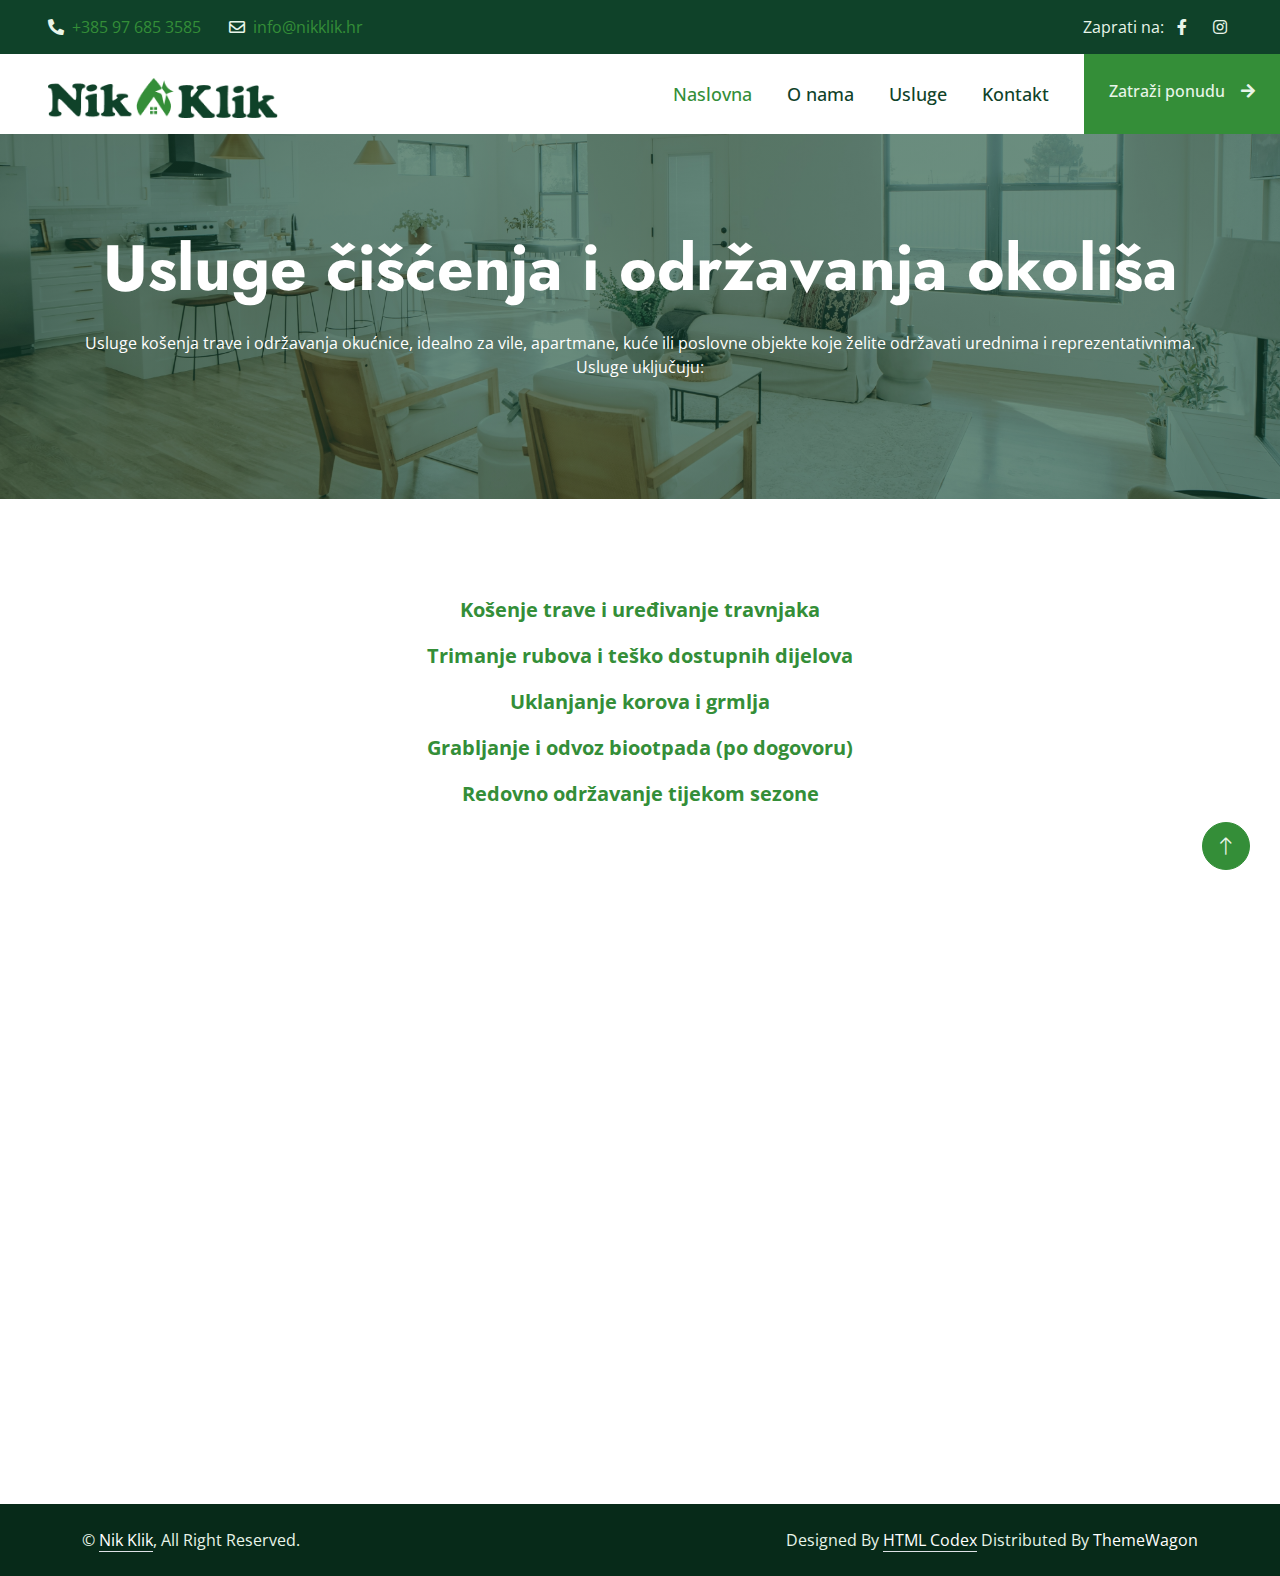
<file: usluga5.html>
<!DOCTYPE html>
<html lang="en">

<head>
    <meta charset="utf-8">
    <title>Održavanje i čišćenje okoliša – Nik Klik | Zagreb i Istra</title>
    <meta content="width=device-width, initial-scale=1.0" name="viewport">
    <meta content="čišćenje okoliša, održavanje okućnice, košenje trave, uređenje travnjaka, uklanjanje korova, odvoz biootpada, održavanje vrta, vrtni poslovi zagreb, okoliš istria, nik klik" name="keywords">
    <meta content="Profesionalne usluge čišćenja i održavanja okoliša u Zagrebu i Istri. Košenje trave, uređenje travnjaka, trimanje rubova, uklanjanje korova i grmlja te odvoz biootpada. Redovno održavanje okućnice za vile, apartmane, kuće i poslovne objekte." name="description">

    <!-- Favicon -->
    <link href="img/favicon.ico" rel="icon">

    <!-- Google Web Fonts -->
    <link rel="preconnect" href="https://fonts.googleapis.com">
    <link rel="preconnect" href="https://fonts.gstatic.com" crossorigin>
    <link href="https://fonts.googleapis.com/css2?family=Jost:wght@500;600;700&family=Open+Sans:wght@400;500&display=swap" rel="stylesheet">  

    <!-- Icon Font Stylesheet -->
    <link href="https://cdnjs.cloudflare.com/ajax/libs/font-awesome/5.10.0/css/all.min.css" rel="stylesheet">
    <link href="https://cdn.jsdelivr.net/npm/bootstrap-icons@1.4.1/font/bootstrap-icons.css" rel="stylesheet">

    <!-- Libraries Stylesheet -->
    <link href="lib/animate/animate.min.css" rel="stylesheet">
    <link href="lib/owlcarousel/assets/owl.carousel.min.css" rel="stylesheet">
    <link href="lib/lightbox/css/lightbox.min.css" rel="stylesheet">

    <!-- Customized Bootstrap Stylesheet -->
    <link href="css/bootstrap.min.css" rel="stylesheet">

    <!-- Template Stylesheet -->
    <link href="css/style.css" rel="stylesheet">
</head>

<body>
    <!-- Spinner Start -->
    <div id="spinner" class="show bg-white position-fixed translate-middle w-100 vh-100 top-50 start-50 d-flex align-items-center justify-content-center">
        <div class="spinner-border text-primary" role="status" style="width: 3rem; height: 3rem;"></div>
    </div>
    <!-- Spinner End -->


    <!-- Topbar Start -->
    <div class="container-fluid bg-dark text-light px-0 py-2">
        <div class="row gx-0 d-none d-lg-flex">
            <div class="col-lg-7 px-5 text-start">
                <div class="h-100 d-inline-flex align-items-center me-4">
                    <span class="fa fa-phone-alt me-2"></span>
                    <a href="tel:00385976853585">+385 97 685 3585</a>
                </div>
                <div class="h-100 d-inline-flex align-items-center">
                    <span class="far fa-envelope me-2"></span>
                    <a href="mailto:info@nikklik.hr">info@nikklik.hr</a>
                </div>
            </div>
            <div class="col-lg-5 px-5 text-end">
                <div class="h-100 d-inline-flex align-items-center mx-n2">
                    <span>Zaprati na:</span>
                    <a class="btn btn-link text-light" href="https://www.facebook.com/nikklikservis"><i class="fab fa-facebook-f"></i></a>
                    <a class="btn btn-link text-light" href="https://www.instagram.com/nik_klik.zg"><i class="fab fa-instagram"></i></a>
                </div>
            </div>
        </div>
    </div>
    <!-- Topbar End -->


    <!-- Navbar Start -->
    <nav class="navbar navbar-expand-lg bg-white navbar-light sticky-top p-0">
        <a href="index.html" class="navbar-brand d-flex align-items-center px-4 px-lg-5">
            <h1 class="m-0">  <img src="img/Logo.png" alt="Nik Klik" height="40"></h1>
        </a>
        <button type="button" class="navbar-toggler me-4" data-bs-toggle="collapse" data-bs-target="#navbarCollapse">
            <span class="navbar-toggler-icon"></span>
        </button>
        <div class="collapse navbar-collapse" id="navbarCollapse">
            <div class="navbar-nav ms-auto p-4 p-lg-0">
                <a href="index.html" class="nav-item nav-link active">Naslovna</a>
                <a href="about.html" class="nav-item nav-link">O nama</a>
                <a href="service.html" class="nav-item nav-link">Usluge</a>
                <a href="contact.html" class="nav-item nav-link">Kontakt</a>
            </div>
            <a href="ponuda.html" class="btn btn-primary py-4 px-lg-4 rounded-0 d-none d-lg-block">Zatraži ponudu<i class="fa fa-arrow-right ms-3"></i></a>
        </div>
    </nav>
    <!-- Navbar End -->



    <!-- Page Header Start -->
    <div class="container-fluid page-header py-5 mb-5 wow fadeIn" data-wow-delay="0.1s">
        <div class="container text-center py-5">
            <h1 class="display-3 text-white mb-4 animated slideInDown">Usluge čišćenja i održavanja okoliša</h1>
            <p class="text-white mb-4">Usluge košenja trave i održavanja okućnice, idealno za vile, apartmane, kuće ili poslovne objekte koje želite održavati urednima i reprezentativnima. Usluge uključuju:</p>
                </ol>
            </nav>
        </div>
    </div>
    <!-- Page Header End -->


    <!-- Service Start -->
    <div class="container-xxl py-5">
        <div class="container">
            <div class="text-center mx-auto wow fadeInUp" data-wow-delay="0.1s" style="max-width: 500px;">
                <p class="fs-5 fw-bold text-primary">Košenje trave i uređivanje travnjaka</p>
                <p class="fs-5 fw-bold text-primary">Trimanje rubova i teško dostupnih dijelova</p>
                <p class="fs-5 fw-bold text-primary">Uklanjanje korova i grmlja</p>
                <p class="fs-5 fw-bold text-primary">Grabljanje i odvoz biootpada (po dogovoru)</p>
                <p class="fs-5 fw-bold text-primary">Redovno održavanje tijekom sezone</p>
                <h1 class="display-5 mb-5"></h1>
                    <div class="service-item rounded d-flex h-100">
                    </div>
                </div>
            </div>
        </div>
    </div>
    <!-- Service End -->


  <!-- Footer Start -->
    <div class="container-fluid bg-dark text-light footer mt-5 py-5 wow fadeIn" data-wow-delay="0.1s">
        <div class="container py-5">
            <div class="row g-5">
                <div class="col-lg-3 col-md-6">
                    <h4 class="text-white mb-4">Kontakt</h4>
                    <p class="mb-2"><i class="fa fa-map-marker-alt me-3"></i>Vladimira Varićaka 24, 10000 Zagreb</p>
                    <p class="mb-2"><i class="fa fa-phone-alt me-3"></i>+385 97 685 3585</p>
                    <p class="mb-2"><i class="fa fa-envelope me-3"></i>info@nikklik.hr</p>
                    <div class="d-flex pt-2">
                        <a class="btn btn-square btn-outline-light rounded-circle me-2" href="https://www.facebook.com/nikklikservis"><i class="fab fa-facebook-f"></i></a>
                        <a class="btn btn-square btn-outline-light rounded-circle me-2" href="https://www.instagram.com/nik_klik.zg"><i class="fab fa-instagram"></i></a>
                        <a class="btn btn-square btn-outline-light rounded-circle" href="https://wa.me/385976853585" target="_blank" rel="noopener"><i class="fab fa-whatsapp"></i></a>
                    </div>
                </div>
                <div class="col-lg-3 col-md-6">
                    <h4 class="text-white mb-4">Usluge</h4>
                    <a class="btn btn-link" href="usluga1.html">Čišćenje stanova, kuća za odmor, vikendica i apartmana</a>
                    <a class="btn btn-link" href="usluga2.html">Generalno čišćenje</a>
                    <a class="btn btn-link" href="usluga3.html">Čišćenje poslovnih prostora i ureda</a>
                    <a class="btn btn-link" href="usluga4.html">Usluge čišćenja i održavanja okoliša</a>
                    <a class="btn btn-link" href="usluga5.html">Čišćenje nakon građevinskih radova</a>
                    <a class="btn btn-link" href="usluga6.html">Održavanje i čuvanje nekretnina</a>
                </div>
                <div class="col-lg-3 col-md-6">
                    <h4 class="text-white mb-4">Brzi Linkovi</h4>
                    <a class="btn btn-link" href="about.html">O nama</a>
                    <a class="btn btn-link" href="contact.html">Kontakt</a>
                    <a class="btn btn-link" href="service.html">Usluge</a>
                    <a class="btn btn-link" href="index.html">Uvjeti korištenja</a>
                </div>
            </div>
        </div>
    </div>
    <!-- Footer End -->


    <!-- Copyright Start -->
    <div class="container-fluid copyright py-4">
        <div class="container">
            <div class="row">
                <div class="col-md-6 text-center text-md-start mb-3 mb-md-0">
                    &copy; <a class="border-bottom" href="#">Nik Klik</a>, All Right Reserved.
                </div>
                <div class="col-md-6 text-center text-md-end">
                    <!--/*** This template is free as long as you keep the footer author’s credit link/attribution link/backlink. If you'd like to use the template without the footer author’s credit link/attribution link/backlink, you can purchase the Credit Removal License from "https://htmlcodex.com/credit-removal". Thank you for your support. ***/-->
                    Designed By <a class="border-bottom" href="https://htmlcodex.com">HTML Codex</a> Distributed By <a href="https://themewagon.com">ThemeWagon</a>
                </div>
            </div>
        </div>
    </div>
    <!-- Copyright End -->


    <!-- Back to Top -->
    <a href="#" class="btn btn-lg btn-primary btn-lg-square rounded-circle back-to-top"><i class="bi bi-arrow-up"></i></a>


    <!-- JavaScript Libraries -->
    <script src="https://code.jquery.com/jquery-3.4.1.min.js"></script>
    <script src="https://cdn.jsdelivr.net/npm/bootstrap@5.0.0/dist/js/bootstrap.bundle.min.js"></script>
    <script src="lib/wow/wow.min.js"></script>
    <script src="lib/easing/easing.min.js"></script>
    <script src="lib/waypoints/waypoints.min.js"></script>
    <script src="lib/owlcarousel/owl.carousel.min.js"></script>
    <script src="lib/counterup/counterup.min.js"></script>
    <script src="lib/parallax/parallax.min.js"></script>
    <script src="lib/isotope/isotope.pkgd.min.js"></script>
    <script src="lib/lightbox/js/lightbox.min.js"></script>

    <!-- Template Javascript -->
    <script src="js/main.js"></script>
</body>

</html>
</file>
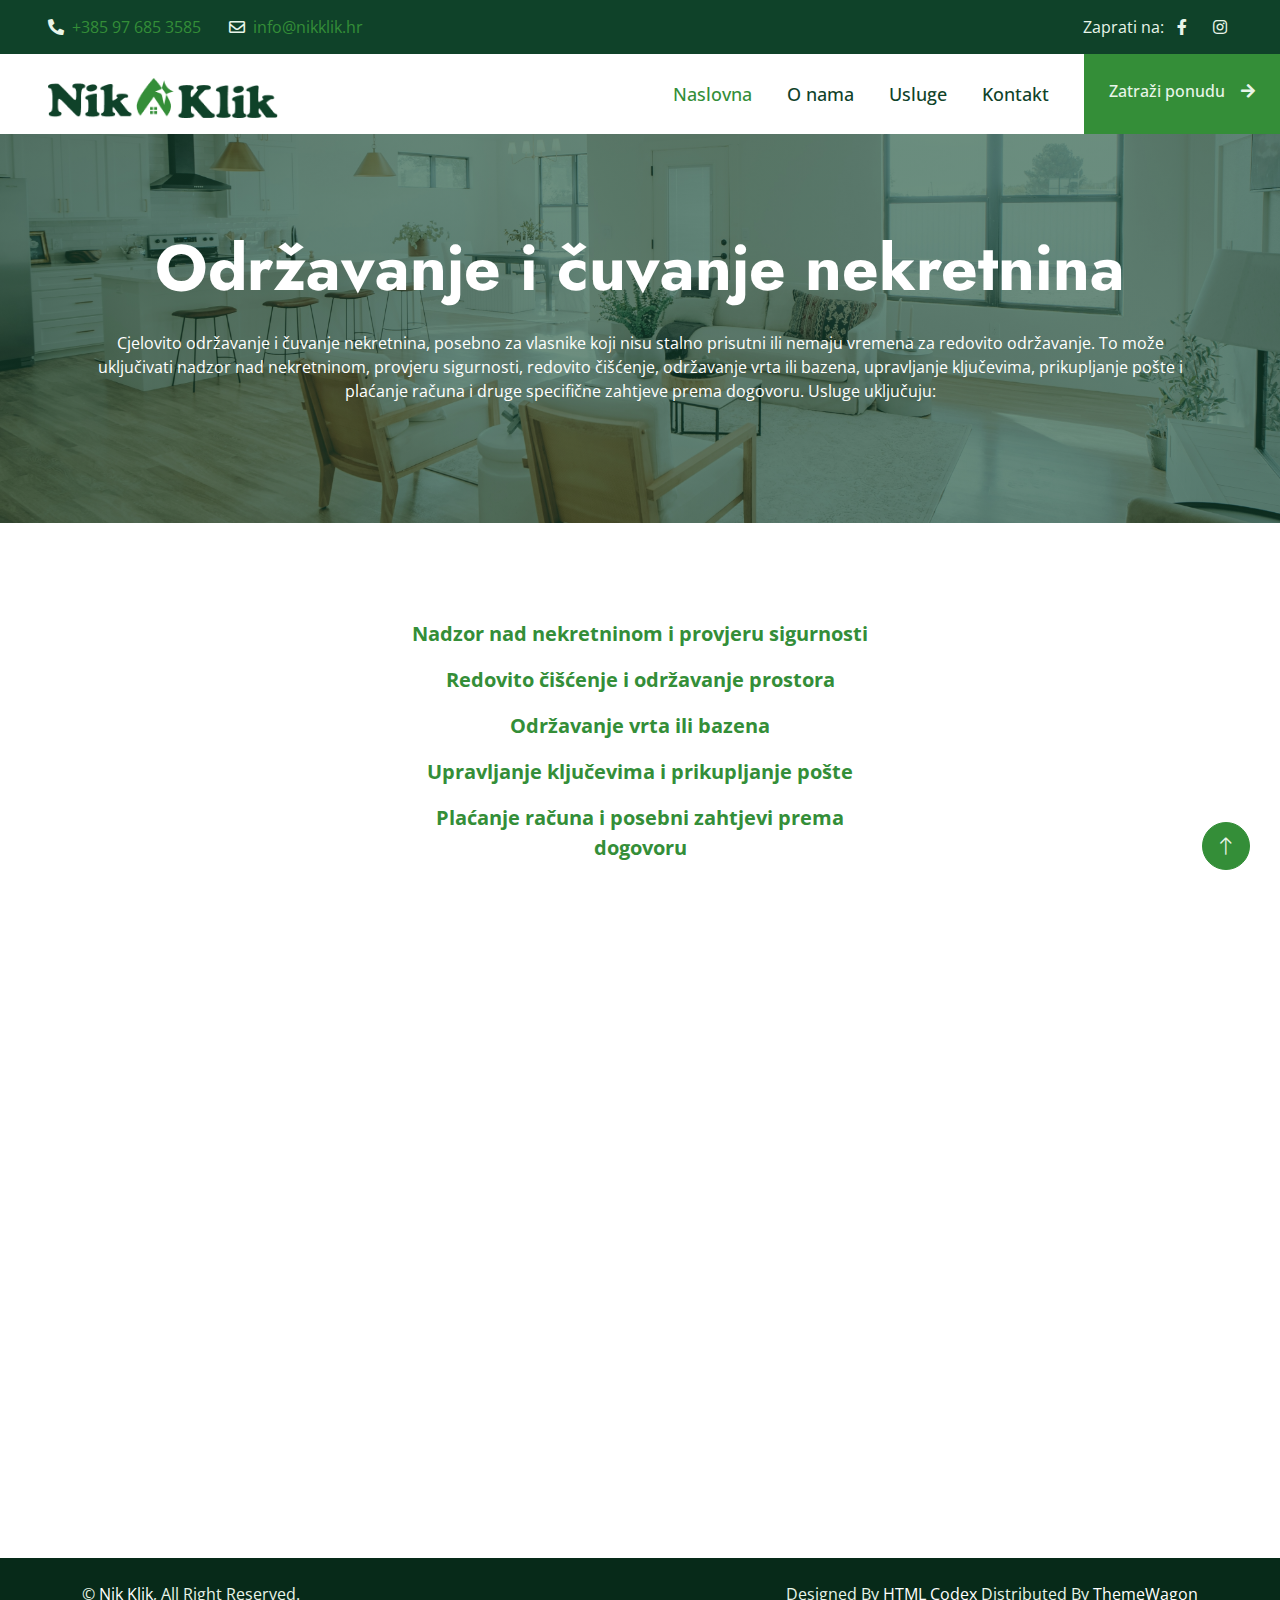
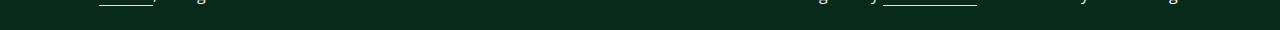
<file: usluga6.html>
<!DOCTYPE html>
<html lang="en">

<head>
    <meta charset="utf-8">
    <title>Održavanje i čuvanje nekretnina – Nik Klik | Zagreb i Istra</title>
    <meta content="width=device-width, initial-scale=1.0" name="viewport">
    <meta content="održavanje nekretnina, čuvanje kuća, upravljanje nekretninama, nadzor nekretnina, čišćenje stanova, održavanje vrta, upravljanje ključevima, prikupljanje pošte, plaćanje računa, nik klik zagreb, nekretnine istra" name="keywords">
    <meta content="Cjelovite usluge održavanja i čuvanja nekretnina u Zagrebu i Istri. Nadziranje nekretnine, redovito čišćenje, održavanje vrta i bazena, upravljanje ključevima i poštom, plaćanje računa i specifični zahtjevi prema dogovoru. Idealno za vlasnike koji nisu stalno prisutni." name="description">

    <!-- Favicon -->
    <link href="img/favicon.ico" rel="icon">

    <!-- Google Web Fonts -->
    <link rel="preconnect" href="https://fonts.googleapis.com">
    <link rel="preconnect" href="https://fonts.gstatic.com" crossorigin>
    <link href="https://fonts.googleapis.com/css2?family=Jost:wght@500;600;700&family=Open+Sans:wght@400;500&display=swap" rel="stylesheet">  

    <!-- Icon Font Stylesheet -->
    <link href="https://cdnjs.cloudflare.com/ajax/libs/font-awesome/5.10.0/css/all.min.css" rel="stylesheet">
    <link href="https://cdn.jsdelivr.net/npm/bootstrap-icons@1.4.1/font/bootstrap-icons.css" rel="stylesheet">

    <!-- Libraries Stylesheet -->
    <link href="lib/animate/animate.min.css" rel="stylesheet">
    <link href="lib/owlcarousel/assets/owl.carousel.min.css" rel="stylesheet">
    <link href="lib/lightbox/css/lightbox.min.css" rel="stylesheet">

    <!-- Customized Bootstrap Stylesheet -->
    <link href="css/bootstrap.min.css" rel="stylesheet">

    <!-- Template Stylesheet -->
    <link href="css/style.css" rel="stylesheet">
</head>

<body>
    <!-- Spinner Start -->
    <div id="spinner" class="show bg-white position-fixed translate-middle w-100 vh-100 top-50 start-50 d-flex align-items-center justify-content-center">
        <div class="spinner-border text-primary" role="status" style="width: 3rem; height: 3rem;"></div>
    </div>
    <!-- Spinner End -->


    <!-- Topbar Start -->
    <div class="container-fluid bg-dark text-light px-0 py-2">
        <div class="row gx-0 d-none d-lg-flex">
            <div class="col-lg-7 px-5 text-start">
                <div class="h-100 d-inline-flex align-items-center me-4">
                    <span class="fa fa-phone-alt me-2"></span>
                    <a href="tel:00385976853585">+385 97 685 3585</a>
                </div>
                <div class="h-100 d-inline-flex align-items-center">
                    <span class="far fa-envelope me-2"></span>
                    <a href="mailto:info@nikklik.hr">info@nikklik.hr</a>
                </div>
            </div>
            <div class="col-lg-5 px-5 text-end">
                <div class="h-100 d-inline-flex align-items-center mx-n2">
                    <span>Zaprati na:</span>
                    <a class="btn btn-link text-light" href="https://www.facebook.com/nikklikservis"><i class="fab fa-facebook-f"></i></a>
                    <a class="btn btn-link text-light" href="https://www.instagram.com/nik_klik.zg"><i class="fab fa-instagram"></i></a>
                </div>
            </div>
        </div>
    </div>
    <!-- Topbar End -->


    <!-- Navbar Start -->
    <nav class="navbar navbar-expand-lg bg-white navbar-light sticky-top p-0">
        <a href="index.html" class="navbar-brand d-flex align-items-center px-4 px-lg-5">
            <h1 class="m-0">  <img src="img/Logo.png" alt="Nik Klik" height="40"></h1>
        </a>
        <button type="button" class="navbar-toggler me-4" data-bs-toggle="collapse" data-bs-target="#navbarCollapse">
            <span class="navbar-toggler-icon"></span>
        </button>
        <div class="collapse navbar-collapse" id="navbarCollapse">
            <div class="navbar-nav ms-auto p-4 p-lg-0">
                <a href="index.html" class="nav-item nav-link active">Naslovna</a>
                <a href="about.html" class="nav-item nav-link">O nama</a>
                <a href="service.html" class="nav-item nav-link">Usluge</a>
                <a href="contact.html" class="nav-item nav-link">Kontakt</a>
            </div>
            <a href="ponuda.html" class="btn btn-primary py-4 px-lg-4 rounded-0 d-none d-lg-block">Zatraži ponudu<i class="fa fa-arrow-right ms-3"></i></a>
        </div>
    </nav>
    <!-- Navbar End -->



    <!-- Page Header Start -->
    <div class="container-fluid page-header py-5 mb-5 wow fadeIn" data-wow-delay="0.1s">
        <div class="container text-center py-5">
            <h1 class="display-3 text-white mb-4 animated slideInDown">Održavanje i čuvanje nekretnina</h1>
            <p class="text-white mb-4">Cjelovito održavanje i čuvanje nekretnina, posebno za vlasnike koji nisu stalno prisutni ili nemaju vremena za redovito održavanje. To može uključivati nadzor nad nekretninom, provjeru sigurnosti, redovito čišćenje, održavanje vrta ili bazena, upravljanje ključevima, prikupljanje pošte i plaćanje računa i druge specifične zahtjeve prema dogovoru. Usluge uključuju:</p>
                </ol>
            </nav>
        </div>
    </div>
    <!-- Page Header End -->


    <!-- Service Start -->
    <div class="container-xxl py-5">
        <div class="container">
            <div class="text-center mx-auto wow fadeInUp" data-wow-delay="0.1s" style="max-width: 500px;">
                <p class="fs-5 fw-bold text-primary">Nadzor nad nekretninom i provjeru sigurnosti</p>
                <p class="fs-5 fw-bold text-primary">Redovito čišćenje i održavanje prostora</p>
                <p class="fs-5 fw-bold text-primary">Održavanje vrta ili bazena</p>
                <p class="fs-5 fw-bold text-primary">Upravljanje ključevima i prikupljanje pošte</p>
                <p class="fs-5 fw-bold text-primary">Plaćanje računa i posebni zahtjevi prema dogovoru</p>
                <h1 class="display-5 mb-5"></h1>
                    <div class="service-item rounded d-flex h-100">
                    </div>
                </div>
            </div>
        </div>
    </div>
    <!-- Service End -->


   <!-- Footer Start -->
    <div class="container-fluid bg-dark text-light footer mt-5 py-5 wow fadeIn" data-wow-delay="0.1s">
        <div class="container py-5">
            <div class="row g-5">
                <div class="col-lg-3 col-md-6">
                    <h4 class="text-white mb-4">Kontakt</h4>
                    <p class="mb-2"><i class="fa fa-map-marker-alt me-3"></i>Vladimira Varićaka 24, 10000 Zagreb</p>
                    <p class="mb-2"><i class="fa fa-phone-alt me-3"></i>+385 97 685 3585</p>
                    <p class="mb-2"><i class="fa fa-envelope me-3"></i>info@nikklik.hr</p>
                    <div class="d-flex pt-2">
                        <a class="btn btn-square btn-outline-light rounded-circle me-2" href="https://www.facebook.com/nikklikservis"><i class="fab fa-facebook-f"></i></a>
                        <a class="btn btn-square btn-outline-light rounded-circle me-2" href="https://www.instagram.com/nik_klik.zg"><i class="fab fa-instagram"></i></a>
                        <a class="btn btn-square btn-outline-light rounded-circle" href="https://wa.me/385976853585" target="_blank" rel="noopener"><i class="fab fa-whatsapp"></i></a>
                    </div>
                </div>
                <div class="col-lg-3 col-md-6">
                    <h4 class="text-white mb-4">Usluge</h4>
                    <a class="btn btn-link" href="usluga1.html">Čišćenje stanova, kuća za odmor, vikendica i apartmana</a>
                    <a class="btn btn-link" href="usluga2.html">Generalno čišćenje</a>
                    <a class="btn btn-link" href="usluga3.html">Čišćenje poslovnih prostora i ureda</a>
                    <a class="btn btn-link" href="usluga4.html">Usluge čišćenja i održavanja okoliša</a>
                    <a class="btn btn-link" href="usluga5.html">Čišćenje nakon građevinskih radova</a>
                    <a class="btn btn-link" href="usluga6.html">Održavanje i čuvanje nekretnina</a>
                </div>
                <div class="col-lg-3 col-md-6">
                    <h4 class="text-white mb-4">Brzi Linkovi</h4>
                    <a class="btn btn-link" href="about.html">O nama</a>
                    <a class="btn btn-link" href="contact.html">Kontakt</a>
                    <a class="btn btn-link" href="service.html">Usluge</a>
                    <a class="btn btn-link" href="index.html">Uvjeti korištenja</a>
                </div>
            </div>
        </div>
    </div>
    <!-- Footer End -->


    <!-- Copyright Start -->
    <div class="container-fluid copyright py-4">
        <div class="container">
            <div class="row">
                <div class="col-md-6 text-center text-md-start mb-3 mb-md-0">
                    &copy; <a class="border-bottom" href="#">Nik Klik</a>, All Right Reserved.
                </div>
                <div class="col-md-6 text-center text-md-end">
                    <!--/*** This template is free as long as you keep the footer author’s credit link/attribution link/backlink. If you'd like to use the template without the footer author’s credit link/attribution link/backlink, you can purchase the Credit Removal License from "https://htmlcodex.com/credit-removal". Thank you for your support. ***/-->
                    Designed By <a class="border-bottom" href="https://htmlcodex.com">HTML Codex</a> Distributed By <a href="https://themewagon.com">ThemeWagon</a>
                </div>
            </div>
        </div>
    </div>
    <!-- Copyright End -->


    <!-- Back to Top -->
    <a href="#" class="btn btn-lg btn-primary btn-lg-square rounded-circle back-to-top"><i class="bi bi-arrow-up"></i></a>


    <!-- JavaScript Libraries -->
    <script src="https://code.jquery.com/jquery-3.4.1.min.js"></script>
    <script src="https://cdn.jsdelivr.net/npm/bootstrap@5.0.0/dist/js/bootstrap.bundle.min.js"></script>
    <script src="lib/wow/wow.min.js"></script>
    <script src="lib/easing/easing.min.js"></script>
    <script src="lib/waypoints/waypoints.min.js"></script>
    <script src="lib/owlcarousel/owl.carousel.min.js"></script>
    <script src="lib/counterup/counterup.min.js"></script>
    <script src="lib/parallax/parallax.min.js"></script>
    <script src="lib/isotope/isotope.pkgd.min.js"></script>
    <script src="lib/lightbox/js/lightbox.min.js"></script>

    <!-- Template Javascript -->
    <script src="js/main.js"></script>
</body>

</html>
</file>
<file: css/style.css>
/********** Template CSS **********/
:root {
    --primary: #348E38;
    --secondary: #525368;
    --light: #E8F5E9;
    --dark: #0F4229;
}

.back-to-top {
    position: fixed;
    display: none;
    right: 30px;
    bottom: 30px;
    z-index: 99;
}

h1,
.h1,
h2,
.h2,
.fw-bold {
    font-weight: 700 !important;
}

h3,
.h3,
h4,
.h4,
.fw-medium {
    font-weight: 600 !important;
}

h5,
.h5,
h6,
.h6,
.fw-semi-bold {
    font-weight: 500 !important;
}


/*** Spinner ***/
#spinner {
    opacity: 0;
    visibility: hidden;
    transition: opacity .5s ease-out, visibility 0s linear .5s;
    z-index: 99999;
}

#spinner.show {
    transition: opacity .5s ease-out, visibility 0s linear 0s;
    visibility: visible;
    opacity: 1;
}


/*** Button ***/
.btn {
    transition: .5s;
    font-weight: 500;
}

.btn-primary,
.btn-outline-primary:hover {
    color: var(--light);
}

.btn-square {
    width: 38px;
    height: 38px;
}

.btn-sm-square {
    width: 32px;
    height: 32px;
}

.btn-lg-square {
    width: 48px;
    height: 48px;
}

.btn-square,
.btn-sm-square,
.btn-lg-square {
    padding: 0;
    display: flex;
    align-items: center;
    justify-content: center;
    font-weight: normal;
}


/*** Navbar ***/
.navbar.sticky-top {
    top: -100px;
    transition: .5s;
}

.navbar .navbar-brand,
.navbar a.btn {
    height: 80px
}

.navbar .navbar-nav .nav-link {
    margin-right: 35px;
    padding: 25px 0;
    color: var(--dark);
    font-size: 18px;
    font-weight: 500;
    outline: none;
}

.navbar .navbar-nav .nav-link:hover,
.navbar .navbar-nav .nav-link.active {
    color: var(--primary);
}

.navbar .dropdown-toggle::after {
    border: none;
    content: "\f107";
    font-family: "Font Awesome 5 Free";
    font-weight: 900;
    vertical-align: middle;
    margin-left: 8px;
}

@media (max-width: 991.98px) {
    .navbar .navbar-nav .nav-link  {
        margin-right: 0;
        padding: 10px 0;
    }

    .navbar .navbar-nav {
        border-top: 1px solid #EEEEEE;
    }
}

@media (min-width: 992px) {
    .navbar .nav-item .dropdown-menu {
        display: block;
        border: none;
        margin-top: 0;
        top: 150%;
        opacity: 0;
        visibility: hidden;
        transition: .5s;
    }

    .navbar .nav-item:hover .dropdown-menu {
        top: 100%;
        visibility: visible;
        transition: .5s;
        opacity: 1;
    }
}


/*** Header ***/
.carousel-caption {
    top: 0;
    left: 0;
    right: 0;
    bottom: 0;
    display: flex;
    align-items: center;
    justify-content: center;
    text-align: center;
    background: rgba(15, 66, 41, .6);
    z-index: 1;
}

.carousel-control-prev,
.carousel-control-next {
    width: 15%;
}

.carousel-control-prev-icon,
.carousel-control-next-icon {
    width: 3rem;
    height: 3rem;
    border-radius: 3rem;
    background-color: var(--primary);
    border: 10px solid var(--primary);
}

@media (max-width: 768px) {
    #header-carousel .carousel-item {
        position: relative;
        min-height: 450px;
    }
    
    #header-carousel .carousel-item img {
        position: absolute;
        width: 100%;
        height: 100%;
        object-fit: cover;
    }
}

.page-header {
    background: linear-gradient(rgba(15, 66, 41, .6), rgba(15, 66, 41, .6)), url(../img/carousel-1.jpg) center center no-repeat;
    background-size: cover;
}

.page-header .breadcrumb-item+.breadcrumb-item::before {
    color: var(--light);
}

.page-header .breadcrumb-item,
.page-header .breadcrumb-item a {
    font-size: 18px;
    color: var(--light);
}


/*** Top Feature ***/
@media (min-width: 991.98px) {
    .top-feature {
        position: relative;
        margin-top: -80px;
        z-index: 1;
    }
}


/*** Facts & Quote ***/
.facts {
    background: rgba(15, 66, 41, .6);
}

.quote {
    background-image: linear-gradient(rgba(15, 66, 41, .6), rgba(15, 66, 41, .6)), url('../img/carousel-2.jpg');
    background-size: cover;
    background-position: center;
    background-repeat: no-repeat;
}


/*** Service ***/
.service-item {
    position: relative;
    text-align: center;
}

.service-item .service-img {
    position: absolute;
    width: 100%;
    height: 100%;
    top: 0;
    left: 0;
    overflow: hidden;
    z-index: -1;
}

.service-item .service-img img {
    position: absolute;
    width: 100%;
    height: 100%;
    left: 0;
    object-fit: cover;
    transform: scale(1.2);
    transition: .3s;
    z-index: -1;
}

.service-item:hover .service-img img {
    transform: scale(1);
}

.service-item .service-text {
    background: #FFFFFF;
    box-shadow: 0 0 45px rgba(0, 0, 0, .08);
    transition: .3s;
}

.service-item:hover .service-text {
    background: rgba(15, 66, 41, .6);
}

.service-item .service-text h4,
.service-item .service-text p {
    transition: .3;
}

.service-item:hover .service-text h4 {
    color: #FFFFFF;
}

.service-item:hover .service-text p {
    color: var(--light);
}

.service-item .service-text .btn-square {
    width: 100px;
    height: 100px;
    background: transparent;
    transition: .5s;
}

.service-item:hover .service-text .btn-square {
    background: var(--light);
}

.service-item .service-text .btn {
    width: 31px;
    height: 31px;
    display: inline-flex;
    align-items: center;
    color: var(--dark);
    background: var(--light);
    white-space: nowrap;
    overflow: hidden;
    transition: .3s;
}

.service-item:hover .service-text .btn {
    width: 112px;
}


/*** Project Portfolio ***/
#portfolio-flters {
    display: inline-block;
    background: var(--light);
    padding: 10px 15px;
}

#portfolio-flters li {
    display: inline-block;
    font-weight: 500;
    color: var(--primary);
    cursor: pointer;
    transition: .5s;
    border-bottom: 2px solid transparent;
}

#portfolio-flters li:hover,
#portfolio-flters li.active {
    color: var(--dark);
    border-color: var(--dark);
}

.portfolio-inner {
    position: relative;
    overflow: hidden;
}

.portfolio-inner::before,
.portfolio-inner::after {
    position: absolute;
    content: "";
    width: 0;
    height: 100%;
    top: 0;
    left: 0;
    background: rgba(15, 66, 41, .6);
    transition: .5s;
}

.portfolio-inner::after {
    left: auto;
    right: 0;
}

.portfolio-inner:hover::before,
.portfolio-inner:hover::after {
    width: 50%;
}

.portfolio-inner .portfolio-text {
    position: absolute;
    width: 100%;
    height: 100%;
    top: 0;
    left: 0;
    display: flex;
    flex-direction: column;
    align-items: center;
    justify-content: center;
    transition: .5s;
    z-index: 3;
    opacity: 0;
}

.portfolio-inner:hover .portfolio-text {
    transition-delay: .3s;
    opacity: 1;
}

.portfolio-inner .portfolio-text .btn {
    background: var(--light);
    color: var(--primary);
}

.portfolio-inner .portfolio-text .btn:hover {
    background: var(--primary);
    color: var(--light);
}


/*** Team ***/
.team-item {
    position: relative;
    overflow: hidden;
}

.team-item .team-text {
    position: absolute;
    width: calc(100% - 45px);
    left: -100%;
    bottom: 45px;
    padding: 1.5rem;
    background: #FFFFFF;
    border-radius: 0 4px 4px 0;
    opacity: 0;
    transition: .5s;
}

.team-item:hover .team-text {
    left: 0;
    opacity: 1;
}

.team-item .team-social .btn {
    background: var(--light);
    color: var(--primary);
}

.team-item .team-social .btn:hover {
    background: var(--primary);
    color: var(--light);
}

.team-item .team-img .team-social {
    position: absolute;
    width: 100%;
    height: 100%;
    top: 0;
    left: 0;
    display: flex;
    align-items: center;
    justify-content: center;
    transition: .5s;
    z-index: 3;
    opacity: 0;
}

.team-item:hover .team-img .team-social {
    transition-delay: .3s;
    opacity: 1;
}


/*** Testimonial ***/

.testimonial-carousel .owl-item img {
    width: 100px;
    height: 100px;
}

.testimonial-carousel .owl-nav {
    margin-top: 30px;
    display: flex;
}

.testimonial-carousel .owl-nav .owl-prev,
.testimonial-carousel .owl-nav .owl-next {
    margin-right: 15px;
    width: 45px;
    height: 45px;
    display: flex;
    align-items: center;
    justify-content: center;
    color: var(--primary);
    background: var(--light);
    border-radius: 4px;
    font-size: 22px;
    transition: .5s;
}

.testimonial-carousel .owl-nav .owl-prev:hover,
.testimonial-carousel .owl-nav .owl-next:hover {
    background: var(--primary);
    color: var(--light);
}


/*** Footer ***/
.footer .btn.btn-link {
    display: block;
    margin-bottom: 5px;
    padding: 0;
    text-align: left;
    color: var(--light);
    font-weight: normal;
    text-transform: capitalize;
    transition: .3s;
}

.footer .btn.btn-link::before {
    position: relative;
    content: "\f105";
    font-family: "Font Awesome 5 Free";
    font-weight: 900;
    margin-right: 10px;
}

.footer .btn.btn-link:hover {
    color: var(--primary);
    letter-spacing: 1px;
    box-shadow: none;
}

.copyright {
    color: var(--light);
    background: #072A19;
}

.copyright a {
    color: #FFFFFF;
}

.copyright a:hover {
    color: var(--primary);
}
</file>
